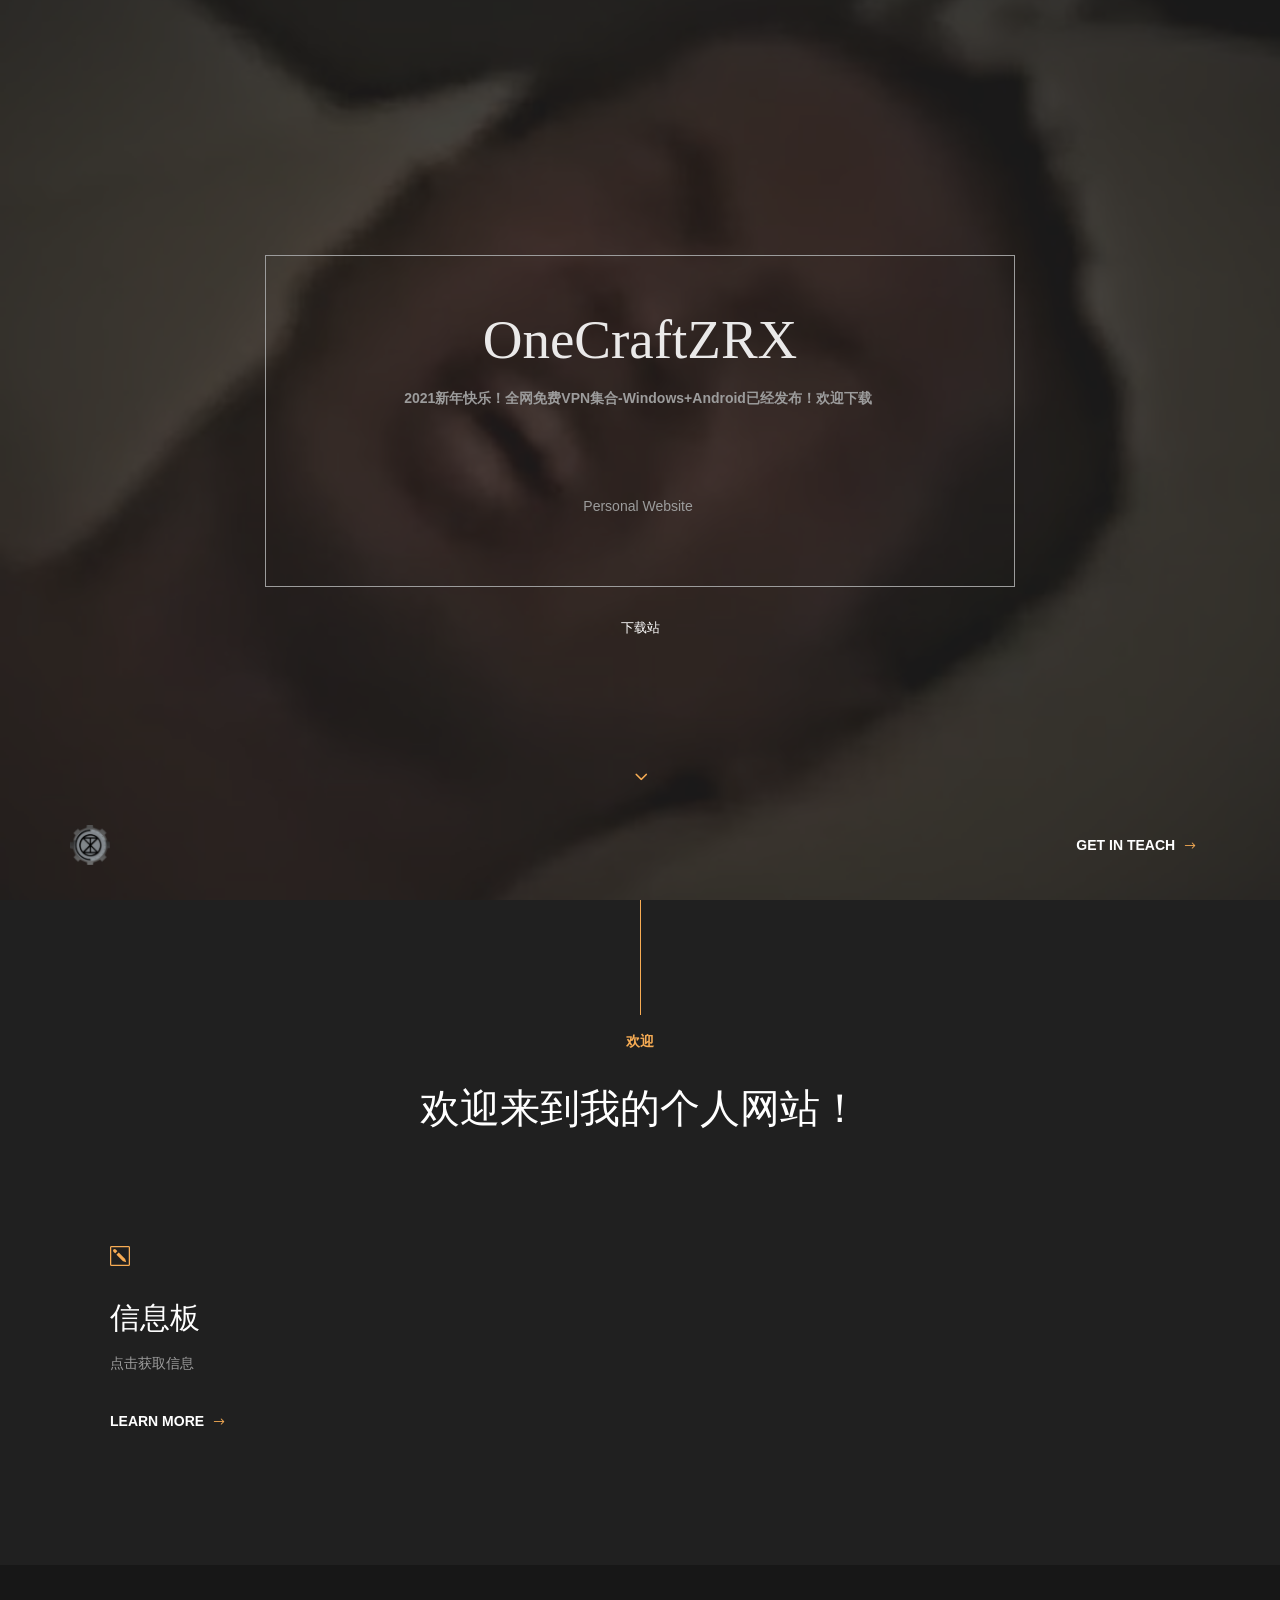
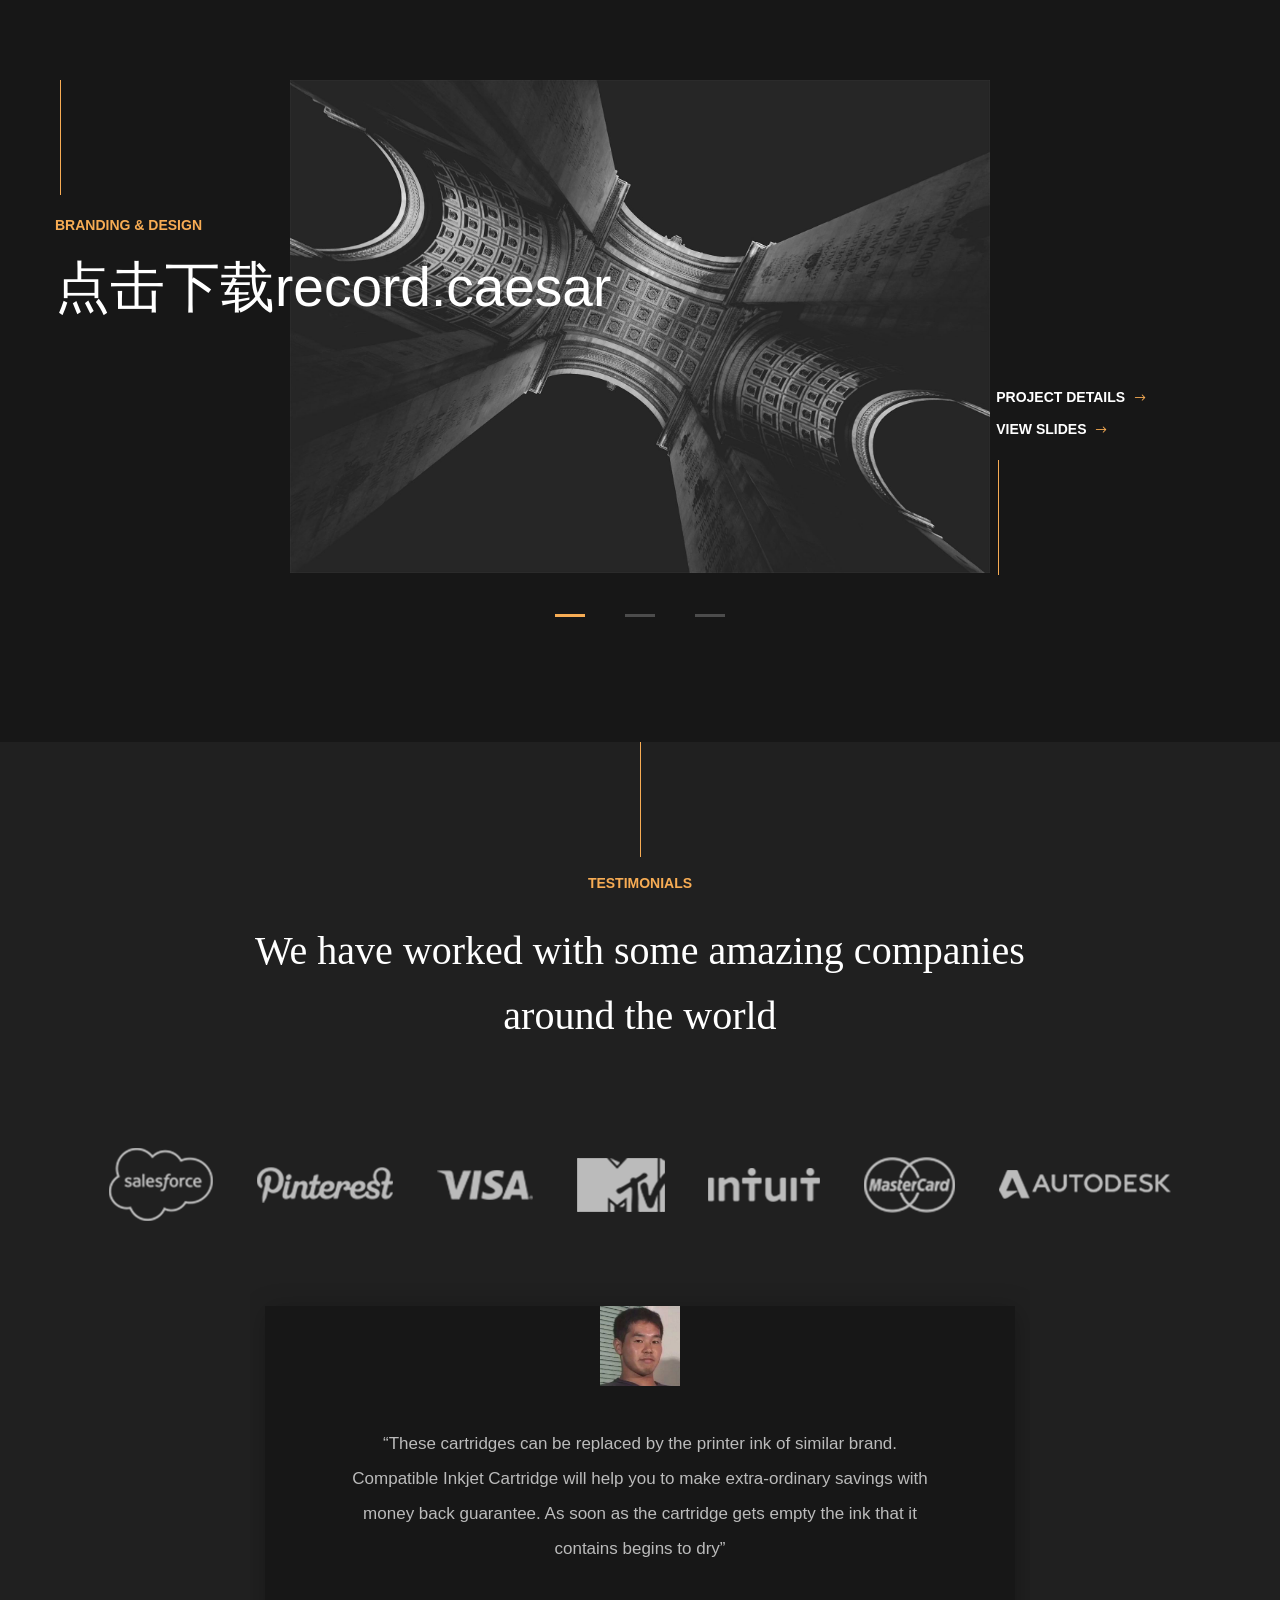
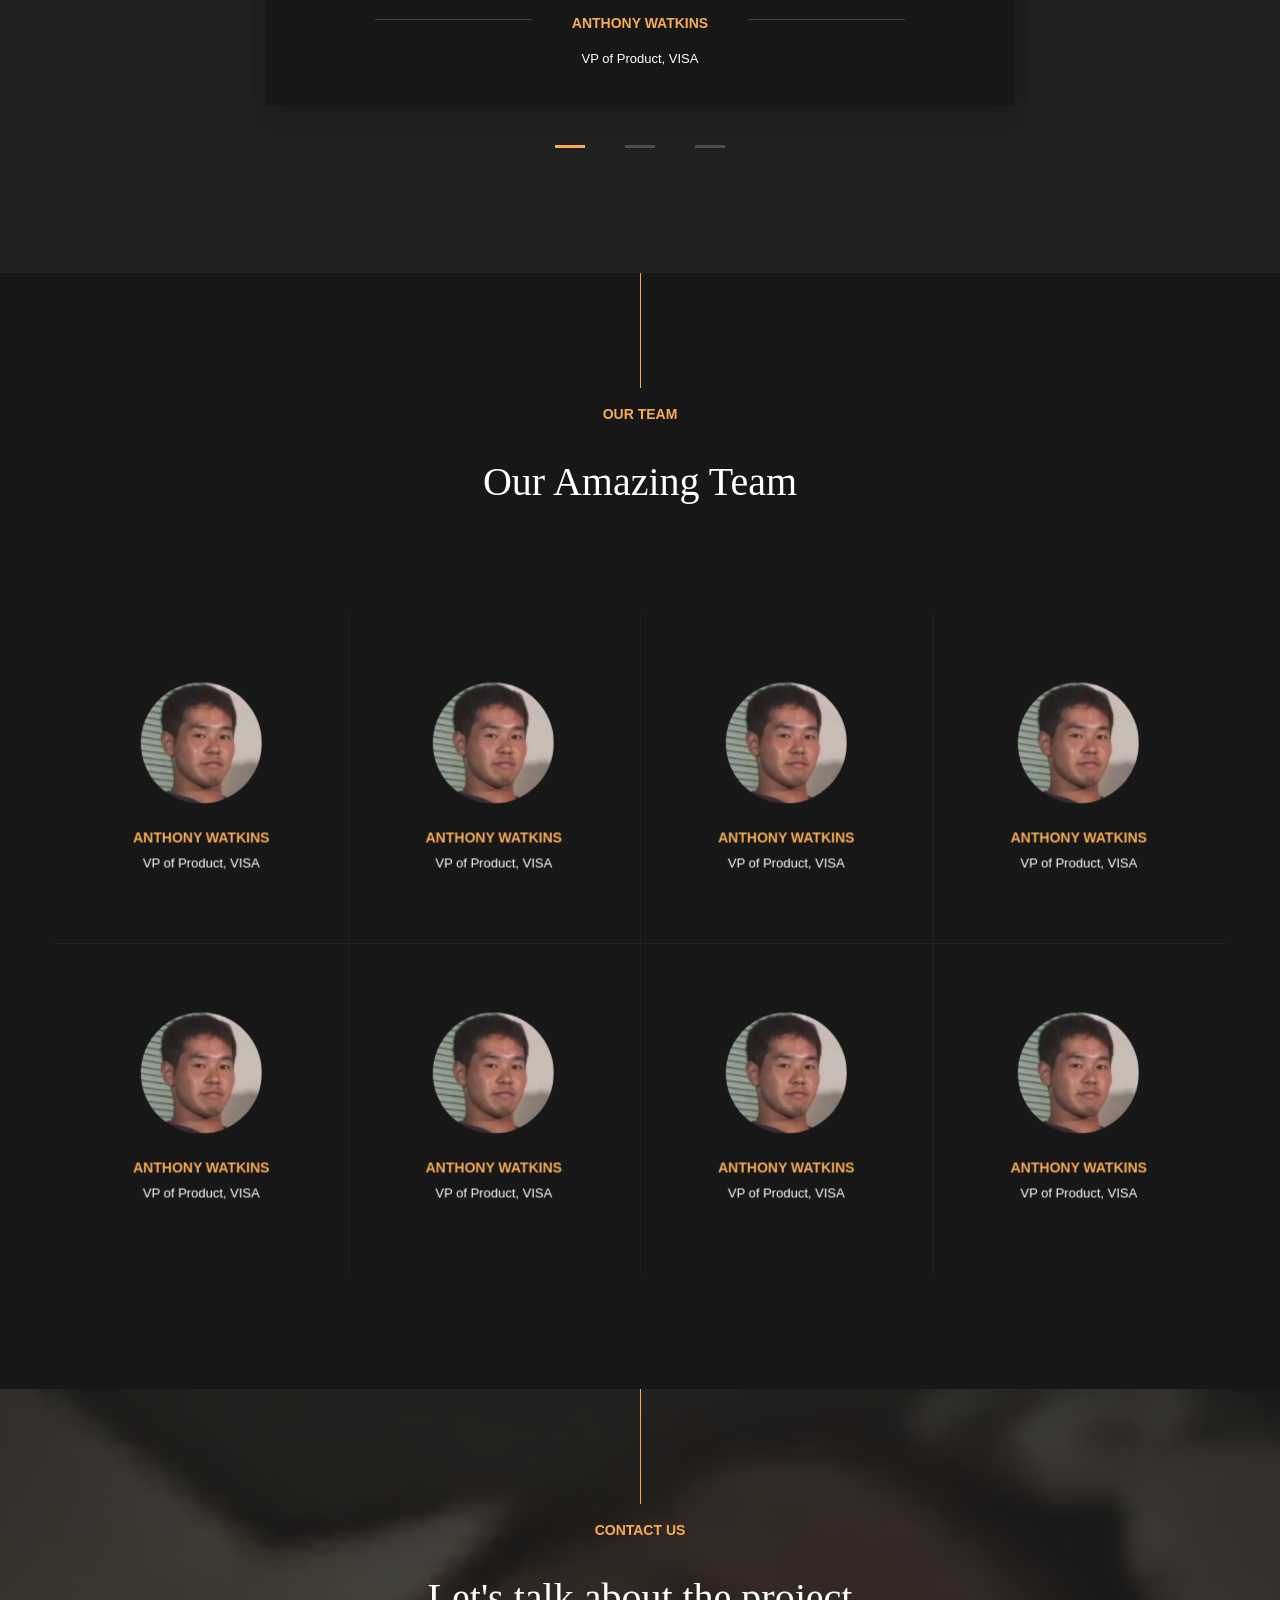
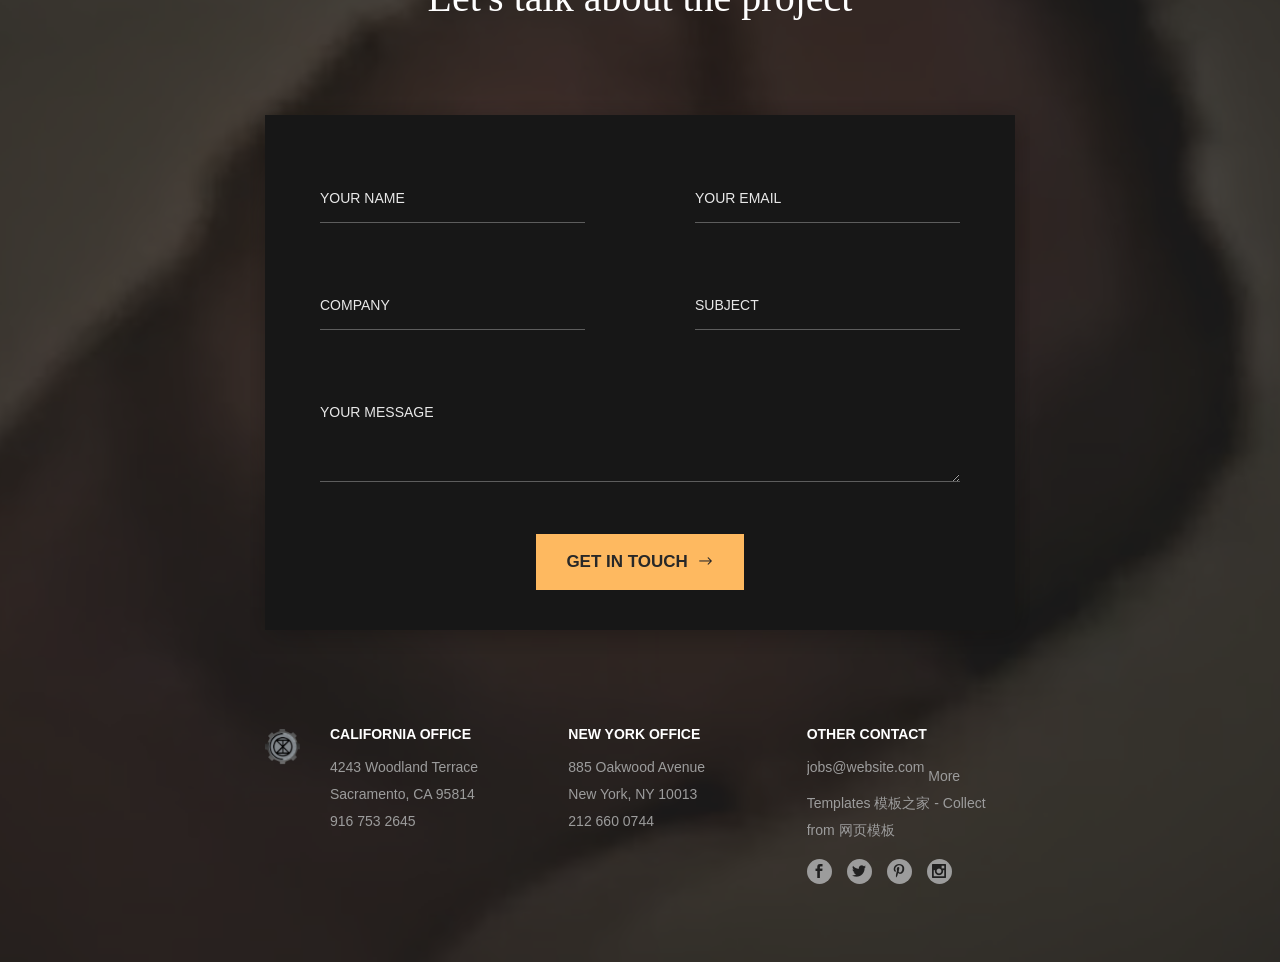
<file: index.html>
<!DOCTYPE html>
<!--[if IE 7]>    <html class="no-js ie7 oldie" lang="en-US"> <![endif]-->
<!--[if IE 8]>    <html class="no-js ie8 oldie" lang="en-US"> <![endif]-->
<!--[if gt IE 8]><!-->
<html lang="en">
    <head>     
  
        <!-- TITLE OF SITE --> 
        <title>ZRX的个人网站</title>
  
        <!-- Meta -->
        <meta charset="utf-8">
        <meta name="description" content="Free Responsive Animated Portfolio Template" />
        <meta name="keywords" content="portfolio, template, responsive, bootstrap" />
        
        <meta name="viewport" content="width=device-width, initial-scale=1, maximum-scale=1">
        <meta name="robots" content="noindex">

        <!-- FAV AND TOUCH ICONS   -->
        <link rel="icon" href="images/favicon.ico">
        <link rel="apple-touch-icon" href="images/apple-touch-icon.png">
        <link rel="apple-touch-icon" sizes="72x72" href="images/apple-touch-icon-72x72.png">
        <link rel="apple-touch-icon" sizes="114x114" href="images/apple-touch-icon-114x114.png">

        <!-- BOOTSTRAP CSS -->
        <link rel="stylesheet" href="bootstrap/css/bootstrap.min.css">

        <!-- Image Slider -->
        <link rel="stylesheet" href="css/plagin-css/owl.carousel.css">

        <!-- FONT ICONS -->
        <link rel="stylesheet" href="icons/rik-icons/styles.css">

        <!--   COUSTOM CSS link  -->
        <link rel="stylesheet" href="css/style.css">
        <link rel="stylesheet" href="css/responsive.css">

        <!--[if lt IE 9]>
            <script src="js/plagin-js/html5shiv.js"></script>
            <script src="js/plagin-js/respond.min.js"></script>
        <![endif]-->


    </head>
    <body class="style-1">
        
        <!-- Start: Preloader Section
        =================================== -->
        <div id="main-preloader" class="main-preloader semi-dark-background">
            <div class="container full-height">
                <div class="row full-height">
                    <div class="full-height col-md-8 col-md-offset-2 col-sm-10 col-sm-offset-1 col-xs-12">

                        <div class="main-preloader-inner">

                            <h1 class="preloader-percentage">
                                <span class="preloader-percentage-text">0%</span> <!-- Show Percentage Number -->
                                <!-- <span class="percentage">%</span> -->
                            </h1>
                            <div class="preloader-bar-outer">
                                <div class="preloader-bar"></div> <!-- Percentage Precess Bar -->
                            </div>

                        </div>
                        
                    </div>
                </div>
            </div>
        </div>
        <!-- End: Preloader Section
        =================================== -->



        <!-- Start: Navbar  Area
        ============================= -->
        <nav class="navbar navbar-fixed-top main-navbar-top navbar-top-js" id="main-navbar-top" >
            <div class="container relative">
                <div class="navbar-header">

                    <!-- Menu Button show Mobile view -->
                    <button type="button" class="nav-trigger nav-trigger-animate"  data-target="#js-navbar-menu">
                        <span aria-hidden="true" class="icon"></span>
                    </button>

                    <!-- TEMPLATE LOGO LIGHT -->
                    <a class="navbar-brand light-logo btn-scroll" href="#home-section"><img src="images/logo.png" alt="" class="img-responsive"></a>

                </div>
                
                <!-- Main Menu List -->
                <div class="navbar-collapse" id="js-navbar-menu">
                    <ul class="nav navbar-nav navbar-right" id="navbar-nav">
                        <li><a class="btn-nav" href="#services-section">services</a></li>
                        <li><a class="btn-nav" href="#portfolio-section">portfolio</a></li>
                        <li><a class="btn-nav" href="#testimonial-section">testimonials</a></li>
                        <li><a class="btn-nav" href="#team-section">team</a></li>
                        <li><a class="btn-nav" href="#contact-us-section">Contact Us</a></li>
                    </ul>
                </div>


                <!-- Right Side Navigation Button -->
                <div class="navbar-collapse-right hidden-xs " >
                    <ul class="nav navbar-nav navbar-right btn-scroll">
                        <li><a class="btn-nav" href="#contact-us-section">Get in Teach <i class="icon icon-arrow-right"></i></a></li>
                    </ul>
                </div>

            </div>
        </nav>
        <!-- End: Navbar Area
        ============================= -->




        <!--Start: 1st Section  
            - HOME PAGE 
        ====================================-->
        <div class="section section-item home-section overflow hide-overlay overlay-color bg-image-1 wow" id="home-section">
            <div class="inner-container ">
                <div class="container">
                    <div class="row">
                        
                        <div class="col-md-8 col-md-offset-2 col-sm-10 col-sm-offset-1 col-xs-12">

                            <div class="home-content-outer text-center">
                                
                                <div class="overflow">
                                    <div class="heading-outer left-right relative">
                                        <div class="heading-outer top-bottom relative">
                                            <div class="overflow p-t-40 p-l-40 p-r-40 p-b-40">
                                                <div class="section-heading-outer">
                                                  <h1 class="heading">OneCraftZRX</h1>
                                                  <p><strong>2021新年快乐！全网免费VPN集合-Windows+Android已经发布！欢迎下载&nbsp;</strong></p>
<p>&nbsp;</p>
<p>Personal Website&nbsp;</p>
                                                </div>
                                            </div>
                                        </div>
                                    </div> 
                                </div>

                                <div class="overflow m-t-30">
                                    <div class="list-view">
                                        <ul class="nav">
                                            <li><a href="/sourcedl.html">下载站</a> </li>
                                        </ul>
                                    </div>
                                </div>
                            </div>

                        </div>
                        
                        <!-- Next Section Arrow -->
                        <div class="footer-button">
                            <div class="overflow m-t-30">
                                <div class="btn-form-outer btn-scroll">  <!-- Button Area -->
                                    <a href="#services-section" class="btn"><i class="icon icon-arrow-carrot-down"></i></a>
                                </div>
                            </div>
                        </div>

                        <!-- Home Page Buttom Navigation -->
                        <nav class="navbar navbar-fixed-top main-navbar-top home-nav overflow">
                            <div class="container relative home-nav-inner">
                                <div class="navbar-header">

                                    <!-- TEMPLATE LOGO LIGHT -->
                                    <a class="navbar-brand light-logo" href="#"><img src="images/logo.png" alt="" class="img-responsive"></a>

                                </div>

                                <div class="navbar-collapse-right" >
                                    <ul class="nav navbar-nav navbar-right btn-scroll">
                                        <li>
                                            <a class="btn-nav btn-mask" href="#contact-us-section">Get in Teach <i class="icon icon-arrow-right"></i></a>
                                        </li>
                                    </ul>
                                </div>

                            </div>
                        </nav>
                        <!-- End: Home Page Buttom Navigation -->

                    </div>
                </div>
            </div>
        </div> 
        <!--End: 1st Section  
            - HOME PAGE 
        ====================================-->


        

        <!--Start: 2nd Section  
            - SERVICES PAGE 
        ====================================-->
        <div class=" section section-item combine-section hide-overlay overflow semi-dark-background" id="services-section">
            
            <div class="inner-container services-section ">
                 <div class="container">
                    <div class="row">


                        <!-- Start: Section Heading -->
                        <div class="section-header col-md-8 col-md-offset-2 col-sm-10 col-sm-offset-1">
                            <div class="overflow">
                                <div class="line-outer">
                                    <div class="line wow"></div>
                                </div>
                            </div>
                            <div class="overflow">
                                <div class="section-heading-outer m-b-15">
                                    <p class="sub-heading wow">欢迎</p>
                                </div> 
                            </div>
                            <div class="overflow">
                                <div class="section-heading-outer p-l-50 p-r-50">
                                    <h2 class="section-heading wow">欢迎来到我的个人网站！</h2>
                                </div>
                            </div>
                        </div>
                        <!-- End: Section Heading -->

                        <div class="clearfix"></div>
                        
                        <!-- Start: Each Services Section -->
                        <div class="each-services-outer overflow section-separator sp-bottom"> <!-- End: .each-services -->

                            <div class="each-services col-sm-4 col-xs-12 col-lg-12">
                                <div class="each-services-inner">
                                    
                                    <div class="overflow">
                                        <div class="features-icon-outer wow">
                                            <i class="icon icon-icon-pencil-edit-alt features-icon"></i>
                                        </div>
                                    </div>
                                    <div class="overflow">
                                        <div class="title-outer wow">
                                            <h4 class="title">信息板&nbsp;</h4>
                                        </div>
                                    </div>
                                    <div class="overflow">
                                        <div class="pera-outer wow">
                                            <p>点击获取信息&nbsp;</p>
                                        </div>
                                    </div>
                                    <div class="overflow m-t-30">
                                        <div class="btn-form-outer wow">  <!-- Button Area -->
                                            <a href="#services-2" class="btn right-icon btn-services btn-mask">LEARN MORE <i class="icon icon-arrow-right"></i></a>
                                        </div>
                                    </div>

                                </div>
                            </div> <!-- End: .each-services -->                            <!-- End: .each-services -->

                        </div> 
                        <!-- End: Each Services Section -->
                        

                        <!-- Start: Each Services Part Full Detail -->
                        <div class="services-full-view">
                            
                            <div class="services-details" id="services-1">
                                <div class="services-inner relative overflow">

                                    <!-- Features Image -->
                                    <div class="col-sm-6 col-xs-12">
                                        <div class="features-image-outer">
                                            <div class="image-outer">
                                                <img src="images/services-1.jpg" alt="Services Image" class="img-responsive">
                                            </div>
                                        </div>
                                    </div> <!-- End: Features Image Area -->

                                    <!-- Content Area -->
                                    <div class="col-sm-6 col-xs-12">
                                        <div class="services-content-outer">

                                            <div class="line-outer">
                                                <div class="line"></div>
                                            </div>

                                            <div class="section-title-outer overflow">
                                                <h3 class="section-title">Strategy.</h3>
                                            </div>

                                            <div class="overflow m-b-15">
                                                <div class="title-outer">
                                                    <h6 class="title relative">PERFECT STARATEGY FORYOUR BRAND</h6>
                                                </div>
                                            </div>

                                            <div class="overflow">
                                                <div class="pera-outer">
                                                    <p>Chances are unless you are very lucky you will go thru many different relationships before you find your special someone. Finding your sole mate is like gambling. In poker and blackjack you may have to play dozens of hands until you get a winning hand, and it is the same with relationships.</p>
                                                </div>
                                            </div>

                                            <div class="overflow">
                                                <div class="pera-outer">

                                                    <p>During your life you will probably meet some people who seem like they may be the one, or that they are closers, and I thought everything was great, until I started to seriously consider getting married.</p>
                                                </div>
                                            </div>

                                            <div class="overflow m-t-15">
                                                <div class="list-outer">
                                                    <div class="list col-sm-6">
                                                        <div class="row">
                                                            <i class="icon icon-icon-ribbon"></i> Award-winning Strategist
                                                        </div>
                                                    </div>
                                                    <div class="list col-sm-6">
                                                        <div class="row">
                                                            <i class="icon icon-icon-search-alt"></i> Extended Research
                                                        </div>
                                                    </div>
                                                    <div class="list col-sm-6">
                                                        <div class="row">
                                                            <i class="icon icon-icon-document"></i> Bullet-prof Planning
                                                        </div>
                                                    </div>
                                                    <div class="list col-sm-6">
                                                        <div class="row">
                                                            <i class="icon icon-icon-like-alt"></i> Trusted by Thousands
                                                        </div>
                                                    </div>
                                                </div>
                                            </div>

                                            <div class="overflow">
                                                <div class="btn-outer m-t-50">
                                                    <a href="#8" class="btn btn-fill right-icon">GET IN TOUCH <i class="icon icon-arrow-right"></i></a>
                                                </div>
                                            </div>

                                        </div> <!-- End: .services-content-outer -->
                                    </div> <!-- End: Content Area -->
                                    
                                    <!-- Button Area -->
                                    <div class="back-button-outer overflow">  
                                        <a href="#" class="btn btn-services-back btn-mask"><i class="icon icon-arrow-carrot-left-alt2"></i></a>
                                    </div>

                                </div> <!-- End: .services-inner -->
                            </div> <!-- End: .services-details -->

                            <div class="services-details" id="services-2">
                                <div class="services-inner relative overflow">

                                    <!-- Features Image -->
                                    <div class="col-sm-6 col-xs-12">
                                        <div class="features-image-outer">
                                            <div class="image-outer">
                                                <img src="images/services-1.jpg" alt="Services Image" class="img-responsive">
                                            </div>
                                        </div>
                                    </div> <!-- End: Features Image Area -->

                                    <!-- Content Area -->
                                    <div class="col-sm-6 col-xs-12">
                                        <div class="services-content-outer">

                                            <div class="line-outer">
                                                <div class="line"></div>
                                            </div>

                                            <div class="section-title-outer overflow"> </div>

                                            <div class="overflow m-b-15">
                                                <div class="title-outer">
                                                    <h6 class="title relative">按时间顺序排列</h6>
                                                </div>
                                            </div>

                                            <div class="overflow">
                                              <p>1.下载保险箱应用转至下载站</p>
                                              <p>2.locker20.5已发布</p>
                                              <p>&nbsp;3.从下载站下载的source.lksrc密码为123</p>
                                            </div>
<div class="overflow">
  <p>4.S.I</p>
  <p>[来自RX-OC]SpecialCode#0x02-BothClose类:非自身行为导致的线上行动受限 目前受情况限制，全局线上行动模式已经转至1档，将主动规避联系行为，如有不方便还请原谅。 该SpecialCode的有效期为一个月，到期后将根据情况进行通知。 面向的对象无需承担任何由该行动引起的责任。 主动规避主要面向网：微信； 其他途径不受主动规避影响。 更多信息请在2020/4/17日之后访问onecraftzrx.github.io获取相关信息（信息发布可能延迟）。 [双密切关联者通知]签发者：￥￥￥（ROOT） 2020/4/16 本地索引码：(R+B)200416.SC0x02； </p>
  <p>兄弟们， 对不起微信退群了，有事继续在别的地方聊。</p>
  <p>平台：QQ ，网易云音乐，腾讯会议。</p>
</div>

                                        </div> <!-- End: .services-content-outer -->
                                    </div> <!-- End: Content Area -->
                                    
                                    <!-- Button Area -->
                                    <div class="back-button-outer overflow">  
                                        <a href="#" class="btn btn-services-back btn-mask"><i class="icon icon-arrow-carrot-left-alt2"></i></a>
                                    </div>

                                </div> <!-- End: .services-inner -->
                            </div> <!-- End: .services-details -->

                            <div class="services-details" id="services-3">
                                <div class="services-inner relative overflow">

                                    <!-- Features Image -->
                                    <div class="col-sm-6 col-xs-12">
                                        <div class="features-image-outer">
                                            <div class="image-outer">
                                                <img src="images/services-1.jpg" alt="Services Image" class="img-responsive">
                                            </div>
                                        </div>
                                    </div> <!-- End: Features Image Area -->

                                    <!-- Content Area -->
                                    <div class="col-sm-6 col-xs-12">
                                        <div class="services-content-outer">

                                            <div class="line-outer">
                                                <div class="line"></div>
                                            </div>

                                            <div class="section-title-outer overflow">
                                                <h3 class="section-title">Strategy.</h3>
                                            </div>

                                            <div class="overflow m-b-15">
                                                <div class="title-outer">
                                                    <h6 class="title relative">PERFECT STARATEGY FORYOUR BRAND</h6>
                                                </div>
                                            </div>

                                            <div class="overflow">
                                                <div class="pera-outer">
                                                    <p>Chances are unless you are very lucky you will go thru many different relationships before you find your special someone. Finding your sole mate is like gambling. In poker and blackjack you may have to play dozens of hands until you get a winning hand, and it is the same with relationships.</p>
                                                </div>
                                            </div>

                                            <div class="overflow">
                                                <div class="pera-outer">

                                                    <p>During your life you will probably meet some people who seem like they may be the one, or that they are closers, and I thought everything was great, until I started to seriously consider getting married.</p>
                                                </div>
                                            </div>

                                            <div class="overflow m-t-15">
                                                <div class="list-outer">
                                                    <div class="list col-sm-6">
                                                        <div class="row">
                                                            <i class="icon icon-icon-ribbon"></i> Award-winning Strategist
                                                        </div>
                                                    </div>
                                                    <div class="list col-sm-6">
                                                        <div class="row">
                                                            <i class="icon icon-icon-search-alt"></i> Extended Research
                                                        </div>
                                                    </div>
                                                    <div class="list col-sm-6">
                                                        <div class="row">
                                                            <i class="icon icon-icon-document"></i> Bullet-prof Planning
                                                        </div>
                                                    </div>
                                                    <div class="list col-sm-6">
                                                        <div class="row">
                                                            <i class="icon icon-icon-like-alt"></i> Trusted by Thousands
                                                        </div>
                                                    </div>
                                                </div>
                                            </div>

                                            <div class="overflow">
                                                <div class="btn-outer m-t-50">
                                                    <a href="#8" class="btn btn-fill right-icon">GET IN TOUCH <i class="icon icon-arrow-right"></i></a>
                                                </div>
                                            </div>

                                        </div> <!-- End: .services-content-outer -->
                                    </div> <!-- End: Content Area -->
                                    
                                    <!-- Button Area -->
                                    <div class="back-button-outer overflow">  
                                        <a href="#" class="btn btn-services-back btn-mask"><i class="icon icon-arrow-carrot-left-alt2"></i></a>
                                    </div>

                                </div> <!-- End: .services-inner -->
                            </div> <!-- End: .services-details -->

                        </div>
                        <!-- End: Each Services Part Full Detail -->

                    </div> <!-- End: .row -->
                </div> <!-- End: .container -->
            </div> <!-- End: . -->

        </div><div class="tlinks">Collect from <a href="http://www.cssmoban.com/"  title="网站模板">网站模板</a></div>
        <!--End: 2nd Section  
            - SERVICES PAGE 
        ====================================-->

   


        <!--Start: 3rd Section  
            - Portfolio PAGE
        ====================================-->
        <div class=" section section-item dark-background" id="portfolio-section">
            <div class="inner-container ">
                 <div class="container">
                    <div class="row section-separator">

                        <div class="col-sm-12 overflow">
                            <div class="row portfolio-container wow">
                                <div class="portfolio-wrapper pagination-style-1 owl-carousel">

                                    <!-- SLIDES -->

                                    <div class="item ">
                                        
                                        <div class="porifolio-section overflow">

                                            <div class="col-xs-10 col-xs-offset-1">
                                                <div class="row">
                                                    <div class="image text-center">
                                                        <img src="images/features-1.jpg" alt="Features Image">
                                                    </div>
                                                </div>
                                            </div>

                                            <div class="each-portfolio-heading">
                                                <div class="heading-text overflow wow">
                                                    <div class="line"></div>
                                                    <div class="overflow">
                                                        <div class="sub-heading-outer">
                                                            <p class="sub-heading">BRANDING &AMP; DESIGN</p>
                                                        </div>
                                                    </div>
                                                    <div class="text overflow">
                                                        <a href="record.caesar" download="record.caesar">点击下载record.caesar</a><br>
                                                    </div>
                                                </div>

                                                <div class="link-list overflow wow">
                                                    <div class="link one overflow">
                                                        <div class="inner">
                                                            <a class="btn btn-project-detail right-icon btn-mask" href="#" data-element="project-detail">PROJECT DETAILS <i class="icon icon-arrow-right"></i></a>
                                                        </div>
                                                    </div>
                                                    <div class="link two overflow">
                                                        <div class="inner">
                                                            <a class="btn btn-slider right-icon btn-mask"  data-element="slider">VIEW SLIDES <i class="icon icon-arrow-right"></i></a>
                                                        </div>
                                                    </div>
                                                    <div class="line hidden-xs"></div>
                                                </div>
                                            </div>

                                            <div class="col-md-10 col-md-offset-1 col-sm-12 slider-outer">
                                                <div class="overflow">
                                                    <div class="slider text-center">
                                                        
                                                        <div class="project-slider-outer">
                                                            <div class="project-slider owl-carousel">

                                                                <div class="item">
                                                                    <img src="images/features-3.jpg" alt="Slider Images" class="img-responsive">
                                                                </div>
                                                                <div class="item">
                                                                    <img src="images/features-4.jpg" alt="Slider Images" class="img-responsive">
                                                                </div>
                                                                <div class="item">
                                                                    <img src="images/features-5.jpg" alt="Slider Images" class="img-responsive">
                                                                </div>
                                                                <div class="item">
                                                                    <img src="images/features-6.jpg" alt="Slider Images" class="img-responsive">
                                                                </div>
                                                                <div class="item">
                                                                    <img src="images/features-7.jpg" alt="Slider Images" class="img-responsive">
                                                                </div>
                                                                
                                                            </div>
                                                        </div>

                                                        <div class="btn-outer text-left">
                                                            <a href="#" class="btn left-icon btn-slider-back btn-mask"><i class="icon icon-arrow-left"></i> BACK TO PORTFOLIO</a>
                                                        </div>
                                                    </div>
                                                </div>
                                            </div>

                                            <div class="col-xs-12 project-detail-outer">
                                                    
                                                <div class="project-detail">
                                                    <div class="project-detail-inner relative semi-dark-background overflow">

                                                        <div class="col-sm-6 col-xs-12 vertical-middle project-detail-content">
                                                                
                                                            <div class="overflow">
                                                                <div class="heading-outer">
                                                                    <h2 class="heading">record.caesar</h2>
                                                                </div>
                                                            </div> <!-- End: .overflow -->

                                                            <div class="overflow">
                                                                <ul class="nav list">
                                                                    <li><p class="sub-heading">BRANDING &AMP; DESIGN</p></li>
                                                                    <li><p class="sub-heading">2021</p></li>
                                                                </ul>
                                                            </div> <!-- End: .overflow -->

                                                            <div class="overflow">
                                                                <div class="pera-outer m-t-30">
                                                                    <p>record.caesar是保险箱程序所用到的加密后文件，可以用来传递信息</p>
                                                                </div>
                                                            </div> <!-- End: .overflow -->

                                                            <div class="overflow">
                                                                <div class="full-view-outer">
                                                                    <a href="#" class="btn right-icon btn-mask">SEE THE PROJECT <i class="icon icon-arrow-right"></i></a>
                                                                </div>
                                                            </div> <!-- End: .overflow -->

                                                        </div> <!-- End: END LEFT SIDE -->

                                                        <!-- Right side Image -->
                                                        <div class="col-sm-6 col-xs-12 vertical-middle overflow project-detail-image">
                                                            <div class="row text-right display-full">
                                                                <div class="project-detail-image-outer display-full">
                                                                    <img src="images/features-2.jpg" alt="Portfolio Image">
                                                                </div>
                                                            </div>
                                                        </div> <!-- End: RIGHT SIDE -->

                                                    </div> <!-- End: .project-detail-content -->

                                                    <div class="clearfix"></div>
                                                    
                                                    <!-- Back Button Area -->
                                                    <div class="overflow">
                                                        <div class="btn-outer text-center m-t-30">
                                                            <a href="#" class="btn left-icon btn-slider-back btn-mask"><i class="icon icon-arrow-left"></i> BACK TO PORTFOLIO</a>
                                                        </div>
                                                    </div>
                                                    <!-- End: Back Button Area -->

                                                </div> <!-- End: .project-detail -->

                                            </div> <!-- End: .col-xs-12 -->

                                        </div> 

                                    </div> <!-- End: .item -->
                                    <div class="item ">
                                        
                                        <div class="porifolio-section overflow">

                                            <div class="col-xs-10 col-xs-offset-1">
                                                <div class="row">
                                                    <div class="image text-center">
                                                        <img src="images/features-1.jpg" alt="Features Image">
                                                    </div>
                                                </div>
                                            </div>

                                            <div class="each-portfolio-heading">
                                                <div class="heading-text overflow wow">
                                                    <div class="line"></div>
                                                    <div class="overflow">
                                                        <div class="sub-heading-outer">
                                                            <p class="sub-heading">BRANDING &AMP; DESIGN</p>
                                                        </div>
                                                    </div>
                                                    <div class="text overflow">
                                                        <a href="locker.exe" download="locker.exe">点击下载保险箱应用（Windows10 64bit）</a><br>
                                                    </div>
                                                </div>

                                                <div class="link-list overflow wow">
                                                    <div class="link one overflow">
                                                        <div class="inner">
                                                            <a class="btn btn-project-detail right-icon btn-mask" href="#" data-element="project-detail">PROJECT DETAILS <i class="icon icon-arrow-right"></i></a>
                                                        </div>
                                                    </div>
                                                    <div class="link two overflow">
                                                        <div class="inner">
                                                            <a class="btn btn-slider right-icon btn-mask"  data-element="slider">VIEW SLIDES <i class="icon icon-arrow-right"></i></a>
                                                        </div>
                                                    </div>
                                                    <div class="line hidden-xs"></div>
                                                </div>
                                            </div>

                                            <div class="col-md-10 col-md-offset-1 col-sm-12 slider-outer">
                                                <div class="overflow">
                                                    <div class="slider text-center">
                                                        
                                                        <div class="project-slider-outer">
                                                            <div class="project-slider owl-carousel">

                                                                <div class="item">
                                                                    <img src="images/features-3.jpg" alt="Slider Images" class="img-responsive">
                                                                </div>
                                                                <div class="item">
                                                                    <img src="images/features-4.jpg" alt="Slider Images" class="img-responsive">
                                                                </div>
                                                                <div class="item">
                                                                    <img src="images/features-5.jpg" alt="Slider Images" class="img-responsive">
                                                                </div>
                                                                <div class="item">
                                                                    <img src="images/features-6.jpg" alt="Slider Images" class="img-responsive">
                                                                </div>
                                                                <div class="item">
                                                                    <img src="images/features-7.jpg" alt="Slider Images" class="img-responsive">
                                                                </div>
                                                                
                                                            </div>
                                                        </div>

                                                        <div class="btn-outer text-left">
                                                            <a href="#" class="btn left-icon btn-slider-back btn-mask"><i class="icon icon-arrow-left"></i> BACK TO PORTFOLIO</a>
                                                        </div>
                                                    </div>
                                                </div>
                                            </div>

                                            <div class="col-xs-12 project-detail-outer">
                                                    
                                                <div class="project-detail">
                                                    <div class="project-detail-inner relative semi-dark-background overflow">

                                                        <div class="col-md-6 col-sm-12 vertical-middle project-detail-content">
                                                                
                                                            <div class="overflow">
                                                                <div class="heading-outer">
                                                                    <h2 class="heading">Project Two</h2>
                                                                </div>
                                                            </div> <!-- End: .overflow -->

                                                            <div class="overflow">
                                                                <ul class="nav list">
                                                                    <li><p class="sub-heading">BRANDING &AMP; DESIGN</p></li>
                                                                    <li><p class="sub-heading">MARCH 2016</p></li>
                                                                </ul>
                                                            </div> <!-- End: .overflow -->

                                                            <div class="overflow">
                                                                <div class="pera-outer m-t-30">
                                                                    <p>Having a baby can be a nerve wracking experience for new parents – not the nine months of pregnancy, I’m talking about after the infant is brought home from the hospital. It’s always the same thing, by the time they have their third child they have it all figured out, but with number one it’s a learning thing.</p>
                                                                    <p>Baby monitors help you hear your baby’s needs without you having to be in the room with the baby. Some baby monitors are portable, or “mobile” and are small enough that you can carry it in your pocket as you do your daily chores around the house. Depending on your price range it’s best to have a base unit that plugs into the wall. The receiving unit can be like your portable phone, you can carry it around with you, and plug it back into the base unit to be recharged.</p>
                                                                </div>
                                                            </div> <!-- End: .overflow -->

                                                            <div class="overflow">
                                                                <div class="full-view-outer">
                                                                    <a href="#" class="btn right-icon btn-mask">SEE THE PROJECT <i class="icon icon-arrow-right"></i></a>
                                                                </div>
                                                            </div> <!-- End: .overflow -->

                                                        </div> <!-- End: END LEFT SIDE -->

                                                        <!-- Right side Image -->
                                                        <div class="col-md-6 col-sm-12 vertical-middle overflow project-detail-image">
                                                            <div class="row text-right display-full">
                                                                <div class="project-detail-image-outer display-full">
                                                                    <img src="images/features-2.jpg" alt="Portfolio Image">
                                                                </div>
                                                            </div>
                                                        </div> <!-- End: RIGHT SIDE -->

                                                    </div> <!-- End: .project-detail-content -->

                                                    <div class="clearfix"></div>
                                                    
                                                    <!-- Back Button Area -->
                                                    <div class="overflow">
                                                        <div class="btn-outer text-center m-t-30">
                                                            <a href="#" class="btn left-icon btn-slider-back btn-mask"><i class="icon icon-arrow-left"></i> BACK TO PORTFOLIO</a>
                                                        </div>
                                                    </div>
                                                    <!-- End: Back Button Area -->

                                                </div> <!-- End: .project-detail -->

                                            </div> <!-- End: .col-xs-12 -->

                                        </div> 

                                    </div> <!-- End: .item -->
                                    <div class="item ">
                                        
                                        <div class="porifolio-section overflow">

                                            <div class="col-xs-10 col-xs-offset-1">
                                                <div class="row">
                                                    <div class="image text-center">
                                                        <img src="images/features-1.jpg" alt="Features Image">
                                                    </div>
                                                </div>
                                            </div>

                                            <div class="each-portfolio-heading">
                                                <div class="heading-text overflow wow">
                                                    <div class="line"></div>
                                                    <div class="overflow">
                                                        <div class="sub-heading-outer">
                                                            <p class="sub-heading">BRANDING &AMP; DESIGN</p>
                                                        </div>
                                                    </div>
                                                    <div class="text overflow">
                                                        <a href="vpns.zip" download="vpns.zip">点击下载vpn合集</a><br>
                                                    </div>
                                                </div>

                                                <div class="link-list overflow wow">
                                                    <div class="link one overflow">
                                                        <div class="inner">
                                                            <a class="btn btn-project-detail right-icon btn-mask" href="#" data-element="project-detail">PROJECT DETAILS <i class="icon icon-arrow-right"></i></a>
                                                        </div>
                                                    </div>
                                                    <div class="link two overflow">
                                                        <div class="inner">
                                                            <a class="btn btn-slider right-icon btn-mask"  data-element="slider">VIEW SLIDES <i class="icon icon-arrow-right"></i></a>
                                                        </div>
                                                    </div>
                                                    <div class="line hidden-xs"></div>
                                                </div>
                                            </div>

                                            <div class="col-md-10 col-md-offset-1 col-sm-12 slider-outer">
                                                <div class="overflow">
                                                    <div class="slider text-center">
                                                        
                                                        <div class="project-slider-outer">
                                                            <div class="project-slider owl-carousel">

                                                                <div class="item">
                                                                    <img src="images/features-3.jpg" alt="Slider Images" class="img-responsive">
                                                                </div>
                                                                <div class="item">
                                                                    <img src="images/features-4.jpg" alt="Slider Images" class="img-responsive">
                                                                </div>
                                                                <div class="item">
                                                                    <img src="images/features-5.jpg" alt="Slider Images" class="img-responsive">
                                                                </div>
                                                                <div class="item">
                                                                    <img src="images/features-6.jpg" alt="Slider Images" class="img-responsive">
                                                                </div>
                                                                <div class="item">
                                                                    <img src="images/features-7.jpg" alt="Slider Images" class="img-responsive">
                                                                </div>
                                                                
                                                            </div>
                                                        </div>

                                                        <div class="btn-outer text-left">
                                                            <a href="#" class="btn left-icon btn-slider-back btn-mask"><i class="icon icon-arrow-left"></i> BACK TO PORTFOLIO</a>
                                                        </div>
                                                    </div>
                                                </div>
                                            </div>

                                            <div class="col-xs-12 project-detail-outer">
                                                    
                                                <div class="project-detail">
                                                    <div class="project-detail-inner relative semi-dark-background overflow">

                                                        <div class="col-md-6 col-sm-12 vertical-middle project-detail-content">
                                                                
                                                            <div class="overflow">
                                                                <div class="heading-outer">
                                                                    <h2 class="heading">Project Three</h2>
                                                                </div>
                                                            </div> <!-- End: .overflow -->

                                                            <div class="overflow">
                                                                <ul class="nav list">
                                                                    <li><p class="sub-heading">BRANDING &AMP; DESIGN</p></li>
                                                                    <li><p class="sub-heading">MARCH 2016</p></li>
                                                                </ul>
                                                            </div> <!-- End: .overflow -->

                                                            <div class="overflow">
                                                                <div class="pera-outer m-t-30">
                                                                    <p>Having a baby can be a nerve wracking experience for new parents – not the nine months of pregnancy, I’m talking about after the infant is brought home from the hospital. It’s always the same thing, by the time they have their third child they have it all figured out, but with number one it’s a learning thing.</p>
                                                                    <p>Baby monitors help you hear your baby’s needs without you having to be in the room with the baby. Some baby monitors are portable, or “mobile” and are small enough that you can carry it in your pocket as you do your daily chores around the house. Depending on your price range it’s best to have a base unit that plugs into the wall. The receiving unit can be like your portable phone, you can carry it around with you, and plug it back into the base unit to be recharged.</p>
                                                                </div>
                                                            </div> <!-- End: .overflow -->

                                                            <div class="overflow">
                                                                <div class="full-view-outer">
                                                                    <a href="#" class="btn right-icon btn-mask">SEE THE PROJECT <i class="icon icon-arrow-right"></i></a>
                                                                </div>
                                                            </div> <!-- End: .overflow -->

                                                        </div> <!-- End: END LEFT SIDE -->

                                                        <!-- Right side Image -->
                                                        <div class="col-md-6 col-sm-12 vertical-middle overflow project-detail-image">
                                                            <div class="row text-right display-full">
                                                                <div class="project-detail-image-outer display-full">
                                                                    <img src="images/features-2.jpg" alt="Portfolio Image">
                                                                </div>
                                                            </div>
                                                        </div> <!-- End: RIGHT SIDE -->

                                                    </div> <!-- End: .project-detail-content -->

                                                    <div class="clearfix"></div>
                                                    
                                                    <!-- Back Button Area -->
                                                    <div class="overflow">
                                                        <div class="btn-outer text-center m-t-30">
                                                            <a href="#" class="btn left-icon btn-slider-back btn-mask"><i class="icon icon-arrow-left"></i> BACK TO PORTFOLIO</a>
                                                        </div>
                                                    </div>
                                                    <!-- End: Back Button Area -->

                                                </div> <!-- End: .project-detail -->

                                            </div> <!-- End: .col-xs-12 -->

                                        </div> 

                                    </div> <!-- End: .item -->

                                </div> <!-- End: .swiper-wrapper -->
                            </div> <!-- End: .testimonials-container -->
                        </div> <!-- End: .col-xs-12 -->

                    </div> <!-- End: .row -->
                </div> <!-- End: .container -->
            </div> <!-- End: .inner-container -->

        </div>
        <!--End: 3rd Section  
            - Portfolio PAGE
        ====================================-->
        


        <!--Start: 4th Section  
            - TESTIMONIAL PAGE
        ====================================-->
        <div class=" section section-item combine-section hide-overlay semi-dark-background" id="testimonial-section">
            <div class="inner-container testimonial-section semi-dark-background" id="testimonial">
                 <div class="container">
                    <div class="row section-separator sp-bottom">
                        
                        <!-- Start: Section Heading -->
                        <div class="section-header col-sm-10 col-sm-offset-1">
                            <div class="overflow">
                                <div class="line-outer">
                                    <div class="line wow"></div>
                                </div>
                            </div>
                            <div class="overflow">
                                <div class="section-heading-outer m-b-15">
                                    <p class="sub-heading wow">Testimonials</p>
                                </div> 
                            </div>
                            <div class="overflow">
                                <div class="section-heading-outer p-l-50 p-r-50">
                                    <h2 class="section-heading wow">We have worked with some amazing companies around the world</h2>
                                </div>
                            </div>
                        </div>
                        <!-- End: Section Heading -->

                        <div class="clearfix"></div>

                        <div class="col-xs-12 m-t-30">
                            <div class="overflow text-center">
                                
                                <!-- OUR CLIENTS LOGO -->
                                <ul class="nav client-logo wow">
                                    <li><img src="images/clients-logo/1.png" alt=""></li>
                                    <li><img src="images/clients-logo/2.png" alt=""></li>
                                    <li><img src="images/clients-logo/3.png" alt=""></li>
                                    <li><img src="images/clients-logo/4.png" alt=""></li>
                                    <li><img src="images/clients-logo/5.png" alt=""></li>
                                    <li><img src="images/clients-logo/6.png" alt=""></li>
                                    <li><img src="images/clients-logo/7.png" alt=""></li>
                                </ul>

                            </div> <!-- End: .overflow -->
                        </div> <!-- End: .col-xs-12 -->

                        <div class="col-md-8 col-md-offset-2 col-sm-10 col-sm-offset-1 overflow">
                            <div class="testimonial-container wow">
                                <div class="testimonial-wrapper pagination-style-1 owl-carousel">

                                    <!-- SLIDES -->
                                    <div class="item">

                                        <div class="overflow">
                                            <div class="image-outer">
                                                <img src="images/testimonial/1.jpg">
                                            </div>
                                        </div>
                                        <div class="overflow m-t-40">
                                            <div class="text-outer">
                                                <blockquote>“These cartridges can be replaced by the printer ink of similar brand. Compatible Inkjet Cartridge will help you to make extra-ordinary savings with money back guarantee. As soon as the cartridge gets empty the ink that it contains begins to dry”</blockquote>
                                            </div>
                                        </div>
                                        <div class="overflow m-t-40 m-b-30">
                                            <div class="profile-outer">
                                                <span class="name">ANTHONY WATKINS</span>
                                                <span class="position">VP of Product, VISA</span>
                                            </div>
                                        </div>

                                    </div> <!-- End: .swiper-slider -->
                                    <div class="item">

                                        <div class="overflow">
                                            <div class="image-outer">
                                                <img src="images/testimonial/2.jpg">
                                            </div>
                                        </div>
                                        <div class="overflow m-t-40">
                                            <div class="text-outer">
                                                <blockquote>“These cartridges can be replaced by the printer ink of similar brand. Compatible Inkjet Cartridge will help you to make extra-ordinary savings with money back guarantee. As soon as the cartridge gets empty the ink that it contains begins to dry”</blockquote>
                                            </div>
                                        </div>
                                        <div class="overflow m-t-40 m-b-30">
                                            <div class="profile-outer">
                                                <span class="name">ANTHONY WATKINS</span>
                                                <span class="position">VP of Product, VISA</span>
                                            </div>
                                        </div>

                                    </div> <!-- End: .swiper-slider -->
                                    <div class="item">

                                        <div class="overflow">
                                            <div class="image-outer">
                                                <img src="images/testimonial/2.jpg">
                                            </div>
                                        </div>
                                        <div class="overflow m-t-40">
                                            <div class="text-outer">
                                                <blockquote>“These cartridges can be replaced by the printer ink of similar brand. Compatible Inkjet Cartridge will help you to make extra-ordinary savings with money back guarantee. As soon as the cartridge gets empty the ink that it contains begins to dry”</blockquote>
                                            </div>
                                        </div>
                                        <div class="overflow m-t-40 m-b-30">
                                            <div class="profile-outer">
                                                <span class="name">ANTHONY WATKINS</span>
                                                <span class="position">VP of Product, VISA</span>
                                            </div>
                                        </div>

                                    </div> <!-- End: .swiper-slider -->

                                </div> <!-- End: .swiper-wrapper -->
                            </div> <!-- End: .testimonials-container -->
                        </div> <!-- End: .col-xs-12 -->

                    </div> <!-- End: .row -->
                </div> <!-- End: .container -->
            </div> <!-- End: .inner-container -->

        </div>
        <!--End: 4th Section  
            - TESTIMONIAL PAGE
        ====================================-->



        <!--Start: 5th Section  
            - OUR TEAM PAGE
        ====================================-->
        <div class=" section section-item combine-section hide-overlay overflow dark-background" id="team-section">
            <div class="inner-container team-member dark-background">
                <div class="container">
                    <div class="row section-separator sp-bottom">
                        
                        <!-- Start: Section Heading -->
                        <div class="section-header col-sm-10 col-sm-offset-1">
                            <div class="overflow">
                                <div class="line-outer">
                                    <div class="line wow"></div>
                                </div>
                            </div>
                            <div class="overflow">
                                <div class="section-heading-outer m-b-15">
                                    <p class="sub-heading wow">OUR TEAM</p>
                                </div> 
                            </div>
                            <div class="overflow">
                                <div class="section-heading-outer p-l-50 p-r-50">
                                    <h2 class="section-heading wow">Our Amazing Team</h2>
                                </div>
                            </div>
                        </div>
                        <!-- End: Section Heading -->

                        <div class="clearfix"></div>

                        <div class="col-sm-12 grid-item m-t-30">
                            <div class="row">

                                <div class="col-md-3 col-sm-6 col-xs-12 each-item overflow text-center relative wow">
                                    <div class="item-inner overflow absolute">

                                        <div class="profile-outer center">
                                            <div class="profile-image">
                                                <img src="images/testimonial/2.jpg" alt="Team Member" class="">
                                            </div>
                                            <div class="profile-content">
                                                <span class="name">ANTHONY WATKINS</span>
                                                <span class="position">VP of Product, VISA</span>
                                            </div>
                                        </div>
                                        <div class="content-detail">
                                            <p>Vincent is the Founder &amp; CEO of Fusion. He is leading  the company to success with his experience &amp; skill. Leader piverate paradigm cortado ship it integrate Space Team parallax persons grok. Parallax food truck fund 360 campaign venture capital pitch deck actionable insight innovate.</p>
                                        </div>

                                    </div>
                                </div> <!-- End: .each-item -->
                                <div class="col-md-3 col-sm-6 col-xs-12 each-item overflow text-center relative wow">
                                    <div class="item-inner overflow absolute">

                                        <div class="profile-outer center">
                                            <div class="profile-image">
                                                <img src="images/testimonial/3.jpg" alt="Team Member" class="">
                                            </div>
                                            <div class="profile-content">
                                                <span class="name">ANTHONY WATKINS</span>
                                                <span class="position">VP of Product, VISA</span>
                                            </div>
                                        </div>
                                        <div class="content-detail">
                                            <p>Vincent is the Founder &amp; CEO of Fusion. He is leading  the company to success with his experience &amp; skill. Leader piverate paradigm cortado ship it integrate Space Team parallax persons grok. Parallax food truck fund 360 campaign venture capital pitch deck actionable insight innovate.</p>
                                        </div>

                                    </div>
                                </div> <!-- End: .each-item -->
                                <div class="col-md-3 col-sm-6 col-xs-12 each-item overflow text-center relative wow">
                                    <div class="item-inner overflow absolute">

                                        <div class="profile-outer center">
                                            <div class="profile-image">
                                                <img src="images/testimonial/1.jpg" alt="Team Member" class="">
                                            </div>
                                            <div class="profile-content">
                                                <span class="name">ANTHONY WATKINS</span>
                                                <span class="position">VP of Product, VISA</span>
                                            </div>
                                        </div>
                                        <div class="content-detail">
                                            <p>Vincent is the Founder &amp; CEO of Fusion. He is leading  the company to success with his experience &amp; skill. Leader piverate paradigm cortado ship it integrate Space Team parallax persons grok. Parallax food truck fund 360 campaign venture capital pitch deck actionable insight innovate.</p>
                                        </div>

                                    </div>
                                </div> <!-- End: .each-item -->
                                <div class="col-md-3 col-sm-6 col-xs-12 each-item overflow text-center relative wow">
                                    <div class="item-inner overflow absolute">

                                        <div class="profile-outer center">
                                            <div class="profile-image">
                                                <img src="images/testimonial/4.jpg" alt="Team Member" class="">
                                            </div>
                                            <div class="profile-content">
                                                <span class="name">ANTHONY WATKINS</span>
                                                <span class="position">VP of Product, VISA</span>
                                            </div>
                                        </div>
                                        <div class="content-detail">
                                            <p>Vincent is the Founder &amp; CEO of Fusion. He is leading  the company to success with his experience &amp; skill. Leader piverate paradigm cortado ship it integrate Space Team parallax persons grok. Parallax food truck fund 360 campaign venture capital pitch deck actionable insight innovate.</p>
                                        </div>

                                    </div>
                                </div> <!-- End: .each-item -->
                                <div class="col-md-3 col-sm-6 col-xs-12 each-item overflow text-center relative wow">
                                    <div class="item-inner overflow absolute">

                                        <div class="profile-outer center">
                                            <div class="profile-image">
                                                <img src="images/testimonial/5.jpg" alt="Team Member" class="">
                                            </div>
                                            <div class="profile-content">
                                                <span class="name">ANTHONY WATKINS</span>
                                                <span class="position">VP of Product, VISA</span>
                                            </div>
                                        </div>
                                        <div class="content-detail">
                                            <p>Vincent is the Founder &amp; CEO of Fusion. He is leading  the company to success with his experience &amp; skill. Leader piverate paradigm cortado ship it integrate Space Team parallax persons grok. Parallax food truck fund 360 campaign venture capital pitch deck actionable insight innovate.</p>
                                        </div>

                                    </div>
                                </div> <!-- End: .each-item -->
                                <div class="col-md-3 col-sm-6 col-xs-12 each-item overflow text-center relative wow">
                                    <div class="item-inner overflow absolute">

                                        <div class="profile-outer center">
                                            <div class="profile-image">
                                                <img src="images/testimonial/6.jpg" alt="Team Member" class="">
                                            </div>
                                            <div class="profile-content">
                                                <span class="name">ANTHONY WATKINS</span>
                                                <span class="position">VP of Product, VISA</span>
                                            </div>
                                        </div>
                                        <div class="content-detail">
                                            <p>Vincent is the Founder &amp; CEO of Fusion. He is leading  the company to success with his experience &amp; skill. Leader piverate paradigm cortado ship it integrate Space Team parallax persons grok. Parallax food truck fund 360 campaign venture capital pitch deck actionable insight innovate.</p>
                                        </div>

                                    </div>
                                </div> <!-- End: .each-item -->
                                <div class="col-md-3 col-sm-6 col-xs-12 each-item overflow text-center relative wow">
                                    <div class="item-inner overflow absolute">

                                        <div class="profile-outer center">
                                            <div class="profile-image">
                                                <img src="images/testimonial/7.jpg" alt="Team Member" class="">
                                            </div>
                                            <div class="profile-content">
                                                <span class="name">ANTHONY WATKINS</span>
                                                <span class="position">VP of Product, VISA</span>
                                            </div>
                                        </div>
                                        <div class="content-detail">
                                            <p>Vincent is the Founder &amp; CEO of Fusion. He is leading  the company to success with his experience &amp; skill. Leader piverate paradigm cortado ship it integrate Space Team parallax persons grok. Parallax food truck fund 360 campaign venture capital pitch deck actionable insight innovate.</p>
                                        </div>

                                    </div>
                                </div> <!-- End: .each-item -->
                                <div class="col-md-3 col-sm-6 col-xs-12 each-item overflow text-center relative wow">
                                    <div class="item-inner overflow absolute">

                                        <div class="profile-outer center">
                                            <div class="profile-image">
                                                <img src="images/testimonial/8.jpg" alt="Team Member" class="">
                                            </div>
                                            <div class="profile-content">
                                                <span class="name">ANTHONY WATKINS</span>
                                                <span class="position">VP of Product, VISA</span>
                                            </div>
                                        </div>
                                        <div class="content-detail">
                                            <p>Vincent is the Founder &amp; CEO of Fusion. He is leading  the company to success with his experience &amp; skill. Leader piverate paradigm cortado ship it integrate Space Team parallax persons grok. Parallax food truck fund 360 campaign venture capital pitch deck actionable insight innovate.</p>
                                        </div>

                                    </div>
                                </div> <!-- End: .each-item -->


                            </div>
                        </div> <!-- End: .col-xs-12 -->

                    </div> <!-- End: .row -->
                </div> <!-- End: .container -->
            </div> <!-- End: .inner-container -->

        </div>
        <!--End: 5th Section  
            - OUR TEAM PAGE
        ====================================-->



        <!--Start: 6th Section  
            - CONTACT US PAGE
        ====================================-->
        <div class=" section section-item combine-section hide-overlay overflow wow" id="contact-us-section">
            <div class="overlay-color relative bg-image-2">

                <div class="inner-container contact-us" id="contact">
                    <div class="container">
                        <div class="row">
                            
                            <!-- Start: Section Heading -->
                            <div class="section-header col-sm-10 col-sm-offset-1">
                                <div class="overflow">
                                    <div class="line-outer">
                                        <div class="line wow"></div>
                                    </div>
                                </div>
                                <div class="overflow">
                                    <div class="section-heading-outer m-b-15">
                                        <p class="sub-heading wow">CONTACT US</p>
                                    </div> 
                                </div>
                                <div class="overflow">
                                    <div class="section-heading-outer p-l-50 p-r-50">
                                        <h2 class="section-heading wow">Let's talk about the project</h2>
                                    </div>
                                </div>
                            </div>
                            <!-- End: Section Heading -->

                            <div class="clearfix"></div>

                            <div class="col-md-8 col-md-offset-2 col-sm-10 col-sm-offset-1 overflow">
                                <div class="row single-form-outer wow">
                                    
                                    <form id="contact-form" method="post" class="dark-background single-form" action="php/sendmail.php">

                                        <div class="message col-xs-12">
                                            <p class="email-loading"><img src="images/loading.gif" alt="">&nbsp;&nbsp;&nbsp;Sending...</p>
                                            <p class="email-success"><i class="icon icon-icon-check-alt2"></i> Your quote has successfully been sent.</p>
                                            <p class="email-failed"><i class="icon icon-icon-close-alt2"></i> Something went wrong!</p>
                                        </div>

                                        
                                        <div class="col-sm-6 col-xs-12">
                                            <div class="input-outer">
                                                <div class="group relative">
                                                    <input name="name" class="contact-name form-control" id="contact-name" type="text"  required="">
                                                    <label class="input-label" for="contact-name">
                                                        <span class="label-text">YOUR NAME</span>
                                                    </label>
                                                </div>
                                            </div>
                                        </div>

                                        <div class="col-sm-6 col-xs-12">
                                            <div class="input-outer ">
                                                <div class="group relative">
                                                    <input name="name" class="contact-email form-control" id="contact-email" type="email"  required="">
                                                    <label class="input-label" for="contact-email">
                                                        <span class="label-text">YOUR EMAIL</span>
                                                    </label>
                                                </div>
                                            </div>
                                        </div>

                                        <div class="col-sm-6 col-xs-12">
                                            <div class="input-outer ">
                                                <div class="group relative">
                                                    <input name="name" class="contact-company form-control" id="contact-company" type="text"  required="">
                                                    <label class="input-label" for="contact-company">
                                                        <span class="label-text">COMPANY</span>
                                                    </label>
                                                </div>
                                            </div>
                                        </div>

                                        <div class="col-sm-6 col-xs-12">
                                            <div class="input-outer ">
                                                <div class="group relative">
                                                    <input name="name" class="contact-subject form-control" id="contact-subject" type="text"  required="">
                                                    <label class="input-label" for="contact-subject">
                                                        <span class="label-text">SUBJECT</span>
                                                    </label>
                                                </div>
                                            </div>
                                        </div>

                                        <div class="col-xs-12">
                                            <div class="input-outer ">
                                                <div class="group relative">
                                                    <textarea class="contact-message form-control" id="contact-message" rows="3" required></textarea>
                                                    <label class="input-label" for="contact-message">
                                                        <span class="label-text">YOUR MESSAGE</span>
                                                    </label>
                                                </div>
                                            </div>
                                        </div>
                                        
                                        <!-- Subject Button -->
                                        <div class="btn-form text-center col-xs-12">
                                            <div class="button-outer relative">
                                                <button class="btn btn-fill right-icon">GET IN TOUCH <i class="icon icon-arrow-right"></i></button>
                                            </div>
                                        </div>
                                    </form>

                                </div> <!-- /#testimonials-1 -->
                            </div> <!-- End: .col-xs-12 -->

                            <div class="clearfix"></div>

                            <div class="col-md-8 col-md-offset-2 col-sm-10 col-sm-offset-1 contact-footer">
                                <div class="row">
                                    
                                    <div class="about col-sm-1 m-t-15">

                                        <div class="overflow">
                                            <div class="logo-outer wow">
                                                <a href="index.html" class="logo-link">
                                                    <img src="images/logo.png" alt="" class="img-responsive logo">
                                                </a>
                                            </div>
                                        </div>

                                    </div> <!-- End: .about -->
                                    <div class="other-link col-sm-11">
                                        <div class="row">
                                            
                                            <div class="each-section col-sm-4 col-xs-12">
                                                <div class="each-section-inner">
                                                    
                                                    <div class="overflow">
                                                        <p class="title wow">California office</p>
                                                    </div>
                                                    <ul class="nav">
                                                        <li class="overflow">
                                                            <div class="li-inner wow">
                                                                4243 Woodland Terrace
                                                            </div>
                                                        </li>
                                                        <li class="overflow">
                                                            <div class="li-inner wow">
                                                                Sacramento, CA 95814
                                                            </div>
                                                        </li>
                                                        <li class="overflow">
                                                            <div class="li-inner wow">
                                                                <a href="callto:9167532645" class="btn-mask">916 753 2645</a>
                                                            </div>
                                                        </li>
                                                    </ul>

                                                </div>
                                            </div> <!-- End: .each-section -->
                                            <div class="each-section col-sm-4 col-xs-12">
                                                <div class="each-section-inner">
                                                    
                                                    <div class="overflow">
                                                        <p class="title wow">new york office</p>
                                                    </div>
                                                    <ul class="nav">
                                                        <li class="overflow">
                                                            <div class="li-inner wow">
                                                                885 Oakwood Avenue
                                                            </div>
                                                        </li>
                                                        <li class="overflow">
                                                            <div class="li-inner wow">
                                                                New York, NY 10013
                                                            </div>
                                                        </li>
                                                        <li class="overflow">
                                                            <div class="li-inner wow">
                                                                <a href="callto:2126600744" class="btn-mask">212 660 0744</a>
                                                            </div>
                                                        </li>
                                                    </ul>

                                                </div>
                                            </div> <!-- End: .each-section -->
                                            <div class="each-section col-sm-4 col-xs-12">
                                                <div class="each-section-inner">
                                                    
                                                    <div class="overflow">
                                                        <p class="title wow">Other Contact</p>
                                                    </div>
                                                    <ul class="nav">
                                                        <li class="overflow">
                                                            <div class="li-inner wow">
                                                                <a href="mailto:jobs@website.com" class="btn-mask">jobs@website.com</a>
                                                                More Templates <a href="http://www.cssmoban.com/" target="_blank" title="模板之家">模板之家</a> - Collect from <a href="http://www.cssmoban.com/" title="网页模板" target="_blank">网页模板</a>
                                                            </div>
                                                        </li>
                                                        <li class="overflow">
                                                            <div class="li-inner wow">
                                                                <ul class="nav social-icon">
                                                                    <li><a href="#"><i class="icon icon-social-facebook"></i></a></li>
                                                                    <li><a href="#"><i class="icon icon-social-twitter"></i></a></li>
                                                                    <li><a href="#"><i class="icon icon-social-pinterest"></i></a></li>
                                                                    <li><a href="#"><i class="icon icon-social-instagram"></i></a></li>
                                                                </ul>
                                                            </div>
                                                        </li>
                                                    </ul>
                                                
                                                </div>
                                            </div> <!-- End: .each-section -->

                                        </div>
                                    </div> <!-- End: .other-link -->

                                </div> <!-- End: .row -->
                            </div> <!-- End: .contact-footer -->

                        </div> <!-- End: .row -->
                    </div> <!-- End: .container -->
                </div> <!-- End: .inner-container -->
                
            </div>

        </div>
        <!--End: 6th Section  
            - CONTACT US PAGE
        ====================================-->




        
        <!-- SCRIPTS 
        ========================================-->
        <script src="js/plagin-js/jquery-1.11.3.js"></script>
        <script src="js/plagin-js/preloader.js"></script>
        <script src="bootstrap/js/bootstrap.min.js"></script>
        <script src="js/plagin-js/plagin.js"></script>

        <!-- Custom Script 
        ==========================================-->
        <script src="js/custom-scripts.js"></script>



    </body>

</html>
</file>
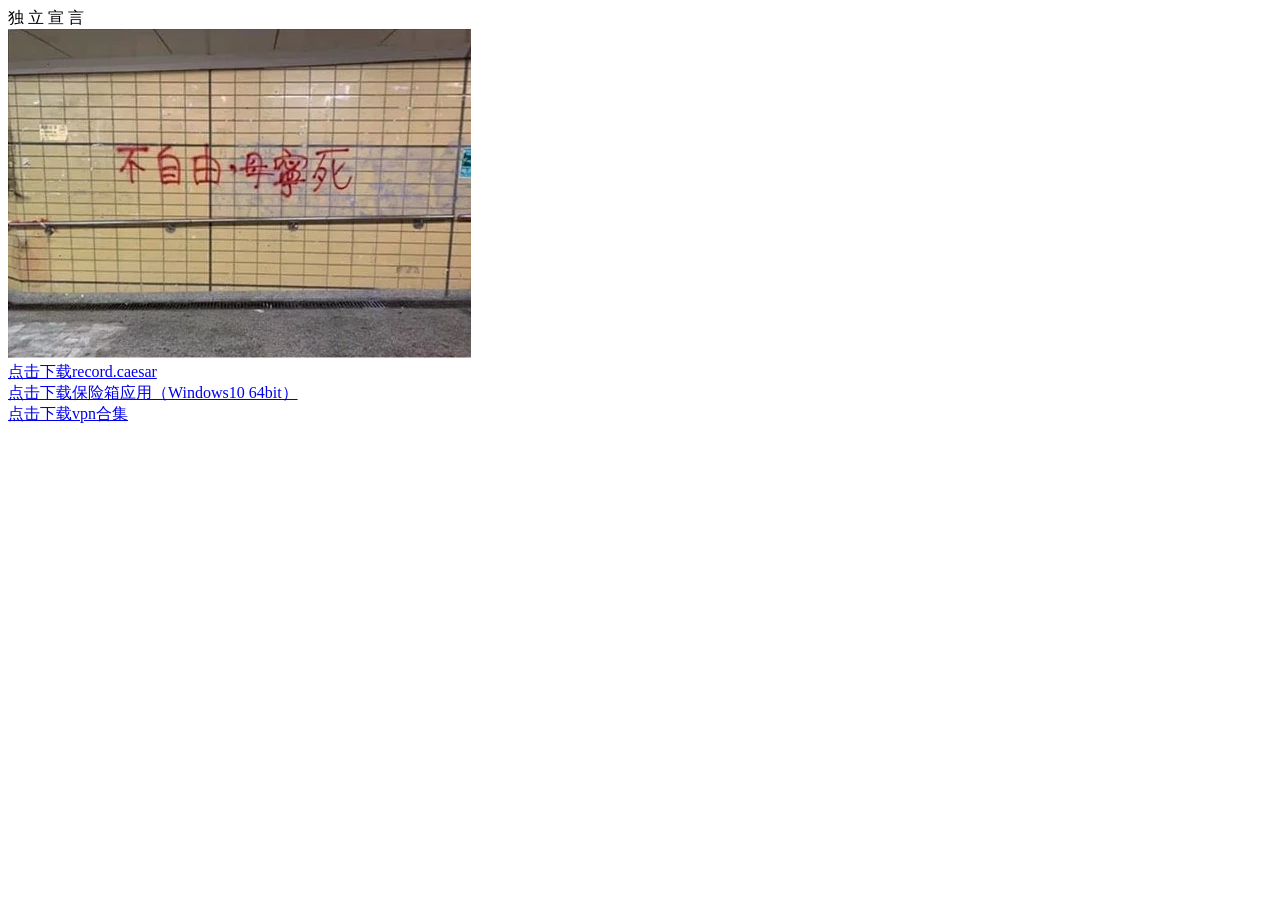
<file: sourcedl.html>
<!doctype html>
<html>
<head>
<meta charset="utf-8">
<title>sourcedl</title>
</head>

<body>
	<a>独 立 宣 言</a><br>
	<img src="images/horse.webp" /><br>
	<a href="record.caesar" download="record.caesar">点击下载record.caesar</a><br>
	<a href="locker.exe" download="locker.exe">点击下载保险箱应用（Windows10 64bit）</a><br>
	<a href="vpns.zip" download="vpns.zip">点击下载vpn合集</a><br>
</body>
</html>
</file>
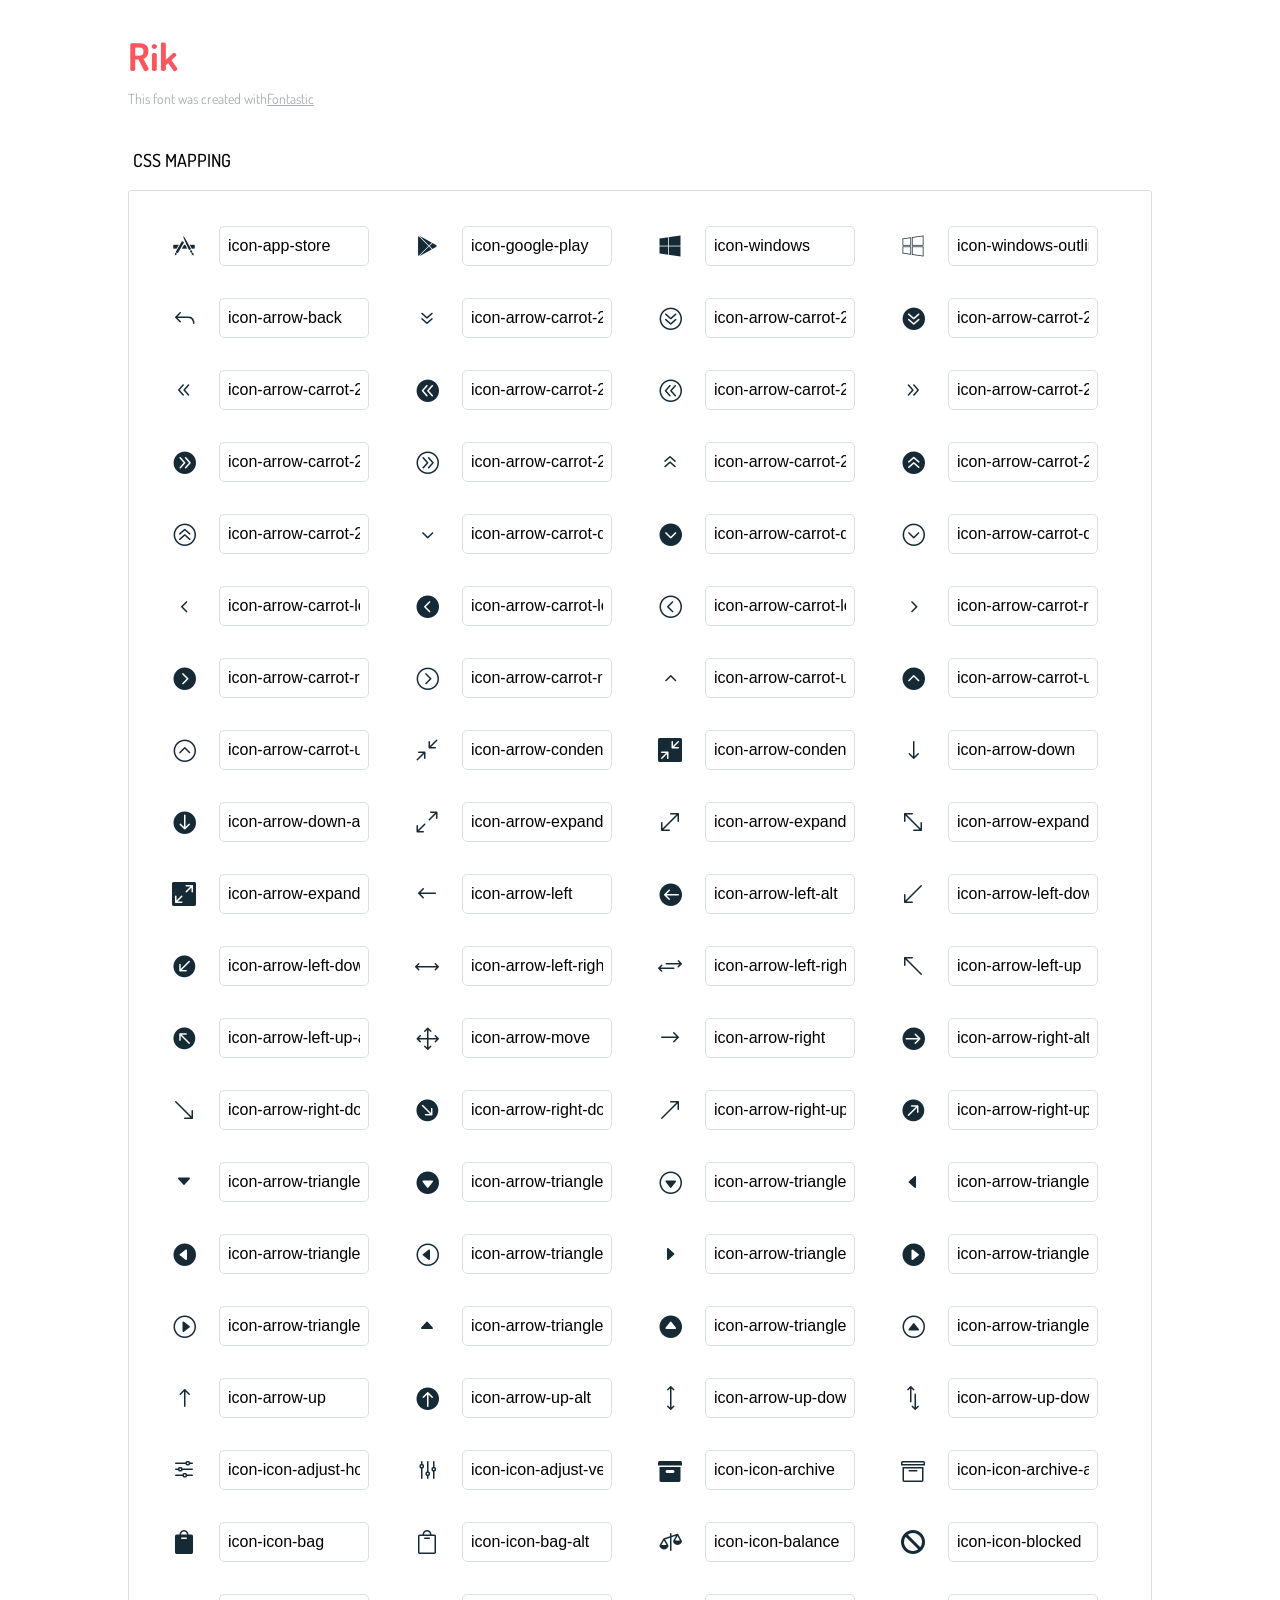
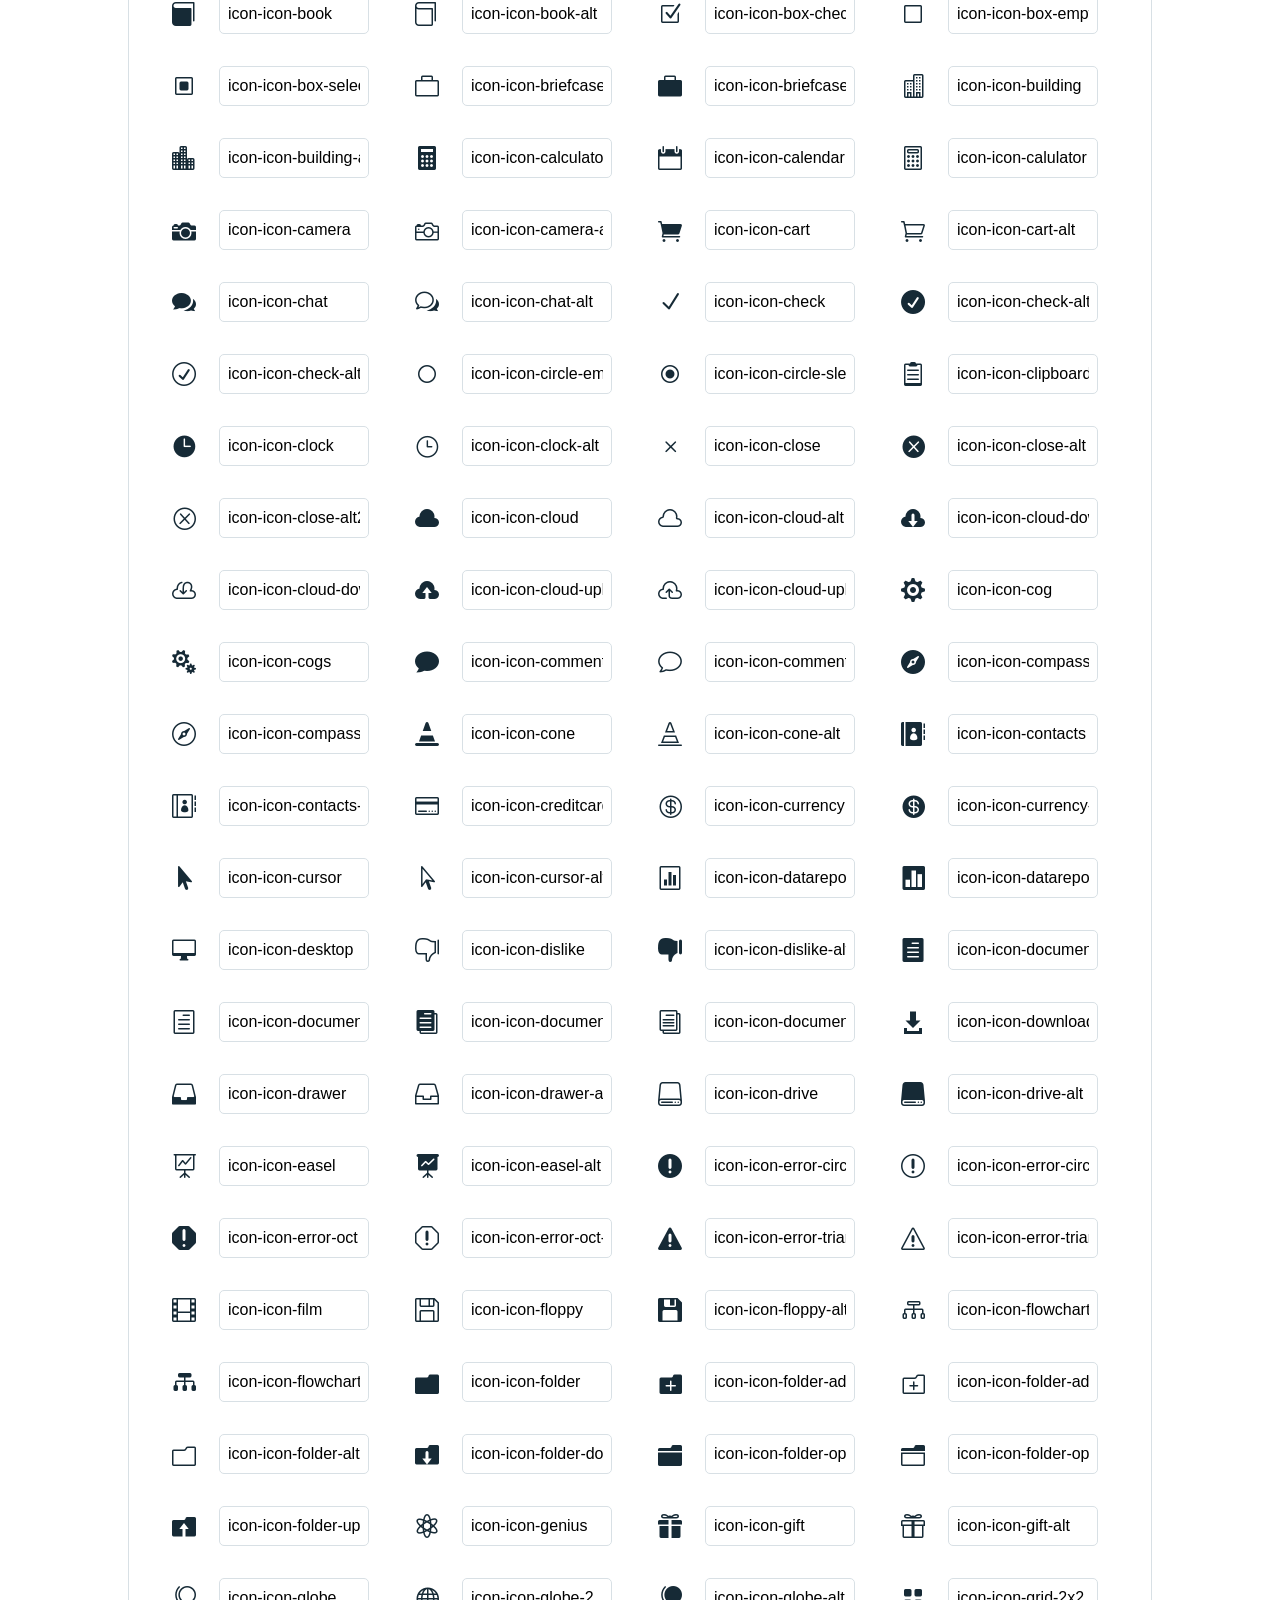
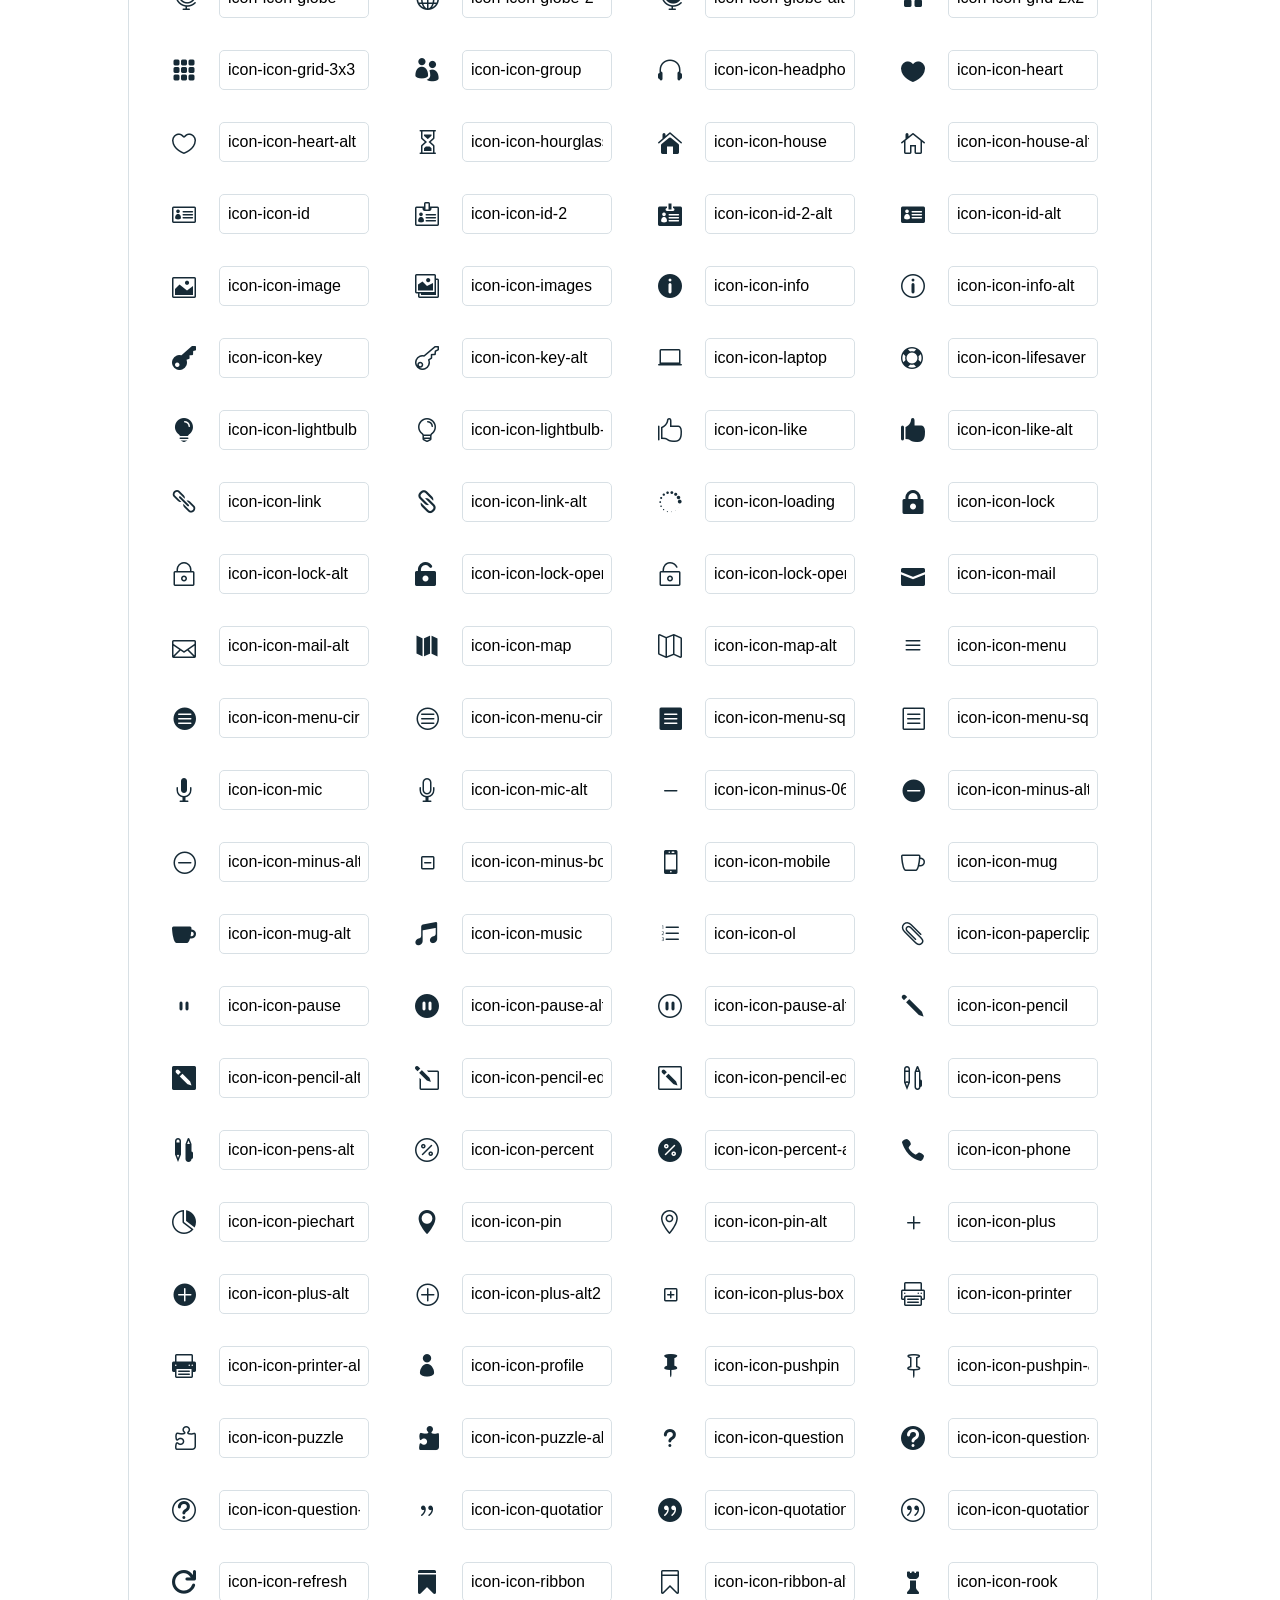
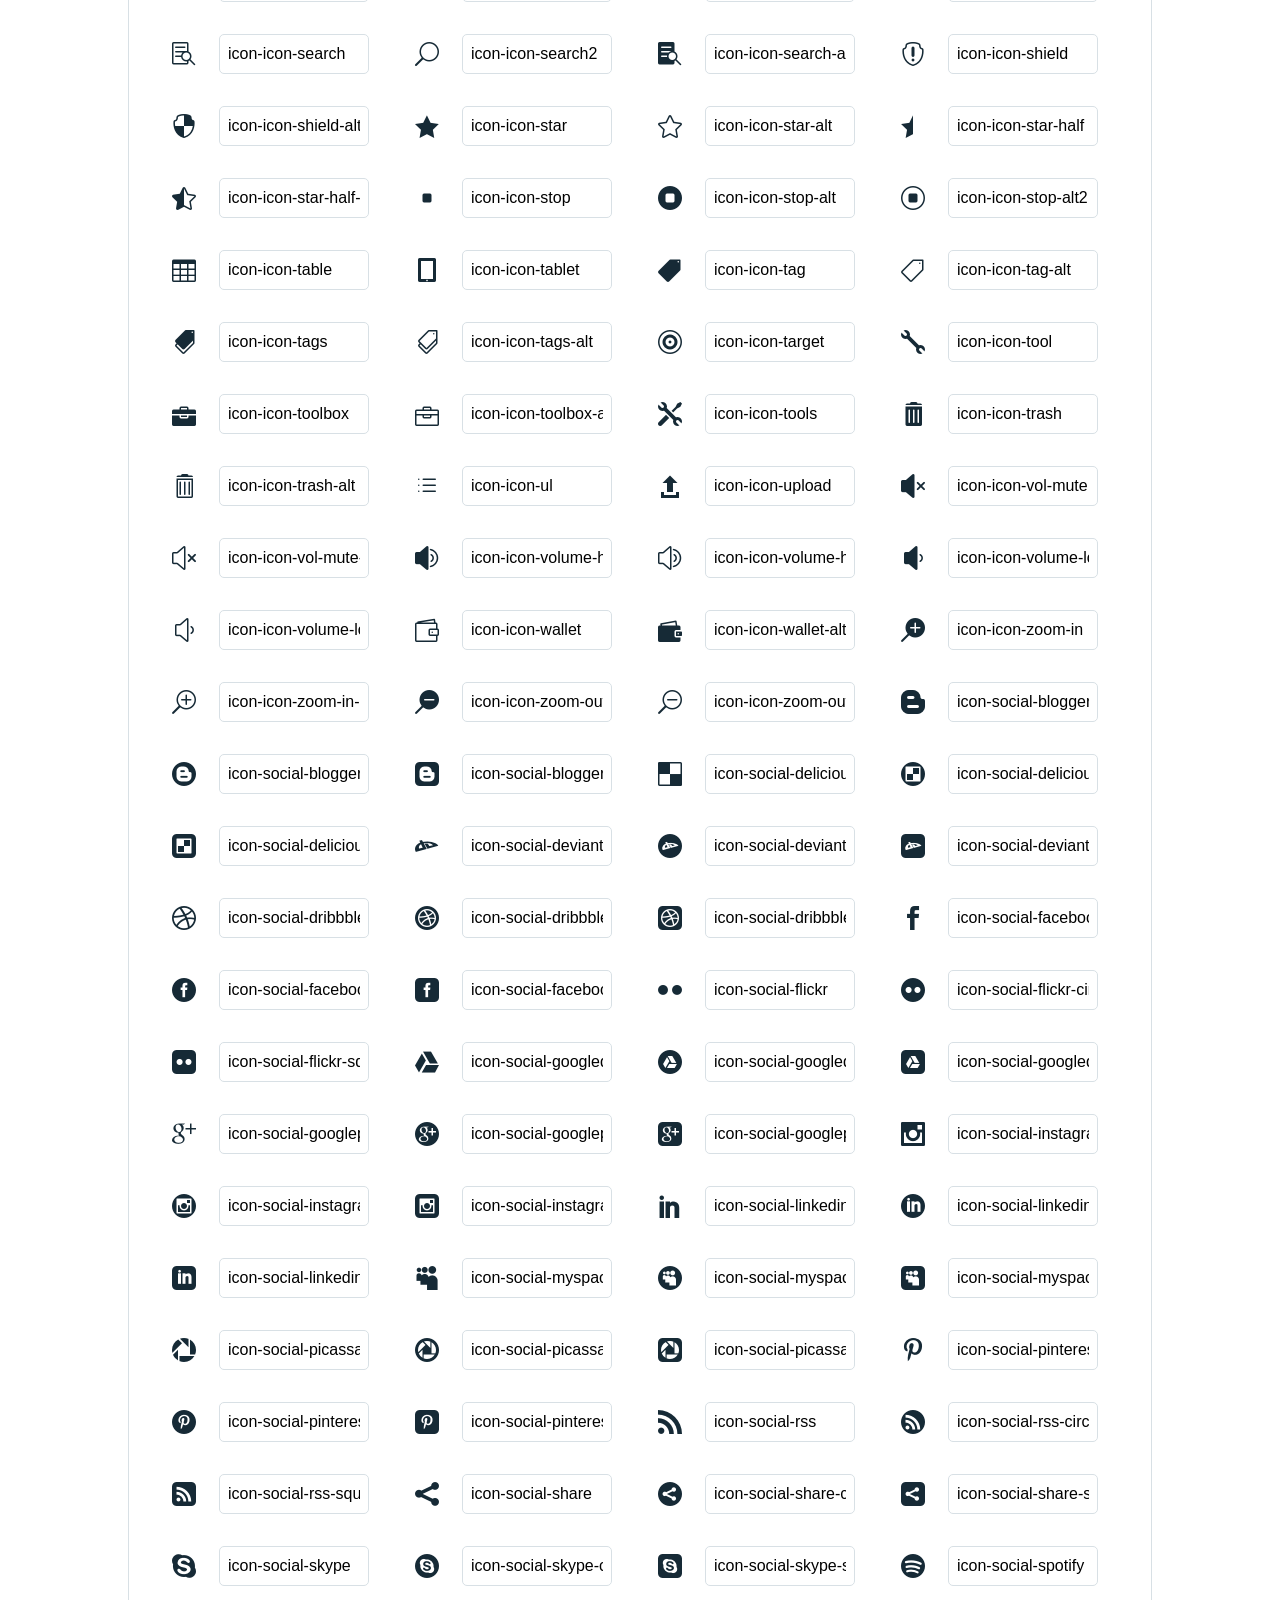
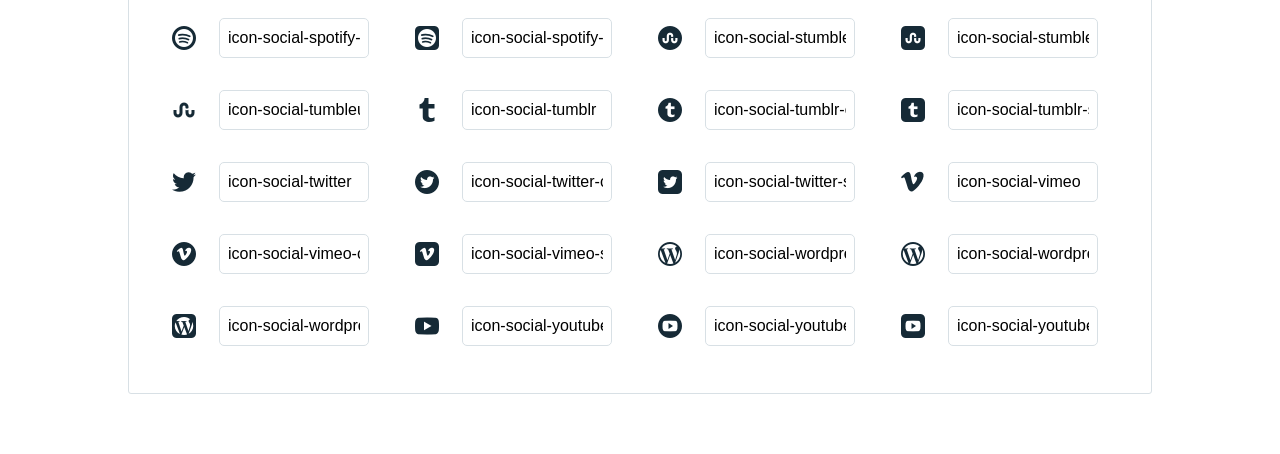
<file: icons/rik-icons/icons-reference.html>
<!DOCTYPE html>
<html lang="en">
  <head>
    <meta charset="utf-8">
    <meta http-equiv="X-UA-Compatible" content="IE=edge,chrome=1">
    <meta name="viewport" content="width=device-width,initial-scale=1">
    <title>Font Reference - Rik</title>
    <link href="http://fonts.googleapis.com/css?family=Dosis:400,500,700" rel="stylesheet" type="text/css">
    <link rel="stylesheet" href="styles.css">
    <style type="text/css">html,body,div,span,applet,object,iframe,h1,h2,h3,h4,h5,h6,p,blockquote,pre,a,abbr,acronym,address,big,cite,code,del,dfn,em,img,ins,kbd,q,s,samp,small,strike,strong,sub,sup,tt,var,dl,dt,dd,ol,ul,li,fieldset,form,label,legend,table,caption,tbody,tfoot,thead,tr,th,td{margin:0;padding:0;border:0;outline:0;font-weight:inherit;font-style:inherit;font-family:inherit;font-size:100%;vertical-align:baseline}body{line-height:1;color:#000;background:#fff}ol,ul{list-style:none}table{border-collapse:separate;border-spacing:0;vertical-align:middle}caption,th,td{text-align:left;font-weight:normal;vertical-align:middle}a img{border:none}*{-webkit-box-sizing:border-box;-moz-box-sizing:border-box;box-sizing:border-box}body{font-family:'Dosis','Tahoma',sans-serif}.container{margin:15px auto;width:80%}h1{margin:40px 0 20px;font-weight:700;font-size:38px;line-height:32px;color:#fb565e}h2{font-size:18px;padding:0 0 21px 5px;margin:45px 0 0 0;text-transform:uppercase;font-weight:500}.small{font-size:14px;color:#a5adb4;}.small a{color:#a5adb4;}.small a:hover{color:#fb565e}.glyphs.character-mapping{margin:0 0 20px 0;padding:20px 0 20px 30px;color:rgba(0,0,0,0.5);border:1px solid #d8e0e5;-webkit-border-radius:3px;border-radius:3px;}.glyphs.character-mapping li{margin:0 30px 20px 0;display:inline-block;width:90px}.glyphs.character-mapping .icon{margin:10px 0 10px 15px;padding:15px;position:relative;width:55px;height:55px;color:#162a36 !important;overflow:hidden;-webkit-border-radius:3px;border-radius:3px;font-size:32px;}.glyphs.character-mapping .icon svg{fill:#000}.glyphs.character-mapping input{margin:0;padding:5px 0;line-height:12px;font-size:12px;display:block;width:100%;border:1px solid #d8e0e5;-webkit-border-radius:5px;border-radius:5px;text-align:center;outline:0;}.glyphs.character-mapping input:focus{border:1px solid #fbde4a;-webkit-box-shadow:inset 0 0 3px #fbde4a;box-shadow:inset 0 0 3px #fbde4a}.glyphs.character-mapping input:hover{-webkit-box-shadow:inset 0 0 3px #fbde4a;box-shadow:inset 0 0 3px #fbde4a}.glyphs.css-mapping{margin:0 0 60px 0;padding:30px 0 20px 30px;color:rgba(0,0,0,0.5);border:1px solid #d8e0e5;-webkit-border-radius:3px;border-radius:3px;}.glyphs.css-mapping li{margin:0 30px 20px 0;padding:0;display:inline-block;overflow:hidden}.glyphs.css-mapping .icon{margin:0;margin-right:10px;padding:13px;height:50px;width:50px;color:#162a36 !important;overflow:hidden;float:left;font-size:24px}.glyphs.css-mapping input{margin:0;margin-top:5px;padding:8px;line-height:16px;font-size:16px;display:block;width:150px;height:40px;border:1px solid #d8e0e5;-webkit-border-radius:5px;border-radius:5px;background:#fff;outline:0;float:right;}.glyphs.css-mapping input:focus{border:1px solid #fbde4a;-webkit-box-shadow:inset 0 0 3px #fbde4a;box-shadow:inset 0 0 3px #fbde4a}.glyphs.css-mapping input:hover{-webkit-box-shadow:inset 0 0 3px #fbde4a;box-shadow:inset 0 0 3px #fbde4a}</style>
  </head>
  <body>
    <div class="container">
      <h1>Rik</h1>
      <p class="small">This font was created with<a href="http://fontastic.me/">Fontastic</a></p>
      <h2>CSS mapping</h2>
      <ul class="glyphs css-mapping">
        <li>
          <div class="icon icon-app-store"></div>
          <input type="text" readonly="readonly" value="icon-
app-store">
        </li>
        <li>
          <div class="icon icon-google-play"></div>
          <input type="text" readonly="readonly" value="icon-
google-play">
        </li>
        <li>
          <div class="icon icon-windows"></div>
          <input type="text" readonly="readonly" value="icon-
windows">
        </li>
        <li>
          <div class="icon icon-windows-outline"></div>
          <input type="text" readonly="readonly" value="icon-
windows-outline">
        </li>
        <li>
          <div class="icon icon-arrow-back"></div>
          <input type="text" readonly="readonly" value="icon-
arrow-back">
        </li>
        <li>
          <div class="icon icon-arrow-carrot-2down"></div>
          <input type="text" readonly="readonly" value="icon-
arrow-carrot-2down">
        </li>
        <li>
          <div class="icon icon-arrow-carrot-2down-alt2"></div>
          <input type="text" readonly="readonly" value="icon-
arrow-carrot-2down-alt2">
        </li>
        <li>
          <div class="icon icon-arrow-carrot-2dwnn-alt"></div>
          <input type="text" readonly="readonly" value="icon-
arrow-carrot-2dwnn-alt">
        </li>
        <li>
          <div class="icon icon-arrow-carrot-2left"></div>
          <input type="text" readonly="readonly" value="icon-
arrow-carrot-2left">
        </li>
        <li>
          <div class="icon icon-arrow-carrot-2left-alt"></div>
          <input type="text" readonly="readonly" value="icon-
arrow-carrot-2left-alt">
        </li>
        <li>
          <div class="icon icon-arrow-carrot-2left-alt2"></div>
          <input type="text" readonly="readonly" value="icon-
arrow-carrot-2left-alt2">
        </li>
        <li>
          <div class="icon icon-arrow-carrot-2right"></div>
          <input type="text" readonly="readonly" value="icon-
arrow-carrot-2right">
        </li>
        <li>
          <div class="icon icon-arrow-carrot-2right-alt"></div>
          <input type="text" readonly="readonly" value="icon-
arrow-carrot-2right-alt">
        </li>
        <li>
          <div class="icon icon-arrow-carrot-2right-alt2"></div>
          <input type="text" readonly="readonly" value="icon-
arrow-carrot-2right-alt2">
        </li>
        <li>
          <div class="icon icon-arrow-carrot-2up"></div>
          <input type="text" readonly="readonly" value="icon-
arrow-carrot-2up">
        </li>
        <li>
          <div class="icon icon-arrow-carrot-2up-alt"></div>
          <input type="text" readonly="readonly" value="icon-
arrow-carrot-2up-alt">
        </li>
        <li>
          <div class="icon icon-arrow-carrot-2up-alt2"></div>
          <input type="text" readonly="readonly" value="icon-
arrow-carrot-2up-alt2">
        </li>
        <li>
          <div class="icon icon-arrow-carrot-down"></div>
          <input type="text" readonly="readonly" value="icon-
arrow-carrot-down">
        </li>
        <li>
          <div class="icon icon-arrow-carrot-down-alt"></div>
          <input type="text" readonly="readonly" value="icon-
arrow-carrot-down-alt">
        </li>
        <li>
          <div class="icon icon-arrow-carrot-down-alt2"></div>
          <input type="text" readonly="readonly" value="icon-
arrow-carrot-down-alt2">
        </li>
        <li>
          <div class="icon icon-arrow-carrot-left"></div>
          <input type="text" readonly="readonly" value="icon-
arrow-carrot-left">
        </li>
        <li>
          <div class="icon icon-arrow-carrot-left-alt"></div>
          <input type="text" readonly="readonly" value="icon-
arrow-carrot-left-alt">
        </li>
        <li>
          <div class="icon icon-arrow-carrot-left-alt2"></div>
          <input type="text" readonly="readonly" value="icon-
arrow-carrot-left-alt2">
        </li>
        <li>
          <div class="icon icon-arrow-carrot-right"></div>
          <input type="text" readonly="readonly" value="icon-
arrow-carrot-right">
        </li>
        <li>
          <div class="icon icon-arrow-carrot-right-alt"></div>
          <input type="text" readonly="readonly" value="icon-
arrow-carrot-right-alt">
        </li>
        <li>
          <div class="icon icon-arrow-carrot-right-alt2"></div>
          <input type="text" readonly="readonly" value="icon-
arrow-carrot-right-alt2">
        </li>
        <li>
          <div class="icon icon-arrow-carrot-up"></div>
          <input type="text" readonly="readonly" value="icon-
arrow-carrot-up">
        </li>
        <li>
          <div class="icon icon-arrow-carrot-up-alt"></div>
          <input type="text" readonly="readonly" value="icon-
arrow-carrot-up-alt">
        </li>
        <li>
          <div class="icon icon-arrow-carrot-up-alt2"></div>
          <input type="text" readonly="readonly" value="icon-
arrow-carrot-up-alt2">
        </li>
        <li>
          <div class="icon icon-arrow-condense"></div>
          <input type="text" readonly="readonly" value="icon-
arrow-condense">
        </li>
        <li>
          <div class="icon icon-arrow-condense-alt"></div>
          <input type="text" readonly="readonly" value="icon-
arrow-condense-alt">
        </li>
        <li>
          <div class="icon icon-arrow-down"></div>
          <input type="text" readonly="readonly" value="icon-
arrow-down">
        </li>
        <li>
          <div class="icon icon-arrow-down-alt"></div>
          <input type="text" readonly="readonly" value="icon-
arrow-down-alt">
        </li>
        <li>
          <div class="icon icon-arrow-expand"></div>
          <input type="text" readonly="readonly" value="icon-
arrow-expand">
        </li>
        <li>
          <div class="icon icon-arrow-expand-alt"></div>
          <input type="text" readonly="readonly" value="icon-
arrow-expand-alt">
        </li>
        <li>
          <div class="icon icon-arrow-expand-alt2"></div>
          <input type="text" readonly="readonly" value="icon-
arrow-expand-alt2">
        </li>
        <li>
          <div class="icon icon-arrow-expand-alt3"></div>
          <input type="text" readonly="readonly" value="icon-
arrow-expand-alt3">
        </li>
        <li>
          <div class="icon icon-arrow-left"></div>
          <input type="text" readonly="readonly" value="icon-
arrow-left">
        </li>
        <li>
          <div class="icon icon-arrow-left-alt"></div>
          <input type="text" readonly="readonly" value="icon-
arrow-left-alt">
        </li>
        <li>
          <div class="icon icon-arrow-left-down"></div>
          <input type="text" readonly="readonly" value="icon-
arrow-left-down">
        </li>
        <li>
          <div class="icon icon-arrow-left-down-alt"></div>
          <input type="text" readonly="readonly" value="icon-
arrow-left-down-alt">
        </li>
        <li>
          <div class="icon icon-arrow-left-right"></div>
          <input type="text" readonly="readonly" value="icon-
arrow-left-right">
        </li>
        <li>
          <div class="icon icon-arrow-left-right-alt"></div>
          <input type="text" readonly="readonly" value="icon-
arrow-left-right-alt">
        </li>
        <li>
          <div class="icon icon-arrow-left-up"></div>
          <input type="text" readonly="readonly" value="icon-
arrow-left-up">
        </li>
        <li>
          <div class="icon icon-arrow-left-up-alt"></div>
          <input type="text" readonly="readonly" value="icon-
arrow-left-up-alt">
        </li>
        <li>
          <div class="icon icon-arrow-move"></div>
          <input type="text" readonly="readonly" value="icon-
arrow-move">
        </li>
        <li>
          <div class="icon icon-arrow-right"></div>
          <input type="text" readonly="readonly" value="icon-
arrow-right">
        </li>
        <li>
          <div class="icon icon-arrow-right-alt"></div>
          <input type="text" readonly="readonly" value="icon-
arrow-right-alt">
        </li>
        <li>
          <div class="icon icon-arrow-right-down"></div>
          <input type="text" readonly="readonly" value="icon-
arrow-right-down">
        </li>
        <li>
          <div class="icon icon-arrow-right-down-alt"></div>
          <input type="text" readonly="readonly" value="icon-
arrow-right-down-alt">
        </li>
        <li>
          <div class="icon icon-arrow-right-up"></div>
          <input type="text" readonly="readonly" value="icon-
arrow-right-up">
        </li>
        <li>
          <div class="icon icon-arrow-right-up-alt"></div>
          <input type="text" readonly="readonly" value="icon-
arrow-right-up-alt">
        </li>
        <li>
          <div class="icon icon-arrow-triangle-down"></div>
          <input type="text" readonly="readonly" value="icon-
arrow-triangle-down">
        </li>
        <li>
          <div class="icon icon-arrow-triangle-down-alt"></div>
          <input type="text" readonly="readonly" value="icon-
arrow-triangle-down-alt">
        </li>
        <li>
          <div class="icon icon-arrow-triangle-down-alt2"></div>
          <input type="text" readonly="readonly" value="icon-
arrow-triangle-down-alt2">
        </li>
        <li>
          <div class="icon icon-arrow-triangle-left"></div>
          <input type="text" readonly="readonly" value="icon-
arrow-triangle-left">
        </li>
        <li>
          <div class="icon icon-arrow-triangle-left-alt"></div>
          <input type="text" readonly="readonly" value="icon-
arrow-triangle-left-alt">
        </li>
        <li>
          <div class="icon icon-arrow-triangle-left-alt2"></div>
          <input type="text" readonly="readonly" value="icon-
arrow-triangle-left-alt2">
        </li>
        <li>
          <div class="icon icon-arrow-triangle-right"></div>
          <input type="text" readonly="readonly" value="icon-
arrow-triangle-right">
        </li>
        <li>
          <div class="icon icon-arrow-triangle-right-alt"></div>
          <input type="text" readonly="readonly" value="icon-
arrow-triangle-right-alt">
        </li>
        <li>
          <div class="icon icon-arrow-triangle-right-alt2"></div>
          <input type="text" readonly="readonly" value="icon-
arrow-triangle-right-alt2">
        </li>
        <li>
          <div class="icon icon-arrow-triangle-up"></div>
          <input type="text" readonly="readonly" value="icon-
arrow-triangle-up">
        </li>
        <li>
          <div class="icon icon-arrow-triangle-up-alt"></div>
          <input type="text" readonly="readonly" value="icon-
arrow-triangle-up-alt">
        </li>
        <li>
          <div class="icon icon-arrow-triangle-up-alt2"></div>
          <input type="text" readonly="readonly" value="icon-
arrow-triangle-up-alt2">
        </li>
        <li>
          <div class="icon icon-arrow-up"></div>
          <input type="text" readonly="readonly" value="icon-
arrow-up">
        </li>
        <li>
          <div class="icon icon-arrow-up-alt"></div>
          <input type="text" readonly="readonly" value="icon-
arrow-up-alt">
        </li>
        <li>
          <div class="icon icon-arrow-up-down"></div>
          <input type="text" readonly="readonly" value="icon-
arrow-up-down">
        </li>
        <li>
          <div class="icon icon-arrow-up-down-alt"></div>
          <input type="text" readonly="readonly" value="icon-
arrow-up-down-alt">
        </li>
        <li>
          <div class="icon icon-icon-adjust-horiz"></div>
          <input type="text" readonly="readonly" value="icon-
icon-adjust-horiz">
        </li>
        <li>
          <div class="icon icon-icon-adjust-vert"></div>
          <input type="text" readonly="readonly" value="icon-
icon-adjust-vert">
        </li>
        <li>
          <div class="icon icon-icon-archive"></div>
          <input type="text" readonly="readonly" value="icon-
icon-archive">
        </li>
        <li>
          <div class="icon icon-icon-archive-alt"></div>
          <input type="text" readonly="readonly" value="icon-
icon-archive-alt">
        </li>
        <li>
          <div class="icon icon-icon-bag"></div>
          <input type="text" readonly="readonly" value="icon-
icon-bag">
        </li>
        <li>
          <div class="icon icon-icon-bag-alt"></div>
          <input type="text" readonly="readonly" value="icon-
icon-bag-alt">
        </li>
        <li>
          <div class="icon icon-icon-balance"></div>
          <input type="text" readonly="readonly" value="icon-
icon-balance">
        </li>
        <li>
          <div class="icon icon-icon-blocked"></div>
          <input type="text" readonly="readonly" value="icon-
icon-blocked">
        </li>
        <li>
          <div class="icon icon-icon-book"></div>
          <input type="text" readonly="readonly" value="icon-
icon-book">
        </li>
        <li>
          <div class="icon icon-icon-book-alt"></div>
          <input type="text" readonly="readonly" value="icon-
icon-book-alt">
        </li>
        <li>
          <div class="icon icon-icon-box-checked"></div>
          <input type="text" readonly="readonly" value="icon-
icon-box-checked">
        </li>
        <li>
          <div class="icon icon-icon-box-empty"></div>
          <input type="text" readonly="readonly" value="icon-
icon-box-empty">
        </li>
        <li>
          <div class="icon icon-icon-box-selected"></div>
          <input type="text" readonly="readonly" value="icon-
icon-box-selected">
        </li>
        <li>
          <div class="icon icon-icon-briefcase"></div>
          <input type="text" readonly="readonly" value="icon-
icon-briefcase">
        </li>
        <li>
          <div class="icon icon-icon-briefcase-alt"></div>
          <input type="text" readonly="readonly" value="icon-
icon-briefcase-alt">
        </li>
        <li>
          <div class="icon icon-icon-building"></div>
          <input type="text" readonly="readonly" value="icon-
icon-building">
        </li>
        <li>
          <div class="icon icon-icon-building-alt"></div>
          <input type="text" readonly="readonly" value="icon-
icon-building-alt">
        </li>
        <li>
          <div class="icon icon-icon-calculator-alt"></div>
          <input type="text" readonly="readonly" value="icon-
icon-calculator-alt">
        </li>
        <li>
          <div class="icon icon-icon-calendar"></div>
          <input type="text" readonly="readonly" value="icon-
icon-calendar">
        </li>
        <li>
          <div class="icon icon-icon-calulator"></div>
          <input type="text" readonly="readonly" value="icon-
icon-calulator">
        </li>
        <li>
          <div class="icon icon-icon-camera"></div>
          <input type="text" readonly="readonly" value="icon-
icon-camera">
        </li>
        <li>
          <div class="icon icon-icon-camera-alt"></div>
          <input type="text" readonly="readonly" value="icon-
icon-camera-alt">
        </li>
        <li>
          <div class="icon icon-icon-cart"></div>
          <input type="text" readonly="readonly" value="icon-
icon-cart">
        </li>
        <li>
          <div class="icon icon-icon-cart-alt"></div>
          <input type="text" readonly="readonly" value="icon-
icon-cart-alt">
        </li>
        <li>
          <div class="icon icon-icon-chat"></div>
          <input type="text" readonly="readonly" value="icon-
icon-chat">
        </li>
        <li>
          <div class="icon icon-icon-chat-alt"></div>
          <input type="text" readonly="readonly" value="icon-
icon-chat-alt">
        </li>
        <li>
          <div class="icon icon-icon-check"></div>
          <input type="text" readonly="readonly" value="icon-
icon-check">
        </li>
        <li>
          <div class="icon icon-icon-check-alt"></div>
          <input type="text" readonly="readonly" value="icon-
icon-check-alt">
        </li>
        <li>
          <div class="icon icon-icon-check-alt2"></div>
          <input type="text" readonly="readonly" value="icon-
icon-check-alt2">
        </li>
        <li>
          <div class="icon icon-icon-circle-empty"></div>
          <input type="text" readonly="readonly" value="icon-
icon-circle-empty">
        </li>
        <li>
          <div class="icon icon-icon-circle-slelected"></div>
          <input type="text" readonly="readonly" value="icon-
icon-circle-slelected">
        </li>
        <li>
          <div class="icon icon-icon-clipboard"></div>
          <input type="text" readonly="readonly" value="icon-
icon-clipboard">
        </li>
        <li>
          <div class="icon icon-icon-clock"></div>
          <input type="text" readonly="readonly" value="icon-
icon-clock">
        </li>
        <li>
          <div class="icon icon-icon-clock-alt"></div>
          <input type="text" readonly="readonly" value="icon-
icon-clock-alt">
        </li>
        <li>
          <div class="icon icon-icon-close"></div>
          <input type="text" readonly="readonly" value="icon-
icon-close">
        </li>
        <li>
          <div class="icon icon-icon-close-alt"></div>
          <input type="text" readonly="readonly" value="icon-
icon-close-alt">
        </li>
        <li>
          <div class="icon icon-icon-close-alt2"></div>
          <input type="text" readonly="readonly" value="icon-
icon-close-alt2">
        </li>
        <li>
          <div class="icon icon-icon-cloud"></div>
          <input type="text" readonly="readonly" value="icon-
icon-cloud">
        </li>
        <li>
          <div class="icon icon-icon-cloud-alt"></div>
          <input type="text" readonly="readonly" value="icon-
icon-cloud-alt">
        </li>
        <li>
          <div class="icon icon-icon-cloud-download"></div>
          <input type="text" readonly="readonly" value="icon-
icon-cloud-download">
        </li>
        <li>
          <div class="icon icon-icon-cloud-download-alt"></div>
          <input type="text" readonly="readonly" value="icon-
icon-cloud-download-alt">
        </li>
        <li>
          <div class="icon icon-icon-cloud-upload"></div>
          <input type="text" readonly="readonly" value="icon-
icon-cloud-upload">
        </li>
        <li>
          <div class="icon icon-icon-cloud-upload-alt"></div>
          <input type="text" readonly="readonly" value="icon-
icon-cloud-upload-alt">
        </li>
        <li>
          <div class="icon icon-icon-cog"></div>
          <input type="text" readonly="readonly" value="icon-
icon-cog">
        </li>
        <li>
          <div class="icon icon-icon-cogs"></div>
          <input type="text" readonly="readonly" value="icon-
icon-cogs">
        </li>
        <li>
          <div class="icon icon-icon-comment"></div>
          <input type="text" readonly="readonly" value="icon-
icon-comment">
        </li>
        <li>
          <div class="icon icon-icon-comment-alt"></div>
          <input type="text" readonly="readonly" value="icon-
icon-comment-alt">
        </li>
        <li>
          <div class="icon icon-icon-compass"></div>
          <input type="text" readonly="readonly" value="icon-
icon-compass">
        </li>
        <li>
          <div class="icon icon-icon-compass-alt"></div>
          <input type="text" readonly="readonly" value="icon-
icon-compass-alt">
        </li>
        <li>
          <div class="icon icon-icon-cone"></div>
          <input type="text" readonly="readonly" value="icon-
icon-cone">
        </li>
        <li>
          <div class="icon icon-icon-cone-alt"></div>
          <input type="text" readonly="readonly" value="icon-
icon-cone-alt">
        </li>
        <li>
          <div class="icon icon-icon-contacts"></div>
          <input type="text" readonly="readonly" value="icon-
icon-contacts">
        </li>
        <li>
          <div class="icon icon-icon-contacts-alt"></div>
          <input type="text" readonly="readonly" value="icon-
icon-contacts-alt">
        </li>
        <li>
          <div class="icon icon-icon-creditcard"></div>
          <input type="text" readonly="readonly" value="icon-
icon-creditcard">
        </li>
        <li>
          <div class="icon icon-icon-currency"></div>
          <input type="text" readonly="readonly" value="icon-
icon-currency">
        </li>
        <li>
          <div class="icon icon-icon-currency-alt"></div>
          <input type="text" readonly="readonly" value="icon-
icon-currency-alt">
        </li>
        <li>
          <div class="icon icon-icon-cursor"></div>
          <input type="text" readonly="readonly" value="icon-
icon-cursor">
        </li>
        <li>
          <div class="icon icon-icon-cursor-alt"></div>
          <input type="text" readonly="readonly" value="icon-
icon-cursor-alt">
        </li>
        <li>
          <div class="icon icon-icon-datareport"></div>
          <input type="text" readonly="readonly" value="icon-
icon-datareport">
        </li>
        <li>
          <div class="icon icon-icon-datareport-alt"></div>
          <input type="text" readonly="readonly" value="icon-
icon-datareport-alt">
        </li>
        <li>
          <div class="icon icon-icon-desktop"></div>
          <input type="text" readonly="readonly" value="icon-
icon-desktop">
        </li>
        <li>
          <div class="icon icon-icon-dislike"></div>
          <input type="text" readonly="readonly" value="icon-
icon-dislike">
        </li>
        <li>
          <div class="icon icon-icon-dislike-alt"></div>
          <input type="text" readonly="readonly" value="icon-
icon-dislike-alt">
        </li>
        <li>
          <div class="icon icon-icon-document"></div>
          <input type="text" readonly="readonly" value="icon-
icon-document">
        </li>
        <li>
          <div class="icon icon-icon-document-alt"></div>
          <input type="text" readonly="readonly" value="icon-
icon-document-alt">
        </li>
        <li>
          <div class="icon icon-icon-documents"></div>
          <input type="text" readonly="readonly" value="icon-
icon-documents">
        </li>
        <li>
          <div class="icon icon-icon-documents-alt"></div>
          <input type="text" readonly="readonly" value="icon-
icon-documents-alt">
        </li>
        <li>
          <div class="icon icon-icon-download"></div>
          <input type="text" readonly="readonly" value="icon-
icon-download">
        </li>
        <li>
          <div class="icon icon-icon-drawer"></div>
          <input type="text" readonly="readonly" value="icon-
icon-drawer">
        </li>
        <li>
          <div class="icon icon-icon-drawer-alt"></div>
          <input type="text" readonly="readonly" value="icon-
icon-drawer-alt">
        </li>
        <li>
          <div class="icon icon-icon-drive"></div>
          <input type="text" readonly="readonly" value="icon-
icon-drive">
        </li>
        <li>
          <div class="icon icon-icon-drive-alt"></div>
          <input type="text" readonly="readonly" value="icon-
icon-drive-alt">
        </li>
        <li>
          <div class="icon icon-icon-easel"></div>
          <input type="text" readonly="readonly" value="icon-
icon-easel">
        </li>
        <li>
          <div class="icon icon-icon-easel-alt"></div>
          <input type="text" readonly="readonly" value="icon-
icon-easel-alt">
        </li>
        <li>
          <div class="icon icon-icon-error-circle"></div>
          <input type="text" readonly="readonly" value="icon-
icon-error-circle">
        </li>
        <li>
          <div class="icon icon-icon-error-circle-alt"></div>
          <input type="text" readonly="readonly" value="icon-
icon-error-circle-alt">
        </li>
        <li>
          <div class="icon icon-icon-error-oct"></div>
          <input type="text" readonly="readonly" value="icon-
icon-error-oct">
        </li>
        <li>
          <div class="icon icon-icon-error-oct-alt"></div>
          <input type="text" readonly="readonly" value="icon-
icon-error-oct-alt">
        </li>
        <li>
          <div class="icon icon-icon-error-triangle"></div>
          <input type="text" readonly="readonly" value="icon-
icon-error-triangle">
        </li>
        <li>
          <div class="icon icon-icon-error-triangle-alt"></div>
          <input type="text" readonly="readonly" value="icon-
icon-error-triangle-alt">
        </li>
        <li>
          <div class="icon icon-icon-film"></div>
          <input type="text" readonly="readonly" value="icon-
icon-film">
        </li>
        <li>
          <div class="icon icon-icon-floppy"></div>
          <input type="text" readonly="readonly" value="icon-
icon-floppy">
        </li>
        <li>
          <div class="icon icon-icon-floppy-alt"></div>
          <input type="text" readonly="readonly" value="icon-
icon-floppy-alt">
        </li>
        <li>
          <div class="icon icon-icon-flowchart"></div>
          <input type="text" readonly="readonly" value="icon-
icon-flowchart">
        </li>
        <li>
          <div class="icon icon-icon-flowchart-alt"></div>
          <input type="text" readonly="readonly" value="icon-
icon-flowchart-alt">
        </li>
        <li>
          <div class="icon icon-icon-folder"></div>
          <input type="text" readonly="readonly" value="icon-
icon-folder">
        </li>
        <li>
          <div class="icon icon-icon-folder-add"></div>
          <input type="text" readonly="readonly" value="icon-
icon-folder-add">
        </li>
        <li>
          <div class="icon icon-icon-folder-add-alt"></div>
          <input type="text" readonly="readonly" value="icon-
icon-folder-add-alt">
        </li>
        <li>
          <div class="icon icon-icon-folder-alt"></div>
          <input type="text" readonly="readonly" value="icon-
icon-folder-alt">
        </li>
        <li>
          <div class="icon icon-icon-folder-download"></div>
          <input type="text" readonly="readonly" value="icon-
icon-folder-download">
        </li>
        <li>
          <div class="icon icon-icon-folder-open"></div>
          <input type="text" readonly="readonly" value="icon-
icon-folder-open">
        </li>
        <li>
          <div class="icon icon-icon-folder-open-alt"></div>
          <input type="text" readonly="readonly" value="icon-
icon-folder-open-alt">
        </li>
        <li>
          <div class="icon icon-icon-folder-upload"></div>
          <input type="text" readonly="readonly" value="icon-
icon-folder-upload">
        </li>
        <li>
          <div class="icon icon-icon-genius"></div>
          <input type="text" readonly="readonly" value="icon-
icon-genius">
        </li>
        <li>
          <div class="icon icon-icon-gift"></div>
          <input type="text" readonly="readonly" value="icon-
icon-gift">
        </li>
        <li>
          <div class="icon icon-icon-gift-alt"></div>
          <input type="text" readonly="readonly" value="icon-
icon-gift-alt">
        </li>
        <li>
          <div class="icon icon-icon-globe"></div>
          <input type="text" readonly="readonly" value="icon-
icon-globe">
        </li>
        <li>
          <div class="icon icon-icon-globe-2"></div>
          <input type="text" readonly="readonly" value="icon-
icon-globe-2">
        </li>
        <li>
          <div class="icon icon-icon-globe-alt"></div>
          <input type="text" readonly="readonly" value="icon-
icon-globe-alt">
        </li>
        <li>
          <div class="icon icon-icon-grid-2x2"></div>
          <input type="text" readonly="readonly" value="icon-
icon-grid-2x2">
        </li>
        <li>
          <div class="icon icon-icon-grid-3x3"></div>
          <input type="text" readonly="readonly" value="icon-
icon-grid-3x3">
        </li>
        <li>
          <div class="icon icon-icon-group"></div>
          <input type="text" readonly="readonly" value="icon-
icon-group">
        </li>
        <li>
          <div class="icon icon-icon-headphones"></div>
          <input type="text" readonly="readonly" value="icon-
icon-headphones">
        </li>
        <li>
          <div class="icon icon-icon-heart"></div>
          <input type="text" readonly="readonly" value="icon-
icon-heart">
        </li>
        <li>
          <div class="icon icon-icon-heart-alt"></div>
          <input type="text" readonly="readonly" value="icon-
icon-heart-alt">
        </li>
        <li>
          <div class="icon icon-icon-hourglass"></div>
          <input type="text" readonly="readonly" value="icon-
icon-hourglass">
        </li>
        <li>
          <div class="icon icon-icon-house"></div>
          <input type="text" readonly="readonly" value="icon-
icon-house">
        </li>
        <li>
          <div class="icon icon-icon-house-alt"></div>
          <input type="text" readonly="readonly" value="icon-
icon-house-alt">
        </li>
        <li>
          <div class="icon icon-icon-id"></div>
          <input type="text" readonly="readonly" value="icon-
icon-id">
        </li>
        <li>
          <div class="icon icon-icon-id-2"></div>
          <input type="text" readonly="readonly" value="icon-
icon-id-2">
        </li>
        <li>
          <div class="icon icon-icon-id-2-alt"></div>
          <input type="text" readonly="readonly" value="icon-
icon-id-2-alt">
        </li>
        <li>
          <div class="icon icon-icon-id-alt"></div>
          <input type="text" readonly="readonly" value="icon-
icon-id-alt">
        </li>
        <li>
          <div class="icon icon-icon-image"></div>
          <input type="text" readonly="readonly" value="icon-
icon-image">
        </li>
        <li>
          <div class="icon icon-icon-images"></div>
          <input type="text" readonly="readonly" value="icon-
icon-images">
        </li>
        <li>
          <div class="icon icon-icon-info"></div>
          <input type="text" readonly="readonly" value="icon-
icon-info">
        </li>
        <li>
          <div class="icon icon-icon-info-alt"></div>
          <input type="text" readonly="readonly" value="icon-
icon-info-alt">
        </li>
        <li>
          <div class="icon icon-icon-key"></div>
          <input type="text" readonly="readonly" value="icon-
icon-key">
        </li>
        <li>
          <div class="icon icon-icon-key-alt"></div>
          <input type="text" readonly="readonly" value="icon-
icon-key-alt">
        </li>
        <li>
          <div class="icon icon-icon-laptop"></div>
          <input type="text" readonly="readonly" value="icon-
icon-laptop">
        </li>
        <li>
          <div class="icon icon-icon-lifesaver"></div>
          <input type="text" readonly="readonly" value="icon-
icon-lifesaver">
        </li>
        <li>
          <div class="icon icon-icon-lightbulb"></div>
          <input type="text" readonly="readonly" value="icon-
icon-lightbulb">
        </li>
        <li>
          <div class="icon icon-icon-lightbulb-alt"></div>
          <input type="text" readonly="readonly" value="icon-
icon-lightbulb-alt">
        </li>
        <li>
          <div class="icon icon-icon-like"></div>
          <input type="text" readonly="readonly" value="icon-
icon-like">
        </li>
        <li>
          <div class="icon icon-icon-like-alt"></div>
          <input type="text" readonly="readonly" value="icon-
icon-like-alt">
        </li>
        <li>
          <div class="icon icon-icon-link"></div>
          <input type="text" readonly="readonly" value="icon-
icon-link">
        </li>
        <li>
          <div class="icon icon-icon-link-alt"></div>
          <input type="text" readonly="readonly" value="icon-
icon-link-alt">
        </li>
        <li>
          <div class="icon icon-icon-loading"></div>
          <input type="text" readonly="readonly" value="icon-
icon-loading">
        </li>
        <li>
          <div class="icon icon-icon-lock"></div>
          <input type="text" readonly="readonly" value="icon-
icon-lock">
        </li>
        <li>
          <div class="icon icon-icon-lock-alt"></div>
          <input type="text" readonly="readonly" value="icon-
icon-lock-alt">
        </li>
        <li>
          <div class="icon icon-icon-lock-open"></div>
          <input type="text" readonly="readonly" value="icon-
icon-lock-open">
        </li>
        <li>
          <div class="icon icon-icon-lock-open-alt"></div>
          <input type="text" readonly="readonly" value="icon-
icon-lock-open-alt">
        </li>
        <li>
          <div class="icon icon-icon-mail"></div>
          <input type="text" readonly="readonly" value="icon-
icon-mail">
        </li>
        <li>
          <div class="icon icon-icon-mail-alt"></div>
          <input type="text" readonly="readonly" value="icon-
icon-mail-alt">
        </li>
        <li>
          <div class="icon icon-icon-map"></div>
          <input type="text" readonly="readonly" value="icon-
icon-map">
        </li>
        <li>
          <div class="icon icon-icon-map-alt"></div>
          <input type="text" readonly="readonly" value="icon-
icon-map-alt">
        </li>
        <li>
          <div class="icon icon-icon-menu"></div>
          <input type="text" readonly="readonly" value="icon-
icon-menu">
        </li>
        <li>
          <div class="icon icon-icon-menu-circle-alt"></div>
          <input type="text" readonly="readonly" value="icon-
icon-menu-circle-alt">
        </li>
        <li>
          <div class="icon icon-icon-menu-circle-alt2"></div>
          <input type="text" readonly="readonly" value="icon-
icon-menu-circle-alt2">
        </li>
        <li>
          <div class="icon icon-icon-menu-square-alt"></div>
          <input type="text" readonly="readonly" value="icon-
icon-menu-square-alt">
        </li>
        <li>
          <div class="icon icon-icon-menu-square-alt2"></div>
          <input type="text" readonly="readonly" value="icon-
icon-menu-square-alt2">
        </li>
        <li>
          <div class="icon icon-icon-mic"></div>
          <input type="text" readonly="readonly" value="icon-
icon-mic">
        </li>
        <li>
          <div class="icon icon-icon-mic-alt"></div>
          <input type="text" readonly="readonly" value="icon-
icon-mic-alt">
        </li>
        <li>
          <div class="icon icon-icon-minus-06"></div>
          <input type="text" readonly="readonly" value="icon-
icon-minus-06">
        </li>
        <li>
          <div class="icon icon-icon-minus-alt"></div>
          <input type="text" readonly="readonly" value="icon-
icon-minus-alt">
        </li>
        <li>
          <div class="icon icon-icon-minus-alt2"></div>
          <input type="text" readonly="readonly" value="icon-
icon-minus-alt2">
        </li>
        <li>
          <div class="icon icon-icon-minus-box"></div>
          <input type="text" readonly="readonly" value="icon-
icon-minus-box">
        </li>
        <li>
          <div class="icon icon-icon-mobile"></div>
          <input type="text" readonly="readonly" value="icon-
icon-mobile">
        </li>
        <li>
          <div class="icon icon-icon-mug"></div>
          <input type="text" readonly="readonly" value="icon-
icon-mug">
        </li>
        <li>
          <div class="icon icon-icon-mug-alt"></div>
          <input type="text" readonly="readonly" value="icon-
icon-mug-alt">
        </li>
        <li>
          <div class="icon icon-icon-music"></div>
          <input type="text" readonly="readonly" value="icon-
icon-music">
        </li>
        <li>
          <div class="icon icon-icon-ol"></div>
          <input type="text" readonly="readonly" value="icon-
icon-ol">
        </li>
        <li>
          <div class="icon icon-icon-paperclip"></div>
          <input type="text" readonly="readonly" value="icon-
icon-paperclip">
        </li>
        <li>
          <div class="icon icon-icon-pause"></div>
          <input type="text" readonly="readonly" value="icon-
icon-pause">
        </li>
        <li>
          <div class="icon icon-icon-pause-alt"></div>
          <input type="text" readonly="readonly" value="icon-
icon-pause-alt">
        </li>
        <li>
          <div class="icon icon-icon-pause-alt2"></div>
          <input type="text" readonly="readonly" value="icon-
icon-pause-alt2">
        </li>
        <li>
          <div class="icon icon-icon-pencil"></div>
          <input type="text" readonly="readonly" value="icon-
icon-pencil">
        </li>
        <li>
          <div class="icon icon-icon-pencil-alt"></div>
          <input type="text" readonly="readonly" value="icon-
icon-pencil-alt">
        </li>
        <li>
          <div class="icon icon-icon-pencil-edit"></div>
          <input type="text" readonly="readonly" value="icon-
icon-pencil-edit">
        </li>
        <li>
          <div class="icon icon-icon-pencil-edit-alt"></div>
          <input type="text" readonly="readonly" value="icon-
icon-pencil-edit-alt">
        </li>
        <li>
          <div class="icon icon-icon-pens"></div>
          <input type="text" readonly="readonly" value="icon-
icon-pens">
        </li>
        <li>
          <div class="icon icon-icon-pens-alt"></div>
          <input type="text" readonly="readonly" value="icon-
icon-pens-alt">
        </li>
        <li>
          <div class="icon icon-icon-percent"></div>
          <input type="text" readonly="readonly" value="icon-
icon-percent">
        </li>
        <li>
          <div class="icon icon-icon-percent-alt"></div>
          <input type="text" readonly="readonly" value="icon-
icon-percent-alt">
        </li>
        <li>
          <div class="icon icon-icon-phone"></div>
          <input type="text" readonly="readonly" value="icon-
icon-phone">
        </li>
        <li>
          <div class="icon icon-icon-piechart"></div>
          <input type="text" readonly="readonly" value="icon-
icon-piechart">
        </li>
        <li>
          <div class="icon icon-icon-pin"></div>
          <input type="text" readonly="readonly" value="icon-
icon-pin">
        </li>
        <li>
          <div class="icon icon-icon-pin-alt"></div>
          <input type="text" readonly="readonly" value="icon-
icon-pin-alt">
        </li>
        <li>
          <div class="icon icon-icon-plus"></div>
          <input type="text" readonly="readonly" value="icon-
icon-plus">
        </li>
        <li>
          <div class="icon icon-icon-plus-alt"></div>
          <input type="text" readonly="readonly" value="icon-
icon-plus-alt">
        </li>
        <li>
          <div class="icon icon-icon-plus-alt2"></div>
          <input type="text" readonly="readonly" value="icon-
icon-plus-alt2">
        </li>
        <li>
          <div class="icon icon-icon-plus-box"></div>
          <input type="text" readonly="readonly" value="icon-
icon-plus-box">
        </li>
        <li>
          <div class="icon icon-icon-printer"></div>
          <input type="text" readonly="readonly" value="icon-
icon-printer">
        </li>
        <li>
          <div class="icon icon-icon-printer-alt"></div>
          <input type="text" readonly="readonly" value="icon-
icon-printer-alt">
        </li>
        <li>
          <div class="icon icon-icon-profile"></div>
          <input type="text" readonly="readonly" value="icon-
icon-profile">
        </li>
        <li>
          <div class="icon icon-icon-pushpin"></div>
          <input type="text" readonly="readonly" value="icon-
icon-pushpin">
        </li>
        <li>
          <div class="icon icon-icon-pushpin-alt"></div>
          <input type="text" readonly="readonly" value="icon-
icon-pushpin-alt">
        </li>
        <li>
          <div class="icon icon-icon-puzzle"></div>
          <input type="text" readonly="readonly" value="icon-
icon-puzzle">
        </li>
        <li>
          <div class="icon icon-icon-puzzle-alt"></div>
          <input type="text" readonly="readonly" value="icon-
icon-puzzle-alt">
        </li>
        <li>
          <div class="icon icon-icon-question"></div>
          <input type="text" readonly="readonly" value="icon-
icon-question">
        </li>
        <li>
          <div class="icon icon-icon-question-alt"></div>
          <input type="text" readonly="readonly" value="icon-
icon-question-alt">
        </li>
        <li>
          <div class="icon icon-icon-question-alt2"></div>
          <input type="text" readonly="readonly" value="icon-
icon-question-alt2">
        </li>
        <li>
          <div class="icon icon-icon-quotations"></div>
          <input type="text" readonly="readonly" value="icon-
icon-quotations">
        </li>
        <li>
          <div class="icon icon-icon-quotations-alt"></div>
          <input type="text" readonly="readonly" value="icon-
icon-quotations-alt">
        </li>
        <li>
          <div class="icon icon-icon-quotations-alt2"></div>
          <input type="text" readonly="readonly" value="icon-
icon-quotations-alt2">
        </li>
        <li>
          <div class="icon icon-icon-refresh"></div>
          <input type="text" readonly="readonly" value="icon-
icon-refresh">
        </li>
        <li>
          <div class="icon icon-icon-ribbon"></div>
          <input type="text" readonly="readonly" value="icon-
icon-ribbon">
        </li>
        <li>
          <div class="icon icon-icon-ribbon-alt"></div>
          <input type="text" readonly="readonly" value="icon-
icon-ribbon-alt">
        </li>
        <li>
          <div class="icon icon-icon-rook"></div>
          <input type="text" readonly="readonly" value="icon-
icon-rook">
        </li>
        <li>
          <div class="icon icon-icon-search"></div>
          <input type="text" readonly="readonly" value="icon-
icon-search">
        </li>
        <li>
          <div class="icon icon-icon-search2"></div>
          <input type="text" readonly="readonly" value="icon-
icon-search2">
        </li>
        <li>
          <div class="icon icon-icon-search-alt"></div>
          <input type="text" readonly="readonly" value="icon-
icon-search-alt">
        </li>
        <li>
          <div class="icon icon-icon-shield"></div>
          <input type="text" readonly="readonly" value="icon-
icon-shield">
        </li>
        <li>
          <div class="icon icon-icon-shield-alt"></div>
          <input type="text" readonly="readonly" value="icon-
icon-shield-alt">
        </li>
        <li>
          <div class="icon icon-icon-star"></div>
          <input type="text" readonly="readonly" value="icon-
icon-star">
        </li>
        <li>
          <div class="icon icon-icon-star-alt"></div>
          <input type="text" readonly="readonly" value="icon-
icon-star-alt">
        </li>
        <li>
          <div class="icon icon-icon-star-half"></div>
          <input type="text" readonly="readonly" value="icon-
icon-star-half">
        </li>
        <li>
          <div class="icon icon-icon-star-half-alt"></div>
          <input type="text" readonly="readonly" value="icon-
icon-star-half-alt">
        </li>
        <li>
          <div class="icon icon-icon-stop"></div>
          <input type="text" readonly="readonly" value="icon-
icon-stop">
        </li>
        <li>
          <div class="icon icon-icon-stop-alt"></div>
          <input type="text" readonly="readonly" value="icon-
icon-stop-alt">
        </li>
        <li>
          <div class="icon icon-icon-stop-alt2"></div>
          <input type="text" readonly="readonly" value="icon-
icon-stop-alt2">
        </li>
        <li>
          <div class="icon icon-icon-table"></div>
          <input type="text" readonly="readonly" value="icon-
icon-table">
        </li>
        <li>
          <div class="icon icon-icon-tablet"></div>
          <input type="text" readonly="readonly" value="icon-
icon-tablet">
        </li>
        <li>
          <div class="icon icon-icon-tag"></div>
          <input type="text" readonly="readonly" value="icon-
icon-tag">
        </li>
        <li>
          <div class="icon icon-icon-tag-alt"></div>
          <input type="text" readonly="readonly" value="icon-
icon-tag-alt">
        </li>
        <li>
          <div class="icon icon-icon-tags"></div>
          <input type="text" readonly="readonly" value="icon-
icon-tags">
        </li>
        <li>
          <div class="icon icon-icon-tags-alt"></div>
          <input type="text" readonly="readonly" value="icon-
icon-tags-alt">
        </li>
        <li>
          <div class="icon icon-icon-target"></div>
          <input type="text" readonly="readonly" value="icon-
icon-target">
        </li>
        <li>
          <div class="icon icon-icon-tool"></div>
          <input type="text" readonly="readonly" value="icon-
icon-tool">
        </li>
        <li>
          <div class="icon icon-icon-toolbox"></div>
          <input type="text" readonly="readonly" value="icon-
icon-toolbox">
        </li>
        <li>
          <div class="icon icon-icon-toolbox-alt"></div>
          <input type="text" readonly="readonly" value="icon-
icon-toolbox-alt">
        </li>
        <li>
          <div class="icon icon-icon-tools"></div>
          <input type="text" readonly="readonly" value="icon-
icon-tools">
        </li>
        <li>
          <div class="icon icon-icon-trash"></div>
          <input type="text" readonly="readonly" value="icon-
icon-trash">
        </li>
        <li>
          <div class="icon icon-icon-trash-alt"></div>
          <input type="text" readonly="readonly" value="icon-
icon-trash-alt">
        </li>
        <li>
          <div class="icon icon-icon-ul"></div>
          <input type="text" readonly="readonly" value="icon-
icon-ul">
        </li>
        <li>
          <div class="icon icon-icon-upload"></div>
          <input type="text" readonly="readonly" value="icon-
icon-upload">
        </li>
        <li>
          <div class="icon icon-icon-vol-mute"></div>
          <input type="text" readonly="readonly" value="icon-
icon-vol-mute">
        </li>
        <li>
          <div class="icon icon-icon-vol-mute-alt"></div>
          <input type="text" readonly="readonly" value="icon-
icon-vol-mute-alt">
        </li>
        <li>
          <div class="icon icon-icon-volume-high"></div>
          <input type="text" readonly="readonly" value="icon-
icon-volume-high">
        </li>
        <li>
          <div class="icon icon-icon-volume-high-alt"></div>
          <input type="text" readonly="readonly" value="icon-
icon-volume-high-alt">
        </li>
        <li>
          <div class="icon icon-icon-volume-low"></div>
          <input type="text" readonly="readonly" value="icon-
icon-volume-low">
        </li>
        <li>
          <div class="icon icon-icon-volume-low-alt"></div>
          <input type="text" readonly="readonly" value="icon-
icon-volume-low-alt">
        </li>
        <li>
          <div class="icon icon-icon-wallet"></div>
          <input type="text" readonly="readonly" value="icon-
icon-wallet">
        </li>
        <li>
          <div class="icon icon-icon-wallet-alt"></div>
          <input type="text" readonly="readonly" value="icon-
icon-wallet-alt">
        </li>
        <li>
          <div class="icon icon-icon-zoom-in"></div>
          <input type="text" readonly="readonly" value="icon-
icon-zoom-in">
        </li>
        <li>
          <div class="icon icon-icon-zoom-in-alt"></div>
          <input type="text" readonly="readonly" value="icon-
icon-zoom-in-alt">
        </li>
        <li>
          <div class="icon icon-icon-zoom-out"></div>
          <input type="text" readonly="readonly" value="icon-
icon-zoom-out">
        </li>
        <li>
          <div class="icon icon-icon-zoom-out-alt"></div>
          <input type="text" readonly="readonly" value="icon-
icon-zoom-out-alt">
        </li>
        <li>
          <div class="icon icon-social-blogger"></div>
          <input type="text" readonly="readonly" value="icon-
social-blogger">
        </li>
        <li>
          <div class="icon icon-social-blogger-circle"></div>
          <input type="text" readonly="readonly" value="icon-
social-blogger-circle">
        </li>
        <li>
          <div class="icon icon-social-blogger-square"></div>
          <input type="text" readonly="readonly" value="icon-
social-blogger-square">
        </li>
        <li>
          <div class="icon icon-social-delicious"></div>
          <input type="text" readonly="readonly" value="icon-
social-delicious">
        </li>
        <li>
          <div class="icon icon-social-delicious-circle"></div>
          <input type="text" readonly="readonly" value="icon-
social-delicious-circle">
        </li>
        <li>
          <div class="icon icon-social-delicious-square"></div>
          <input type="text" readonly="readonly" value="icon-
social-delicious-square">
        </li>
        <li>
          <div class="icon icon-social-deviantart"></div>
          <input type="text" readonly="readonly" value="icon-
social-deviantart">
        </li>
        <li>
          <div class="icon icon-social-deviantart-circle"></div>
          <input type="text" readonly="readonly" value="icon-
social-deviantart-circle">
        </li>
        <li>
          <div class="icon icon-social-deviantart-square"></div>
          <input type="text" readonly="readonly" value="icon-
social-deviantart-square">
        </li>
        <li>
          <div class="icon icon-social-dribbble"></div>
          <input type="text" readonly="readonly" value="icon-
social-dribbble">
        </li>
        <li>
          <div class="icon icon-social-dribbble-circle"></div>
          <input type="text" readonly="readonly" value="icon-
social-dribbble-circle">
        </li>
        <li>
          <div class="icon icon-social-dribbble-square"></div>
          <input type="text" readonly="readonly" value="icon-
social-dribbble-square">
        </li>
        <li>
          <div class="icon icon-social-facebook"></div>
          <input type="text" readonly="readonly" value="icon-
social-facebook">
        </li>
        <li>
          <div class="icon icon-social-facebook-circle"></div>
          <input type="text" readonly="readonly" value="icon-
social-facebook-circle">
        </li>
        <li>
          <div class="icon icon-social-facebook-square"></div>
          <input type="text" readonly="readonly" value="icon-
social-facebook-square">
        </li>
        <li>
          <div class="icon icon-social-flickr"></div>
          <input type="text" readonly="readonly" value="icon-
social-flickr">
        </li>
        <li>
          <div class="icon icon-social-flickr-circle"></div>
          <input type="text" readonly="readonly" value="icon-
social-flickr-circle">
        </li>
        <li>
          <div class="icon icon-social-flickr-square"></div>
          <input type="text" readonly="readonly" value="icon-
social-flickr-square">
        </li>
        <li>
          <div class="icon icon-social-googledrive"></div>
          <input type="text" readonly="readonly" value="icon-
social-googledrive">
        </li>
        <li>
          <div class="icon icon-social-googledrive-alt2"></div>
          <input type="text" readonly="readonly" value="icon-
social-googledrive-alt2">
        </li>
        <li>
          <div class="icon icon-social-googledrive-square"></div>
          <input type="text" readonly="readonly" value="icon-
social-googledrive-square">
        </li>
        <li>
          <div class="icon icon-social-googleplus"></div>
          <input type="text" readonly="readonly" value="icon-
social-googleplus">
        </li>
        <li>
          <div class="icon icon-social-googleplus-circle"></div>
          <input type="text" readonly="readonly" value="icon-
social-googleplus-circle">
        </li>
        <li>
          <div class="icon icon-social-googleplus-square"></div>
          <input type="text" readonly="readonly" value="icon-
social-googleplus-square">
        </li>
        <li>
          <div class="icon icon-social-instagram"></div>
          <input type="text" readonly="readonly" value="icon-
social-instagram">
        </li>
        <li>
          <div class="icon icon-social-instagram-circle"></div>
          <input type="text" readonly="readonly" value="icon-
social-instagram-circle">
        </li>
        <li>
          <div class="icon icon-social-instagram-square"></div>
          <input type="text" readonly="readonly" value="icon-
social-instagram-square">
        </li>
        <li>
          <div class="icon icon-social-linkedin"></div>
          <input type="text" readonly="readonly" value="icon-
social-linkedin">
        </li>
        <li>
          <div class="icon icon-social-linkedin-circle"></div>
          <input type="text" readonly="readonly" value="icon-
social-linkedin-circle">
        </li>
        <li>
          <div class="icon icon-social-linkedin-square"></div>
          <input type="text" readonly="readonly" value="icon-
social-linkedin-square">
        </li>
        <li>
          <div class="icon icon-social-myspace"></div>
          <input type="text" readonly="readonly" value="icon-
social-myspace">
        </li>
        <li>
          <div class="icon icon-social-myspace-circle"></div>
          <input type="text" readonly="readonly" value="icon-
social-myspace-circle">
        </li>
        <li>
          <div class="icon icon-social-myspace-square"></div>
          <input type="text" readonly="readonly" value="icon-
social-myspace-square">
        </li>
        <li>
          <div class="icon icon-social-picassa"></div>
          <input type="text" readonly="readonly" value="icon-
social-picassa">
        </li>
        <li>
          <div class="icon icon-social-picassa-circle"></div>
          <input type="text" readonly="readonly" value="icon-
social-picassa-circle">
        </li>
        <li>
          <div class="icon icon-social-picassa-square"></div>
          <input type="text" readonly="readonly" value="icon-
social-picassa-square">
        </li>
        <li>
          <div class="icon icon-social-pinterest"></div>
          <input type="text" readonly="readonly" value="icon-
social-pinterest">
        </li>
        <li>
          <div class="icon icon-social-pinterest-circle"></div>
          <input type="text" readonly="readonly" value="icon-
social-pinterest-circle">
        </li>
        <li>
          <div class="icon icon-social-pinterest-square"></div>
          <input type="text" readonly="readonly" value="icon-
social-pinterest-square">
        </li>
        <li>
          <div class="icon icon-social-rss"></div>
          <input type="text" readonly="readonly" value="icon-
social-rss">
        </li>
        <li>
          <div class="icon icon-social-rss-circle"></div>
          <input type="text" readonly="readonly" value="icon-
social-rss-circle">
        </li>
        <li>
          <div class="icon icon-social-rss-square"></div>
          <input type="text" readonly="readonly" value="icon-
social-rss-square">
        </li>
        <li>
          <div class="icon icon-social-share"></div>
          <input type="text" readonly="readonly" value="icon-
social-share">
        </li>
        <li>
          <div class="icon icon-social-share-circle"></div>
          <input type="text" readonly="readonly" value="icon-
social-share-circle">
        </li>
        <li>
          <div class="icon icon-social-share-square"></div>
          <input type="text" readonly="readonly" value="icon-
social-share-square">
        </li>
        <li>
          <div class="icon icon-social-skype"></div>
          <input type="text" readonly="readonly" value="icon-
social-skype">
        </li>
        <li>
          <div class="icon icon-social-skype-circle"></div>
          <input type="text" readonly="readonly" value="icon-
social-skype-circle">
        </li>
        <li>
          <div class="icon icon-social-skype-square"></div>
          <input type="text" readonly="readonly" value="icon-
social-skype-square">
        </li>
        <li>
          <div class="icon icon-social-spotify"></div>
          <input type="text" readonly="readonly" value="icon-
social-spotify">
        </li>
        <li>
          <div class="icon icon-social-spotify-circle"></div>
          <input type="text" readonly="readonly" value="icon-
social-spotify-circle">
        </li>
        <li>
          <div class="icon icon-social-spotify-square"></div>
          <input type="text" readonly="readonly" value="icon-
social-spotify-square">
        </li>
        <li>
          <div class="icon icon-social-stumbleupon-circle"></div>
          <input type="text" readonly="readonly" value="icon-
social-stumbleupon-circle">
        </li>
        <li>
          <div class="icon icon-social-stumbleupon-square"></div>
          <input type="text" readonly="readonly" value="icon-
social-stumbleupon-square">
        </li>
        <li>
          <div class="icon icon-social-tumbleupon"></div>
          <input type="text" readonly="readonly" value="icon-
social-tumbleupon">
        </li>
        <li>
          <div class="icon icon-social-tumblr"></div>
          <input type="text" readonly="readonly" value="icon-
social-tumblr">
        </li>
        <li>
          <div class="icon icon-social-tumblr-circle"></div>
          <input type="text" readonly="readonly" value="icon-
social-tumblr-circle">
        </li>
        <li>
          <div class="icon icon-social-tumblr-square"></div>
          <input type="text" readonly="readonly" value="icon-
social-tumblr-square">
        </li>
        <li>
          <div class="icon icon-social-twitter"></div>
          <input type="text" readonly="readonly" value="icon-
social-twitter">
        </li>
        <li>
          <div class="icon icon-social-twitter-circle"></div>
          <input type="text" readonly="readonly" value="icon-
social-twitter-circle">
        </li>
        <li>
          <div class="icon icon-social-twitter-square"></div>
          <input type="text" readonly="readonly" value="icon-
social-twitter-square">
        </li>
        <li>
          <div class="icon icon-social-vimeo"></div>
          <input type="text" readonly="readonly" value="icon-
social-vimeo">
        </li>
        <li>
          <div class="icon icon-social-vimeo-circle"></div>
          <input type="text" readonly="readonly" value="icon-
social-vimeo-circle">
        </li>
        <li>
          <div class="icon icon-social-vimeo-square"></div>
          <input type="text" readonly="readonly" value="icon-
social-vimeo-square">
        </li>
        <li>
          <div class="icon icon-social-wordpress"></div>
          <input type="text" readonly="readonly" value="icon-
social-wordpress">
        </li>
        <li>
          <div class="icon icon-social-wordpress-circle"></div>
          <input type="text" readonly="readonly" value="icon-
social-wordpress-circle">
        </li>
        <li>
          <div class="icon icon-social-wordpress-square"></div>
          <input type="text" readonly="readonly" value="icon-
social-wordpress-square">
        </li>
        <li>
          <div class="icon icon-social-youtube"></div>
          <input type="text" readonly="readonly" value="icon-
social-youtube">
        </li>
        <li>
          <div class="icon icon-social-youtube-circle"></div>
          <input type="text" readonly="readonly" value="icon-
social-youtube-circle">
        </li>
        <li>
          <div class="icon icon-social-youtube-square"></div>
          <input type="text" readonly="readonly" value="icon-
social-youtube-square">
        </li>
      </ul>

    </div>
    <script>(function() {
  var glyphs, i, len, ref;

  ref = document.getElementsByClassName('glyphs');
  for (i = 0, len = ref.length; i < len; i++) {
    glyphs = ref[i];
    glyphs.addEventListener('click', function(event) {
      if (event.target.tagName === 'INPUT') {
        return event.target.select();
      }
    });
  }

}).call(this);

    </script>
  </body>
</html>
</file>
<file: icons/rik-icons/styles.css>
@charset "UTF-8";

@font-face {
  font-family: "rik";
  src:url("fonts/rik.eot");
  src:url("fonts/rik.eot?#iefix") format("embedded-opentype"),
    url("fonts/rik.woff") format("woff"),
    url("fonts/rik.ttf") format("truetype"),
    url("fonts/rik.svg#rik") format("svg");
  font-weight: normal;
  font-style: normal;

}

[data-icon]:before {
  font-family: "rik" !important;
  content: attr(data-icon);
  font-style: normal !important;
  font-weight: normal !important;
  font-variant: normal !important;
  text-transform: none !important;
  speak: none;
  line-height: 1;
  -webkit-font-smoothing: antialiased;
  -moz-osx-font-smoothing: grayscale;
}

[class^="icon-"]:before,
[class*=" icon-"]:before {
  font-family: "rik" !important;
  font-style: normal !important;
  font-weight: normal !important;
  font-variant: normal !important;
  text-transform: none !important;
  speak: none;
  line-height: 1;
  -webkit-font-smoothing: antialiased;
  -moz-osx-font-smoothing: grayscale;
}

.icon-app-store:before {
  content: "\e168";
}
.icon-google-play:before {
  content: "\e169";
}
.icon-windows:before {
  content: "\e16b";
}
.icon-windows-outline:before {
  content: "\e16a";
}
.icon-arrow-back:before {
  content: "\e000";
}
.icon-arrow-carrot-2down:before {
  content: "\e001";
}
.icon-arrow-carrot-2down-alt2:before {
  content: "\e002";
}
.icon-arrow-carrot-2dwnn-alt:before {
  content: "\e003";
}
.icon-arrow-carrot-2left:before {
  content: "\e004";
}
.icon-arrow-carrot-2left-alt:before {
  content: "\e005";
}
.icon-arrow-carrot-2left-alt2:before {
  content: "\e006";
}
.icon-arrow-carrot-2right:before {
  content: "\e007";
}
.icon-arrow-carrot-2right-alt:before {
  content: "\e008";
}
.icon-arrow-carrot-2right-alt2:before {
  content: "\e009";
}
.icon-arrow-carrot-2up:before {
  content: "\e00a";
}
.icon-arrow-carrot-2up-alt:before {
  content: "\e00b";
}
.icon-arrow-carrot-2up-alt2:before {
  content: "\e00c";
}
.icon-arrow-carrot-down:before {
  content: "\e00d";
}
.icon-arrow-carrot-down-alt:before {
  content: "\e00e";
}
.icon-arrow-carrot-down-alt2:before {
  content: "\e00f";
}
.icon-arrow-carrot-left:before {
  content: "\e010";
}
.icon-arrow-carrot-left-alt:before {
  content: "\e011";
}
.icon-arrow-carrot-left-alt2:before {
  content: "\e012";
}
.icon-arrow-carrot-right:before {
  content: "\e013";
}
.icon-arrow-carrot-right-alt:before {
  content: "\e014";
}
.icon-arrow-carrot-right-alt2:before {
  content: "\e015";
}
.icon-arrow-carrot-up:before {
  content: "\e016";
}
.icon-arrow-carrot-up-alt:before {
  content: "\e017";
}
.icon-arrow-carrot-up-alt2:before {
  content: "\e018";
}
.icon-arrow-condense:before {
  content: "\e019";
}
.icon-arrow-condense-alt:before {
  content: "\e01a";
}
.icon-arrow-down:before {
  content: "\e01b";
}
.icon-arrow-down-alt:before {
  content: "\e01c";
}
.icon-arrow-expand:before {
  content: "\e01d";
}
.icon-arrow-expand-alt:before {
  content: "\e01e";
}
.icon-arrow-expand-alt2:before {
  content: "\e01f";
}
.icon-arrow-expand-alt3:before {
  content: "\e020";
}
.icon-arrow-left:before {
  content: "\e021";
}
.icon-arrow-left-alt:before {
  content: "\e022";
}
.icon-arrow-left-down:before {
  content: "\e023";
}
.icon-arrow-left-down-alt:before {
  content: "\e024";
}
.icon-arrow-left-right:before {
  content: "\e025";
}
.icon-arrow-left-right-alt:before {
  content: "\e026";
}
.icon-arrow-left-up:before {
  content: "\e027";
}
.icon-arrow-left-up-alt:before {
  content: "\e028";
}
.icon-arrow-move:before {
  content: "\e029";
}
.icon-arrow-right:before {
  content: "\e02a";
}
.icon-arrow-right-alt:before {
  content: "\e02b";
}
.icon-arrow-right-down:before {
  content: "\e02c";
}
.icon-arrow-right-down-alt:before {
  content: "\e02d";
}
.icon-arrow-right-up:before {
  content: "\e02e";
}
.icon-arrow-right-up-alt:before {
  content: "\e02f";
}
.icon-arrow-triangle-down:before {
  content: "\e030";
}
.icon-arrow-triangle-down-alt:before {
  content: "\e031";
}
.icon-arrow-triangle-down-alt2:before {
  content: "\e032";
}
.icon-arrow-triangle-left:before {
  content: "\e033";
}
.icon-arrow-triangle-left-alt:before {
  content: "\e034";
}
.icon-arrow-triangle-left-alt2:before {
  content: "\e035";
}
.icon-arrow-triangle-right:before {
  content: "\e036";
}
.icon-arrow-triangle-right-alt:before {
  content: "\e037";
}
.icon-arrow-triangle-right-alt2:before {
  content: "\e038";
}
.icon-arrow-triangle-up:before {
  content: "\e039";
}
.icon-arrow-triangle-up-alt:before {
  content: "\e03a";
}
.icon-arrow-triangle-up-alt2:before {
  content: "\e03b";
}
.icon-arrow-up:before {
  content: "\e03c";
}
.icon-arrow-up-alt:before {
  content: "\e03d";
}
.icon-arrow-up-down:before {
  content: "\e03e";
}
.icon-arrow-up-down-alt:before {
  content: "\e03f";
}
.icon-icon-adjust-horiz:before {
  content: "\e040";
}
.icon-icon-adjust-vert:before {
  content: "\e041";
}
.icon-icon-archive:before {
  content: "\e042";
}
.icon-icon-archive-alt:before {
  content: "\e043";
}
.icon-icon-bag:before {
  content: "\e044";
}
.icon-icon-bag-alt:before {
  content: "\e045";
}
.icon-icon-balance:before {
  content: "\e046";
}
.icon-icon-blocked:before {
  content: "\e047";
}
.icon-icon-book:before {
  content: "\e048";
}
.icon-icon-book-alt:before {
  content: "\e049";
}
.icon-icon-box-checked:before {
  content: "\e04a";
}
.icon-icon-box-empty:before {
  content: "\e04b";
}
.icon-icon-box-selected:before {
  content: "\e04c";
}
.icon-icon-briefcase:before {
  content: "\e04d";
}
.icon-icon-briefcase-alt:before {
  content: "\e04e";
}
.icon-icon-building:before {
  content: "\e04f";
}
.icon-icon-building-alt:before {
  content: "\e050";
}
.icon-icon-calculator-alt:before {
  content: "\e051";
}
.icon-icon-calendar:before {
  content: "\e052";
}
.icon-icon-calulator:before {
  content: "\e053";
}
.icon-icon-camera:before {
  content: "\e054";
}
.icon-icon-camera-alt:before {
  content: "\e055";
}
.icon-icon-cart:before {
  content: "\e056";
}
.icon-icon-cart-alt:before {
  content: "\e057";
}
.icon-icon-chat:before {
  content: "\e058";
}
.icon-icon-chat-alt:before {
  content: "\e059";
}
.icon-icon-check:before {
  content: "\e05a";
}
.icon-icon-check-alt:before {
  content: "\e05b";
}
.icon-icon-check-alt2:before {
  content: "\e05c";
}
.icon-icon-circle-empty:before {
  content: "\e05d";
}
.icon-icon-circle-slelected:before {
  content: "\e05e";
}
.icon-icon-clipboard:before {
  content: "\e05f";
}
.icon-icon-clock:before {
  content: "\e060";
}
.icon-icon-clock-alt:before {
  content: "\e061";
}
.icon-icon-close:before {
  content: "\e062";
}
.icon-icon-close-alt:before {
  content: "\e063";
}
.icon-icon-close-alt2:before {
  content: "\e064";
}
.icon-icon-cloud:before {
  content: "\e065";
}
.icon-icon-cloud-alt:before {
  content: "\e066";
}
.icon-icon-cloud-download:before {
  content: "\e067";
}
.icon-icon-cloud-download-alt:before {
  content: "\e068";
}
.icon-icon-cloud-upload:before {
  content: "\e069";
}
.icon-icon-cloud-upload-alt:before {
  content: "\e06a";
}
.icon-icon-cog:before {
  content: "\e06b";
}
.icon-icon-cogs:before {
  content: "\e06c";
}
.icon-icon-comment:before {
  content: "\e06d";
}
.icon-icon-comment-alt:before {
  content: "\e06e";
}
.icon-icon-compass:before {
  content: "\e06f";
}
.icon-icon-compass-alt:before {
  content: "\e070";
}
.icon-icon-cone:before {
  content: "\e071";
}
.icon-icon-cone-alt:before {
  content: "\e072";
}
.icon-icon-contacts:before {
  content: "\e073";
}
.icon-icon-contacts-alt:before {
  content: "\e074";
}
.icon-icon-creditcard:before {
  content: "\e075";
}
.icon-icon-currency:before {
  content: "\e076";
}
.icon-icon-currency-alt:before {
  content: "\e077";
}
.icon-icon-cursor:before {
  content: "\e078";
}
.icon-icon-cursor-alt:before {
  content: "\e079";
}
.icon-icon-datareport:before {
  content: "\e07a";
}
.icon-icon-datareport-alt:before {
  content: "\e07b";
}
.icon-icon-desktop:before {
  content: "\e07c";
}
.icon-icon-dislike:before {
  content: "\e07d";
}
.icon-icon-dislike-alt:before {
  content: "\e07e";
}
.icon-icon-document:before {
  content: "\e07f";
}
.icon-icon-document-alt:before {
  content: "\e080";
}
.icon-icon-documents:before {
  content: "\e081";
}
.icon-icon-documents-alt:before {
  content: "\e082";
}
.icon-icon-download:before {
  content: "\e083";
}
.icon-icon-drawer:before {
  content: "\e084";
}
.icon-icon-drawer-alt:before {
  content: "\e085";
}
.icon-icon-drive:before {
  content: "\e086";
}
.icon-icon-drive-alt:before {
  content: "\e087";
}
.icon-icon-easel:before {
  content: "\e088";
}
.icon-icon-easel-alt:before {
  content: "\e089";
}
.icon-icon-error-circle:before {
  content: "\e08a";
}
.icon-icon-error-circle-alt:before {
  content: "\e08b";
}
.icon-icon-error-oct:before {
  content: "\e08c";
}
.icon-icon-error-oct-alt:before {
  content: "\e08d";
}
.icon-icon-error-triangle:before {
  content: "\e08e";
}
.icon-icon-error-triangle-alt:before {
  content: "\e08f";
}
.icon-icon-film:before {
  content: "\e090";
}
.icon-icon-floppy:before {
  content: "\e091";
}
.icon-icon-floppy-alt:before {
  content: "\e092";
}
.icon-icon-flowchart:before {
  content: "\e093";
}
.icon-icon-flowchart-alt:before {
  content: "\e094";
}
.icon-icon-folder:before {
  content: "\e095";
}
.icon-icon-folder-add:before {
  content: "\e096";
}
.icon-icon-folder-add-alt:before {
  content: "\e097";
}
.icon-icon-folder-alt:before {
  content: "\e098";
}
.icon-icon-folder-download:before {
  content: "\e099";
}
.icon-icon-folder-open:before {
  content: "\e09a";
}
.icon-icon-folder-open-alt:before {
  content: "\e09b";
}
.icon-icon-folder-upload:before {
  content: "\e09c";
}
.icon-icon-genius:before {
  content: "\e09d";
}
.icon-icon-gift:before {
  content: "\e09e";
}
.icon-icon-gift-alt:before {
  content: "\e09f";
}
.icon-icon-globe:before {
  content: "\e0a0";
}
.icon-icon-globe-2:before {
  content: "\e0a1";
}
.icon-icon-globe-alt:before {
  content: "\e0a2";
}
.icon-icon-grid-2x2:before {
  content: "\e0a3";
}
.icon-icon-grid-3x3:before {
  content: "\e0a4";
}
.icon-icon-group:before {
  content: "\e0a5";
}
.icon-icon-headphones:before {
  content: "\e0a6";
}
.icon-icon-heart:before {
  content: "\e0a7";
}
.icon-icon-heart-alt:before {
  content: "\e0a8";
}
.icon-icon-hourglass:before {
  content: "\e0a9";
}
.icon-icon-house:before {
  content: "\e0aa";
}
.icon-icon-house-alt:before {
  content: "\e0ab";
}
.icon-icon-id:before {
  content: "\e0ac";
}
.icon-icon-id-2:before {
  content: "\e0ad";
}
.icon-icon-id-2-alt:before {
  content: "\e0ae";
}
.icon-icon-id-alt:before {
  content: "\e0af";
}
.icon-icon-image:before {
  content: "\e0b0";
}
.icon-icon-images:before {
  content: "\e0b1";
}
.icon-icon-info:before {
  content: "\e0b2";
}
.icon-icon-info-alt:before {
  content: "\e0b3";
}
.icon-icon-key:before {
  content: "\e0b4";
}
.icon-icon-key-alt:before {
  content: "\e0b5";
}
.icon-icon-laptop:before {
  content: "\e0b6";
}
.icon-icon-lifesaver:before {
  content: "\e0b7";
}
.icon-icon-lightbulb:before {
  content: "\e0b8";
}
.icon-icon-lightbulb-alt:before {
  content: "\e0b9";
}
.icon-icon-like:before {
  content: "\e0ba";
}
.icon-icon-like-alt:before {
  content: "\e0bb";
}
.icon-icon-link:before {
  content: "\e0bc";
}
.icon-icon-link-alt:before {
  content: "\e0bd";
}
.icon-icon-loading:before {
  content: "\e0be";
}
.icon-icon-lock:before {
  content: "\e0bf";
}
.icon-icon-lock-alt:before {
  content: "\e0c0";
}
.icon-icon-lock-open:before {
  content: "\e0c1";
}
.icon-icon-lock-open-alt:before {
  content: "\e0c2";
}
.icon-icon-mail:before {
  content: "\e0c3";
}
.icon-icon-mail-alt:before {
  content: "\e0c4";
}
.icon-icon-map:before {
  content: "\e0c5";
}
.icon-icon-map-alt:before {
  content: "\e0c6";
}
.icon-icon-menu:before {
  content: "\e0c7";
}
.icon-icon-menu-circle-alt:before {
  content: "\e0c8";
}
.icon-icon-menu-circle-alt2:before {
  content: "\e0c9";
}
.icon-icon-menu-square-alt:before {
  content: "\e0ca";
}
.icon-icon-menu-square-alt2:before {
  content: "\e0cb";
}
.icon-icon-mic:before {
  content: "\e0cc";
}
.icon-icon-mic-alt:before {
  content: "\e0cd";
}
.icon-icon-minus-06:before {
  content: "\e0ce";
}
.icon-icon-minus-alt:before {
  content: "\e0cf";
}
.icon-icon-minus-alt2:before {
  content: "\e0d0";
}
.icon-icon-minus-box:before {
  content: "\e0d1";
}
.icon-icon-mobile:before {
  content: "\e0d2";
}
.icon-icon-mug:before {
  content: "\e0d3";
}
.icon-icon-mug-alt:before {
  content: "\e0d4";
}
.icon-icon-music:before {
  content: "\e0d5";
}
.icon-icon-ol:before {
  content: "\e0d6";
}
.icon-icon-paperclip:before {
  content: "\e0d7";
}
.icon-icon-pause:before {
  content: "\e0d8";
}
.icon-icon-pause-alt:before {
  content: "\e0d9";
}
.icon-icon-pause-alt2:before {
  content: "\e0da";
}
.icon-icon-pencil:before {
  content: "\e0db";
}
.icon-icon-pencil-alt:before {
  content: "\e0dc";
}
.icon-icon-pencil-edit:before {
  content: "\e0dd";
}
.icon-icon-pencil-edit-alt:before {
  content: "\e0de";
}
.icon-icon-pens:before {
  content: "\e0df";
}
.icon-icon-pens-alt:before {
  content: "\e0e0";
}
.icon-icon-percent:before {
  content: "\e0e1";
}
.icon-icon-percent-alt:before {
  content: "\e0e2";
}
.icon-icon-phone:before {
  content: "\e0e3";
}
.icon-icon-piechart:before {
  content: "\e0e4";
}
.icon-icon-pin:before {
  content: "\e0e5";
}
.icon-icon-pin-alt:before {
  content: "\e0e6";
}
.icon-icon-plus:before {
  content: "\e0e7";
}
.icon-icon-plus-alt:before {
  content: "\e0e8";
}
.icon-icon-plus-alt2:before {
  content: "\e0e9";
}
.icon-icon-plus-box:before {
  content: "\e0ea";
}
.icon-icon-printer:before {
  content: "\e0eb";
}
.icon-icon-printer-alt:before {
  content: "\e0ec";
}
.icon-icon-profile:before {
  content: "\e0ed";
}
.icon-icon-pushpin:before {
  content: "\e0ee";
}
.icon-icon-pushpin-alt:before {
  content: "\e0ef";
}
.icon-icon-puzzle:before {
  content: "\e0f0";
}
.icon-icon-puzzle-alt:before {
  content: "\e0f1";
}
.icon-icon-question:before {
  content: "\e0f2";
}
.icon-icon-question-alt:before {
  content: "\e0f3";
}
.icon-icon-question-alt2:before {
  content: "\e0f4";
}
.icon-icon-quotations:before {
  content: "\e0f5";
}
.icon-icon-quotations-alt:before {
  content: "\e0f6";
}
.icon-icon-quotations-alt2:before {
  content: "\e0f7";
}
.icon-icon-refresh:before {
  content: "\e0f8";
}
.icon-icon-ribbon:before {
  content: "\e0f9";
}
.icon-icon-ribbon-alt:before {
  content: "\e0fa";
}
.icon-icon-rook:before {
  content: "\e0fb";
}
.icon-icon-search:before {
  content: "\e0fc";
}
.icon-icon-search2:before {
  content: "\e0fd";
}
.icon-icon-search-alt:before {
  content: "\e0fe";
}
.icon-icon-shield:before {
  content: "\e0ff";
}
.icon-icon-shield-alt:before {
  content: "\e100";
}
.icon-icon-star:before {
  content: "\e101";
}
.icon-icon-star-alt:before {
  content: "\e102";
}
.icon-icon-star-half:before {
  content: "\e103";
}
.icon-icon-star-half-alt:before {
  content: "\e104";
}
.icon-icon-stop:before {
  content: "\e105";
}
.icon-icon-stop-alt:before {
  content: "\e106";
}
.icon-icon-stop-alt2:before {
  content: "\e107";
}
.icon-icon-table:before {
  content: "\e108";
}
.icon-icon-tablet:before {
  content: "\e109";
}
.icon-icon-tag:before {
  content: "\e10a";
}
.icon-icon-tag-alt:before {
  content: "\e10b";
}
.icon-icon-tags:before {
  content: "\e10c";
}
.icon-icon-tags-alt:before {
  content: "\e10d";
}
.icon-icon-target:before {
  content: "\e10e";
}
.icon-icon-tool:before {
  content: "\e10f";
}
.icon-icon-toolbox:before {
  content: "\e110";
}
.icon-icon-toolbox-alt:before {
  content: "\e111";
}
.icon-icon-tools:before {
  content: "\e112";
}
.icon-icon-trash:before {
  content: "\e113";
}
.icon-icon-trash-alt:before {
  content: "\e114";
}
.icon-icon-ul:before {
  content: "\e115";
}
.icon-icon-upload:before {
  content: "\e116";
}
.icon-icon-vol-mute:before {
  content: "\e117";
}
.icon-icon-vol-mute-alt:before {
  content: "\e118";
}
.icon-icon-volume-high:before {
  content: "\e119";
}
.icon-icon-volume-high-alt:before {
  content: "\e11a";
}
.icon-icon-volume-low:before {
  content: "\e11b";
}
.icon-icon-volume-low-alt:before {
  content: "\e11c";
}
.icon-icon-wallet:before {
  content: "\e11d";
}
.icon-icon-wallet-alt:before {
  content: "\e11e";
}
.icon-icon-zoom-in:before {
  content: "\e11f";
}
.icon-icon-zoom-in-alt:before {
  content: "\e120";
}
.icon-icon-zoom-out:before {
  content: "\e121";
}
.icon-icon-zoom-out-alt:before {
  content: "\e122";
}
.icon-social-blogger:before {
  content: "\e123";
}
.icon-social-blogger-circle:before {
  content: "\e124";
}
.icon-social-blogger-square:before {
  content: "\e125";
}
.icon-social-delicious:before {
  content: "\e126";
}
.icon-social-delicious-circle:before {
  content: "\e127";
}
.icon-social-delicious-square:before {
  content: "\e128";
}
.icon-social-deviantart:before {
  content: "\e129";
}
.icon-social-deviantart-circle:before {
  content: "\e12a";
}
.icon-social-deviantart-square:before {
  content: "\e12b";
}
.icon-social-dribbble:before {
  content: "\e12c";
}
.icon-social-dribbble-circle:before {
  content: "\e12d";
}
.icon-social-dribbble-square:before {
  content: "\e12e";
}
.icon-social-facebook:before {
  content: "\e12f";
}
.icon-social-facebook-circle:before {
  content: "\e130";
}
.icon-social-facebook-square:before {
  content: "\e131";
}
.icon-social-flickr:before {
  content: "\e132";
}
.icon-social-flickr-circle:before {
  content: "\e133";
}
.icon-social-flickr-square:before {
  content: "\e134";
}
.icon-social-googledrive:before {
  content: "\e135";
}
.icon-social-googledrive-alt2:before {
  content: "\e136";
}
.icon-social-googledrive-square:before {
  content: "\e137";
}
.icon-social-googleplus:before {
  content: "\e138";
}
.icon-social-googleplus-circle:before {
  content: "\e139";
}
.icon-social-googleplus-square:before {
  content: "\e13a";
}
.icon-social-instagram:before {
  content: "\e13b";
}
.icon-social-instagram-circle:before {
  content: "\e13c";
}
.icon-social-instagram-square:before {
  content: "\e13d";
}
.icon-social-linkedin:before {
  content: "\e13e";
}
.icon-social-linkedin-circle:before {
  content: "\e13f";
}
.icon-social-linkedin-square:before {
  content: "\e140";
}
.icon-social-myspace:before {
  content: "\e141";
}
.icon-social-myspace-circle:before {
  content: "\e142";
}
.icon-social-myspace-square:before {
  content: "\e143";
}
.icon-social-picassa:before {
  content: "\e144";
}
.icon-social-picassa-circle:before {
  content: "\e145";
}
.icon-social-picassa-square:before {
  content: "\e146";
}
.icon-social-pinterest:before {
  content: "\e147";
}
.icon-social-pinterest-circle:before {
  content: "\e148";
}
.icon-social-pinterest-square:before {
  content: "\e149";
}
.icon-social-rss:before {
  content: "\e14a";
}
.icon-social-rss-circle:before {
  content: "\e14b";
}
.icon-social-rss-square:before {
  content: "\e14c";
}
.icon-social-share:before {
  content: "\e14d";
}
.icon-social-share-circle:before {
  content: "\e14e";
}
.icon-social-share-square:before {
  content: "\e14f";
}
.icon-social-skype:before {
  content: "\e150";
}
.icon-social-skype-circle:before {
  content: "\e151";
}
.icon-social-skype-square:before {
  content: "\e152";
}
.icon-social-spotify:before {
  content: "\e153";
}
.icon-social-spotify-circle:before {
  content: "\e154";
}
.icon-social-spotify-square:before {
  content: "\e155";
}
.icon-social-stumbleupon-circle:before {
  content: "\e156";
}
.icon-social-stumbleupon-square:before {
  content: "\e157";
}
.icon-social-tumbleupon:before {
  content: "\e158";
}
.icon-social-tumblr:before {
  content: "\e159";
}
.icon-social-tumblr-circle:before {
  content: "\e15a";
}
.icon-social-tumblr-square:before {
  content: "\e15b";
}
.icon-social-twitter:before {
  content: "\e15c";
}
.icon-social-twitter-circle:before {
  content: "\e15d";
}
.icon-social-twitter-square:before {
  content: "\e15e";
}
.icon-social-vimeo:before {
  content: "\e15f";
}
.icon-social-vimeo-circle:before {
  content: "\e160";
}
.icon-social-vimeo-square:before {
  content: "\e161";
}
.icon-social-wordpress:before {
  content: "\e162";
}
.icon-social-wordpress-circle:before {
  content: "\e163";
}
.icon-social-wordpress-square:before {
  content: "\e164";
}
.icon-social-youtube:before {
  content: "\e165";
}
.icon-social-youtube-circle:before {
  content: "\e166";
}
.icon-social-youtube-square:before {
  content: "\e167";
}
</file>
<file: css/style.css>
/**
 * ===============================
 *  Defult CSS 
 * ===============================
 */
body {
  font-family: 'Open Sans', sans-serif;
  color: rgba(255, 255, 255, 0.9);
  font-size: 14px;
  font-style: none;
  line-height: 27px;
  font-weight: 400;
  text-align: left;
  position: relative;
  background-color: #171717;
}
a {
  text-decoration: none !important;
  display: inline-block;
  cursor: pointer;
  font-family: 'Open Sans', sans-serif;
  background-color: transparent;
  padding: 0;
  color: #ffffff;
  -o-transition: all 0.4s ease-out;
  -ms-transition: all 0.4s ease-out;
  -moz-transition: all 0.4s ease-out;
  -webkit-transition: all 0.4s ease-out;
  transition: all 0.4s ease-out;
  -o-transform-style: preserve-3d;
  -ms-transform-style: preserve-3d;
  -moz-transform-style: preserve-3d;
  webkit-transform-style: preserve-3d;
  transform-style: preserve-3d;
  -moz-osx-font-smoothing: grayscale;
  -webkit-font-smoothing: antialiased;
  -o-backface-visibility: hidden;
  -ms-backface-visibility: hidden;
  -moz-backface-visibility: hidden;
  -webkit-backface-visibility: hidden;
  backface-visibility: hidden;
  -o-perspective: 1000;
  -ms-perspective: 1000;
  -moz-perspective: 1000;
  -webkit-perspective: 1000;
  perspective: 1000;
}
a:hover {
  color: #ffffff;
}
a:focus {
  color: #ffffff;
  outline: 0 !important;
}
/**
 * ================================
 * Nav Defult Style
 * ================================
 */
.nav {
  display: inline-block;
}
.nav li a {
  padding: 0px;
  background-color: transparent;
}
.nav li a:hover {
  background-color: transparent;
}
.fix {
  overflow: hidden;
}
.section-video {
  position: absolute;
  top: 0;
  left: 0;
  min-height: 100%;
  min-width: 100%;
  overflow: hidden;
  z-index: -1;
}
.section-video .bgvid {
  position: absolute;
  top: 0;
  left: 0;
  min-height: 100%;
  min-width: 100%;
  background-size: cover;
  -o-background-size: cover;
  -moz-background-size: cover;
  -webkit-background-size: cover;
}
.tlinks{text-indent:-9999px;height:0;line-height:0;font-size:0;overflow:hidden;}
.body-video-bg > .section-video {
  position: fixed;
  top: 0;
  left: 0;
}
p {
  font-family: 'Open Sans', sans-serif;
  color: #9c9c9c;
  font-size: 14px;
  margin-bottom: 27px;
  font-weight: 400;
}
/* Heading Style */
h1 {
  font-family: 'Merriweather', serif;
  font-size: 55px;
  line-height: 90px;
  font-weight: 400;
}
h2 {
  font-family: 'Merriweather', serif;
  font-size: 40px;
  line-height: 65px;
  font-weight: 400;
}
h3 {
  font-family: 'Merriweather', serif;
  font-size: 30px;
  line-height: 65px;
  font-weight: 400;
}
h4 {
  font-family: 'Merriweather', serif;
  font-size: 22px;
  line-height: 40px;
  font-weight: 400;
}
h5 {
  font-family: 'Open Sans', sans-serif;
  font-size: 20px;
  line-height: 38px;
  font-weight: 600;
}
h6 {
  font-family: 'Open Sans', sans-serif;
  font-size: 17px;
  line-height: 34px;
  font-weight: 600;
}
/*
 * ====================================
 * Gradient Text Color
 * ====================================
 */
/**
 * ====================================
 *  Every Section Headline Defult Class
 * ====================================
 */
.section-heading {
  font-family: 'Merriweather', serif;
  color: #ffffff;
  display: inline-block;
  padding-bottom: 0px;
  margin: 0;
  font-size: 40px;
  line-height: 65px;
  font-weight: 400;
}
.sub-heading {
  font-family: 'Open Sans', sans-serif;
  font-size: 14px;
  line-height: 40px;
  font-weight: 600;
  color: #f7ac54;
  text-transform: uppercase;
  margin-bottom: 0px;
}
.color {
  color: #f7ac54;
}
.section-header {
  margin-bottom: 70px;
  text-align: center;
}
.section-header .line-outer {
  position: relative;
  left: 50%;
  margin-bottom: 6px;
}
.section-header .line-outer .line {
  top: 0px;
}
.section-header.text-left,
.section-header.text-left * {
  text-align: left;
}
.section-header.text-right,
.section-header.text-right * {
  text-align: right;
}
section.section {
  position: relative;
}
/**
 * ===============================
 *  Section Top and Bottom padding  
 * ===============================
 */
.section-separator {
  display: block;
  padding-top: 115px;
  padding-bottom: 115px;
}
.section-separator.sp-top {
  padding-bottom: 0px;
}
.section-separator.sp-bottom {
  padding-top: 0px;
}
.section-separator-line {
  margin: 0;
  width: 100%;
  border-top: 1px solid;
}
/**
 * ====================================
 * Background Overlay Color
 * ====================================
 */
.overlay-color::before {
  content: '';
  position: absolute;
  background-color: rgba(32, 32, 32, 0.8);
  width: 100%;
  height: 100%;
  left: 0;
  top: 0;
}
.overlay-color-full {
  position: relative;
}
/**
 * ====================================
 * Background image css
 * ====================================
 */
.bg-cover {
  -o-background-size: cover;
  -ms-background-size: cover;
  -moz-background-size: cover;
  -webkit-background-size: cover;
  background-size: cover;
  background-position: center center;
  background-attachment: initial;
  background-repeat: no-repeat;
  background-color: #171717;
}
/**
 * ====================================
 * Making Same Height Left & Right Part
 * ====================================
 */
.display-table {
  display: table !important;
  width: 100%;
}
.display-table .left,
.display-table .right {
  display: table-cell;
  float: none !important;
}
/**
 * ===============================
 *   Defult Button Style
 * ===============================
 */
.btn {
  font-family: 'Open Sans', sans-serif;
  -o-border-radius: 0 0 0 0 ;
  -ms-border-radius: 0 0 0 0 ;
  -moz-border-radius: 0 0 0 0 ;
  -webkit-border-radius: 0 0 0 0 ;
  border-radius: 0 0 0 0 ;
  border: none;
  color: #ffffff;
  cursor: pointer;
  display: inline-block;
  padding: 0;
  font-size: 14px;
  font-weight: 600;
  line-height: 28px;
  margin-right: 15px;
  overflow: hidden;
  outline: 0;
  position: relative;
  z-index: 2;
  -o-transition: all 0.4s ease-out;
  -ms-transition: all 0.4s ease-out;
  -moz-transition: all 0.4s ease-out;
  -webkit-transition: all 0.4s ease-out;
  transition: all 0.4s ease-out;
  -o-transform-style: preserve-3d;
  -ms-transform-style: preserve-3d;
  -moz-transform-style: preserve-3d;
  webkit-transform-style: preserve-3d;
  transform-style: preserve-3d;
  -moz-osx-font-smoothing: grayscale;
  -webkit-font-smoothing: antialiased;
  -o-backface-visibility: hidden;
  -ms-backface-visibility: hidden;
  -moz-backface-visibility: hidden;
  -webkit-backface-visibility: hidden;
  backface-visibility: hidden;
  -o-perspective: 1000;
  -ms-perspective: 1000;
  -moz-perspective: 1000;
  -webkit-perspective: 1000;
  perspective: 1000;
}
.btn:last-child {
  margin-right: 0px !important;
}
.btn:hover {
  color: #ffffff;
}
.btn .icon {
  position: relative;
  top: 3px;
  color: #f7ac54;
}
.btn.left-icon .icon {
  margin-right: 4px;
}
.btn.right-icon .icon {
  margin-left: 4px;
}
.btn.btn-fill,
.btn.btn-border {
  font-size: 17px;
}
.btn.btn-fill {
  padding: 14px 30px;
  background-color: #f7ac54;
  color: #282828;
}
.btn.btn-fill,
.btn.btn-fill .icon,
.btn.btn-fill:hover {
  background-color: #feb960;
  color: #282828;
}
.btn.btn-border {
  background-color: transparent;
  border: 2px solid;
  border-color: #f7ac54;
  padding: 12px 30px;
  color: #f7ac54;
}
.btn.btn-border:hover {
  background-color: #feb960;
  color: #ffffff;
}
.btn-mask,
.btn-nav {
  overflow: hidden;
}
.btn-mask .view-all-link-mask,
.btn-nav .view-all-link-mask {
  display: inline-block;
  overflow: hidden;
  -o-transform: translate3d(-100%,0,0);
  -ms-transform: translate3d(-100%,0,0);
  -moz-transform: translate3d(-100%,0,0);
  -webkit-transform: translate3d(-100%,0,0);
  transform: translate3d(-100%,0,0);
}
.btn-mask .view-all-link-mask,
.btn-nav .view-all-link-mask,
.btn-mask .view-all-link-mask .view-all-link-mask-text,
.btn-nav .view-all-link-mask .view-all-link-mask-text {
  position: absolute;
  top: 0;
  right: 0px;
  bottom: 0;
  left: 0px;
  -o-transition: all 600ms ease-out;
  -ms-transition: all 600ms ease-out;
  -moz-transition: all 600ms ease-out;
  -webkit-transition: all 600ms ease-out;
  transition: all 600ms ease-out;
  -o-transform-style: preserve-3d;
  -ms-transform-style: preserve-3d;
  -moz-transform-style: preserve-3d;
  webkit-transform-style: preserve-3d;
  transform-style: preserve-3d;
  -moz-osx-font-smoothing: grayscale;
  -webkit-font-smoothing: antialiased;
  -o-backface-visibility: hidden;
  -ms-backface-visibility: hidden;
  -moz-backface-visibility: hidden;
  -webkit-backface-visibility: hidden;
  backface-visibility: hidden;
  -o-perspective: 1000;
  -ms-perspective: 1000;
  -moz-perspective: 1000;
  -webkit-perspective: 1000;
  perspective: 1000;
  z-index: 111;
  filter: alpha(opacity=100 ) ;
  opacity: 1 ;
}
.btn-mask .view-all-link-mask,
.btn-nav .view-all-link-mask,
.btn-mask .view-all-link-mask .view-all-link-mask-text,
.btn-nav .view-all-link-mask .view-all-link-mask-text,
.btn-mask .view-all-link-mask .icon,
.btn-nav .view-all-link-mask .icon,
.btn-mask .view-all-link-mask .view-all-link-mask-text .icon,
.btn-nav .view-all-link-mask .view-all-link-mask-text .icon {
  color: #feb960;
}
.btn-mask .view-all-link-mask .view-all-link-mask-text,
.btn-nav .view-all-link-mask .view-all-link-mask-text {
  -o-transform: translate3d( 100%, 0, 0 );
  -ms-transform: translate3d( 100%, 0, 0 );
  -moz-transform: translate3d( 100%, 0, 0 );
  -webkit-transform: translate3d( 100%, 0, 0 );
  transform: translate3d( 100%, 0, 0 );
}
.btn-mask:hover .view-all-link-mask,
.btn-nav:hover .view-all-link-mask,
.btn-mask.active .view-all-link-mask,
.btn-nav.active .view-all-link-mask,
.btn-mask:hover .view-all-link-mask .view-all-link-mask-text,
.btn-nav:hover .view-all-link-mask .view-all-link-mask-text,
.btn-mask.active .view-all-link-mask .view-all-link-mask-text,
.btn-nav.active .view-all-link-mask .view-all-link-mask-text {
  -o-transform: translate3d( 0, 0, 0 );
  -ms-transform: translate3d( 0, 0, 0 );
  -moz-transform: translate3d( 0, 0, 0 );
  -webkit-transform: translate3d( 0, 0, 0 );
  transform: translate3d( 0, 0, 0 );
}
.btn.active.focus,
.btn.active:focus,
.btn.focus,
.btn:active.focus,
.btn:active:focus,
.btn:focus {
  outline: thin dotted;
  outline: 0px auto -webkit-focus-ring-color !important;
  outline-offset: -2px;
}
.btn-text-link {
  padding: 50px 0 0 0;
  text-align: center;
}
.btn-text-link a {
  margin-left: 10px;
}
.m-t-15 {
  margin-top: 15px;
}
.m-r-15 {
  margin-right: 15px;
}
.m-b-15 {
  margin-bottom: 15px;
}
.m-l-15 {
  margin-left: 15px;
}
.m-t-30 {
  margin-top: 30px;
}
.m-r-30 {
  margin-right: 30px;
}
.m-b-30 {
  margin-bottom: 30px;
}
.m-l-30 {
  margin-left: 30px;
}
.m-t-40 {
  margin-top: 40px;
}
.m-r-40 {
  margin-right: 40px;
}
.m-b-40 {
  margin-bottom: 40px;
}
.m-l-40 {
  margin-left: 40px;
}
.m-t-50 {
  margin-top: 50px;
}
.m-r-50 {
  margin-right: 50px;
}
.m-b-50 {
  margin-bottom: 50px;
}
.m-l-50 {
  margin-left: 50px;
}
.p-t-30 {
  padding-top: 30px;
}
.p-r-30 {
  padding-right: 30px;
}
.p-b-30 {
  padding-bottom: 30px;
}
.p-l-30 {
  padding-left: 30px;
}
.p-t-40 {
  padding-top: 40px;
}
.p-r-40 {
  padding-right: 40px;
}
.p-b-40 {
  padding-bottom: 40px;
}
.p-l-40 {
  padding-left: 40px;
}
.p-t-50 {
  padding-top: 50px;
}
.p-r-50 {
  padding-right: 50px;
}
.p-b-50 {
  padding-bottom: 50px;
}
.p-l-50 {
  padding-left: 50px;
}
/** 
 * ======================
 * Social Icon Style
 * ======================
 */
/** 
 * ======================
 * Social Icon Style
 * ======================
 */
.social-icon {
  margin-top: 15px;
}
.social-icon li {
  list-style: none;
  float: left;
  margin-bottom: 0px;
}
.social-icon li a {
  font-size: 17px;
  text-align: center;
  margin-right: 15px;
  width: 25px;
  height: 25px;
  padding: 3px;
  border-radius: 50%;
  font-size: 14px;
  margin-right: 10px;
}
.social-icon li a,
.social-icon li a:hover {
  color: #202020;
  background-color: #9c9c9c;
}
.social-icon li:last-child a {
  margin-right: 0px;
}
/**
 * ===================================
 * Subscription and contact  "MESSAGE"
 * ===================================
 */
.message p {
  margin-bottom: 0px;
}
.message p:last-child {
  padding-bottom: 10px !important;
}
.subscription-success,
.subscription-failed,
.email-success,
.email-failed,
.email-loading {
  font-size: 13px;
  display: none;
  text-align: center !important;
  padding: 10px 10px 0 10px;
  -o-transition: all 0.5s ease-out;
  -ms-transition: all 0.5s ease-out;
  -moz-transition: all 0.5s ease-out;
  -webkit-transition: all 0.5s ease-out;
  transition: all 0.5s ease-out;
  -o-transform-style: preserve-3d;
  -ms-transform-style: preserve-3d;
  -moz-transform-style: preserve-3d;
  webkit-transform-style: preserve-3d;
  transform-style: preserve-3d;
  -moz-osx-font-smoothing: grayscale;
  -webkit-font-smoothing: antialiased;
  -o-backface-visibility: hidden;
  -ms-backface-visibility: hidden;
  -moz-backface-visibility: hidden;
  -webkit-backface-visibility: hidden;
  backface-visibility: hidden;
  -o-perspective: 1000;
  -ms-perspective: 1000;
  -moz-perspective: 1000;
  -webkit-perspective: 1000;
  perspective: 1000;
}
.email-loading {
  color: #52B8FF;
}
.email-loading img {
  width: 13px;
  position: relative;
  top: -2px;
}
.subscription-failed,
.email-failed {
  color: #FF5252 !important;
}
.subscription-failed .icon,
.email-failed .icon {
  font-size: 12px;
  position: relative;
  top: 1px;
}
.subscription-success,
.email-success {
  color: #56CC35;
}
.subscription-failed .icon,
.email-failed .icon,
.subscription-success .icon,
.email-success .icon {
  font-size: 12px;
  position: relative;
  top: 1px;
}
/**
 * =========================
 * Form Style 
 * =========================
 */
.single-form {
  width: 100%;
  display: inline-table;
}
.single-form .form-control {
  position: relative;
  background-color: transparent;
  border: 0px solid;
  border-radius: 0;
  box-shadow: 0 0 0 0 #fff;
  color: #ffffff;
  margin-bottom: 20px;
  height: 55px;
  z-index: 100;
  -o-transition: all 0.4s ease-out;
  -ms-transition: all 0.4s ease-out;
  -moz-transition: all 0.4s ease-out;
  -webkit-transition: all 0.4s ease-out;
  transition: all 0.4s ease-out;
  -o-transform-style: preserve-3d;
  -ms-transform-style: preserve-3d;
  -moz-transform-style: preserve-3d;
  webkit-transform-style: preserve-3d;
  transform-style: preserve-3d;
  -moz-osx-font-smoothing: grayscale;
  -webkit-font-smoothing: antialiased;
  -o-backface-visibility: hidden;
  -ms-backface-visibility: hidden;
  -moz-backface-visibility: hidden;
  -webkit-backface-visibility: hidden;
  backface-visibility: hidden;
  -o-perspective: 1000;
  -ms-perspective: 1000;
  -moz-perspective: 1000;
  -webkit-perspective: 1000;
  perspective: 1000;
}
.single-form .form-control:focus {
  outline: none;
}
.single-form .form-control,
.single-form .input-label {
  margin: 0;
  padding: 0;
  text-align: left;
  font-size: 14px;
  font-weight: 400;
  line-height: 60px;
}
.single-form .input-label {
  position: absolute;
  bottom: 0;
  width: 100%;
  height: 100%;
  -webkit-touch-callout: none;
  -webkit-user-select: none;
  -khtml-user-select: none;
  -moz-user-select: none;
  -ms-user-select: none;
  user-select: none;
  overflow: hidden;
  left: 0;
  top: 0;
}
.single-form .input-label::after,
.single-form .input-label::before {
  content: '';
  position: absolute;
  bottom: 0px;
  left: 0;
  width: 100%;
  height: 1px;
  background-color: #f7ac54;
  -o-transition: all 400ms cubic-bezier(0.86, 0, 0.07, 1);
  -ms-transition: all 400ms cubic-bezier(0.86, 0, 0.07, 1);
  -moz-transition: all 400ms cubic-bezier(0.86, 0, 0.07, 1);
  -webkit-transition: all 400ms cubic-bezier(0.86, 0, 0.07, 1);
  transition: all 400ms cubic-bezier(0.86, 0, 0.07, 1);
  -o-transform-style: preserve-3d;
  -ms-transform-style: preserve-3d;
  -moz-transform-style: preserve-3d;
  webkit-transform-style: preserve-3d;
  transform-style: preserve-3d;
  -moz-osx-font-smoothing: grayscale;
  -webkit-font-smoothing: antialiased;
  -o-backface-visibility: hidden;
  -ms-backface-visibility: hidden;
  -moz-backface-visibility: hidden;
  -webkit-backface-visibility: hidden;
  backface-visibility: hidden;
  -o-perspective: 1000;
  -ms-perspective: 1000;
  -moz-perspective: 1000;
  -webkit-perspective: 1000;
  perspective: 1000;
}
.single-form .input-label::before {
  background-color: rgba(255, 255, 255, 0.3);
}
.single-form .input-label::after {
  background-color: #f7ac54;
  -o-transform: translate3d(-100%, 0, 0);
  -ms-transform: translate3d(-100%, 0, 0);
  -moz-transform: translate3d(-100%, 0, 0);
  -webkit-transform: translate3d(-100%, 0, 0);
  transform: translate3d(-100%, 0, 0);
}
.single-form .input-label:hover {
  cursor: text;
}
.single-form .input-label .label-text {
  position: absolute;
  left: 0;
  top: 0px;
  -o-transform: translate3d(0, 0, 0);
  -ms-transform: translate3d(0, 0, 0);
  -moz-transform: translate3d(0, 0, 0);
  -webkit-transform: translate3d(0, 0, 0);
  transform: translate3d(0, 0, 0);
  -o-transition: all 400ms cubic-bezier(0.86, 0, 0.07, 1);
  -ms-transition: all 400ms cubic-bezier(0.86, 0, 0.07, 1);
  -moz-transition: all 400ms cubic-bezier(0.86, 0, 0.07, 1);
  -webkit-transition: all 400ms cubic-bezier(0.86, 0, 0.07, 1);
  transition: all 400ms cubic-bezier(0.86, 0, 0.07, 1);
  -o-transform-style: preserve-3d;
  -ms-transform-style: preserve-3d;
  -moz-transform-style: preserve-3d;
  webkit-transform-style: preserve-3d;
  transform-style: preserve-3d;
  -moz-osx-font-smoothing: grayscale;
  -webkit-font-smoothing: antialiased;
  -o-backface-visibility: hidden;
  -ms-backface-visibility: hidden;
  -moz-backface-visibility: hidden;
  -webkit-backface-visibility: hidden;
  backface-visibility: hidden;
  -o-perspective: 1000;
  -ms-perspective: 1000;
  -moz-perspective: 1000;
  -webkit-perspective: 1000;
  perspective: 1000;
}
.single-form .form-control:focus + .input-label .label-text {
  font-size: 11px;
  color: #f7ac54;
  -o-transform: translate3d(0, -26px, 0);
  -ms-transform: translate3d(0, -26px, 0);
  -moz-transform: translate3d(0, -26px, 0);
  -webkit-transform: translate3d(0, -26px, 0);
  transform: translate3d(0, -26px, 0);
}
.single-form .form-control:focus + .input-label::after {
  -o-transform: translate3d(0, 0, 0);
  -ms-transform: translate3d(0, 0, 0);
  -moz-transform: translate3d(0, 0, 0);
  -webkit-transform: translate3d(0, 0, 0);
  transform: translate3d(0, 0, 0);
}
.single-form .input-filled .input-label .label-text {
  font-size: 11px;
  color: #f7ac54;
  -o-transform: translate3d(0, -26px, 0);
  -ms-transform: translate3d(0, -26px, 0);
  -moz-transform: translate3d(0, -26px, 0);
  -webkit-transform: translate3d(0, -26px, 0);
  transform: translate3d(0, -26px, 0);
}
.single-form .input-filled .input-label::after {
  -o-transform: translate3d(0, 0, 0);
  -ms-transform: translate3d(0, 0, 0);
  -moz-transform: translate3d(0, 0, 0);
  -webkit-transform: translate3d(0, 0, 0);
  transform: translate3d(0, 0, 0);
}
.single-form textarea {
  height: 100px !important;
}
@media (max-width: 767px) {
  h1,
  h2 {
    font-size: 45px;
    line-height: 65px;
    font-weight: 300;
  }
  /**
     * ===============================
     *  Defult CSS 
     * ===============================
     */
  html *,
  body,
  p {
    text-align: center;
  }
  .section-header.text-left,
  .section-header.text-right,
  .section-header.text-left *,
  .section-header.text-right * {
    text-align: center;
  }
  /**
     * ================================
     * Nav Defult Style
     * ================================
     */
  .nav {
    display: inline-block;
  }
  /**
     * ===============================
     *   Defult Button Style
     * ===============================
     */
}
/****************************************************************
    START MAIN CSS STYLE
*****************************************************************/
/**
 * ========================================
 * Background Style [ 2 Background Style ]
 * ========================================
 */
.semi-dark-background {
  background-color: #202020;
}
.dark-background {
  background-color: #171717;
}
/**
 * =======================
 * Top Navigation
 * =======================
 */
.main-navbar-top {
  border: 0px solid;
  -o-transition: all 500ms cubic-bezier(0.25, 0.1, 0.25, 1);
  -ms-transition: all 500ms cubic-bezier(0.25, 0.1, 0.25, 1);
  -moz-transition: all 500ms cubic-bezier(0.25, 0.1, 0.25, 1);
  -webkit-transition: all 500ms cubic-bezier(0.25, 0.1, 0.25, 1);
  transition: all 500ms cubic-bezier(0.25, 0.1, 0.25, 1);
  -o-transform-style: preserve-3d;
  -ms-transform-style: preserve-3d;
  -moz-transform-style: preserve-3d;
  webkit-transform-style: preserve-3d;
  transform-style: preserve-3d;
  -moz-osx-font-smoothing: grayscale;
  -webkit-font-smoothing: antialiased;
  -o-backface-visibility: hidden;
  -ms-backface-visibility: hidden;
  -moz-backface-visibility: hidden;
  -webkit-backface-visibility: hidden;
  backface-visibility: hidden;
  -o-perspective: 1000;
  -ms-perspective: 1000;
  -moz-perspective: 1000;
  -webkit-perspective: 1000;
  perspective: 1000;
}
.main-navbar-top.navbar-top-js {
  background-color: #171717;
  top: -70px;
}
.main-navbar-top .relative {
  position: relative;
}
.main-navbar-top .navbar-header {
  float: left;
}
.main-navbar-top .navbar-header .navbar-brand {
  display: block;
  height: 70px;
}
.main-navbar-top .navbar-header .navbar-brand img {
  display: block;
  height: 100%;
  max-width: initial;
}
.main-navbar-top .navbar-nav {
  margin: 0;
}
.main-navbar-top .navbar-nav li .btn-nav {
  padding: 15px 13px;
  color: #ffffff;
  font-weight: 600;
  font-size: 14px;
  line-height: 40px;
  margin-right: 2px;
  position: relative;
  text-transform: uppercase;
}
.main-navbar-top .navbar-nav li .btn-nav,
.main-navbar-top .navbar-nav li .btn-nav .icon {
  color: #ffffff;
}
.main-navbar-top .navbar-nav li .btn-nav .view-all-link-mask,
.main-navbar-top .navbar-nav li .btn-nav .view-all-link-mask .view-all-link-mask-text {
  background-color: transparent;
  padding: 15px 13px;
}
.main-navbar-top .navbar-nav li .btn-nav .view-all-link-mask,
.main-navbar-top .navbar-nav li .btn-nav .view-all-link-mask .view-all-link-mask-text,
.main-navbar-top .navbar-nav li .btn-nav .view-all-link-mask *,
.main-navbar-top .navbar-nav li .btn-nav .view-all-link-mask .view-all-link-mask-text * {
  color: #feb960;
}
.main-navbar-top .navbar-nav li .btn-nav:hover,
.main-navbar-top .navbar-nav li .btn-nav:focus {
  background-color: transparent;
}
.main-navbar-top .navbar-nav li .btn-nav .icon {
  position: relative;
  top: 3px;
  color: #f7ac54;
  margin-left: 4px;
}
.main-navbar-top .navbar-nav li.active .btn-nav {
  color: #feb960;
}
.main-navbar-top .navbar-nav li:last-child a {
  margin-right: 0px;
}
.main-navbar-top .navbar-collapse-right {
  float: right;
}
.main-navbar-top .navbar-collapse {
  display: none;
  position: absolute;
  max-width: 100%;
  left: 50%;
  border-top: 0px solid;
  filter: alpha(opacity=0 ) ;
  opacity: 0 ;
  -o-box-shadow: 0px 0px 0px 0px transparent ;
  -ms-box-shadow: 0px 0px 0px 0px transparent ;
  -moz-box-shadow: 0px 0px 0px 0px transparent ;
  -webkit-box-shadow: 0px 0px 0px 0px transparent ;
  box-shadow: 0px 0px 0px 0px transparent ;
  -o-transform: translate3d(-50%, 0px, 0);
  -ms-transform: translate3d(-50%, 0px, 0);
  -moz-transform: translate3d(-50%, 0px, 0);
  -webkit-transform: translate3d(-50%, 0px, 0);
  transform: translate3d(-50%, 0px, 0);
  -o-transition: all 500ms cubic-bezier(0.785, 0.135, 0.15, 0.86);
  -ms-transition: all 500ms cubic-bezier(0.785, 0.135, 0.15, 0.86);
  -moz-transition: all 500ms cubic-bezier(0.785, 0.135, 0.15, 0.86);
  -webkit-transition: all 500ms cubic-bezier(0.785, 0.135, 0.15, 0.86);
  transition: all 500ms cubic-bezier(0.785, 0.135, 0.15, 0.86);
  -o-transform-style: preserve-3d;
  -ms-transform-style: preserve-3d;
  -moz-transform-style: preserve-3d;
  webkit-transform-style: preserve-3d;
  transform-style: preserve-3d;
  -moz-osx-font-smoothing: grayscale;
  -webkit-font-smoothing: antialiased;
  -o-backface-visibility: hidden;
  -ms-backface-visibility: hidden;
  -moz-backface-visibility: hidden;
  -webkit-backface-visibility: hidden;
  backface-visibility: hidden;
  -o-perspective: 1000;
  -ms-perspective: 1000;
  -moz-perspective: 1000;
  -webkit-perspective: 1000;
  perspective: 1000;
}
.main-navbar-top .navbar-collapse .navbar-nav {
  background-color: #171717;
  padding: 0 25px;
}
.main-navbar-top .navbar-collapse .navbar-nav .btn-nav {
  padding-top: 5px;
  padding-bottom: 5px;
  font-weight: 400;
}
.main-navbar-top .navbar-collapse .navbar-nav .btn-nav,
.main-navbar-top .navbar-collapse .navbar-nav .btn-nav .icon {
  color: #ffffff;
}
.main-navbar-top .navbar-collapse .navbar-nav .btn-nav .view-all-link-mask,
.main-navbar-top .navbar-collapse .navbar-nav .btn-nav .view-all-link-mask .view-all-link-mask-text {
  background-color: transparent;
  padding: 5px 13px 5px 13px;
}
.main-navbar-top .navbar-collapse .navbar-nav .btn-nav .view-all-link-mask,
.main-navbar-top .navbar-collapse .navbar-nav .btn-nav .view-all-link-mask .view-all-link-mask-text,
.main-navbar-top .navbar-collapse .navbar-nav .btn-nav .view-all-link-mask *,
.main-navbar-top .navbar-collapse .navbar-nav .btn-nav .view-all-link-mask .view-all-link-mask-text * {
  color: #feb960;
}
.main-navbar-top .navbar-collapse.show-nav {
  -o-transform: translate3d(-50%, 70px, 0);
  -ms-transform: translate3d(-50%, 70px, 0);
  -moz-transform: translate3d(-50%, 70px, 0);
  -webkit-transform: translate3d(-50%, 70px, 0);
  transform: translate3d(-50%, 70px, 0);
  filter: alpha(opacity=100 ) ;
  opacity: 1 ;
}
.main-navbar-top.navbar-home {
  top: 0;
  -o-box-shadow: 0 1px 12px 0px rgba(0, 0, 0, 0.1) ;
  -ms-box-shadow: 0 1px 12px 0px rgba(0, 0, 0, 0.1) ;
  -moz-box-shadow: 0 1px 12px 0px rgba(0, 0, 0, 0.1) ;
  -webkit-box-shadow: 0 1px 12px 0px rgba(0, 0, 0, 0.1) ;
  box-shadow: 0 1px 12px 0px rgba(0, 0, 0, 0.1) ;
}
/* Menu trigger  */
.nav-trigger {
  background-color: transparent;
  border: 0px solid;
  display: block;
  height: 21px;
  width: 31px;
  padding: 0;
  position: absolute;
  left: 50%;
  top: 26px;
  -o-transform: translate3d(-50%, 0px, 0);
  -ms-transform: translate3d(-50%, 0px, 0);
  -moz-transform: translate3d(-50%, 0px, 0);
  -webkit-transform: translate3d(-50%, 0px, 0);
  transform: translate3d(-50%, 0px, 0);
  z-index: 1111;
  -o-transition: all 500ms cubic-bezier(0.25, 0.1, 0.25, 1);
  -ms-transition: all 500ms cubic-bezier(0.25, 0.1, 0.25, 1);
  -moz-transition: all 500ms cubic-bezier(0.25, 0.1, 0.25, 1);
  -webkit-transition: all 500ms cubic-bezier(0.25, 0.1, 0.25, 1);
  transition: all 500ms cubic-bezier(0.25, 0.1, 0.25, 1);
  -o-transform-style: preserve-3d;
  -ms-transform-style: preserve-3d;
  -moz-transform-style: preserve-3d;
  webkit-transform-style: preserve-3d;
  transform-style: preserve-3d;
  -moz-osx-font-smoothing: grayscale;
  -webkit-font-smoothing: antialiased;
  -o-backface-visibility: hidden;
  -ms-backface-visibility: hidden;
  -moz-backface-visibility: hidden;
  -o-perspective: 1000;
  -ms-perspective: 1000;
  -moz-perspective: 1000;
  -webkit-perspective: 1000;
  perspective: 1000;
  -webkit-backface-visibility: hidden;
  backface-visibility: hidden;
}
.nav-trigger .icon {
  display: inline-block;
  left: 50%;
  top: 50%;
  bottom: auto;
  right: auto;
  -o-transform: translate3d(-50%, -50%, 0);
  -ms-transform: translate3d(-50%, -50%, 0);
  -moz-transform: translate3d(-50%, -50%, 0);
  -webkit-transform: translate3d(-50%, -50%, 0);
  transform: translate3d(-50%, -50%, 0);
  -o-transition: all 0.4s ease-out;
  -ms-transition: all 0.4s ease-out;
  -moz-transition: all 0.4s ease-out;
  -webkit-transition: all 0.4s ease-out;
  transition: all 0.4s ease-out;
  -o-transform-style: preserve-3d;
  -ms-transform-style: preserve-3d;
  -moz-transform-style: preserve-3d;
  webkit-transform-style: preserve-3d;
  transform-style: preserve-3d;
  -moz-osx-font-smoothing: grayscale;
  -webkit-font-smoothing: antialiased;
  -o-backface-visibility: hidden;
  -ms-backface-visibility: hidden;
  -moz-backface-visibility: hidden;
  -webkit-backface-visibility: hidden;
  backface-visibility: hidden;
  -o-perspective: 1000;
  -ms-perspective: 1000;
  -moz-perspective: 1000;
  -webkit-perspective: 1000;
  perspective: 1000;
}
.nav-trigger .icon,
.nav-trigger .icon::after,
.nav-trigger .icon::before {
  width: 22px;
  height: 2px;
  position: absolute;
  background-color: #f7ac54;
  border-radius: 2px;
  -webkit-backface-visibility: hidden;
  backface-visibility: hidden;
}
.nav-trigger .icon::after,
.nav-trigger .icon::before {
  content: '';
  top: 0;
  right: 0;
  -o-transition: all 0.6s ease-out;
  -ms-transition: all 0.6s ease-out;
  -moz-transition: all 0.6s ease-out;
  -webkit-transition: all 0.6s ease-out;
  transition: all 0.6s ease-out;
  -o-transform-style: preserve-3d;
  -ms-transform-style: preserve-3d;
  -moz-transform-style: preserve-3d;
  webkit-transform-style: preserve-3d;
  transform-style: preserve-3d;
  -moz-osx-font-smoothing: grayscale;
  -webkit-font-smoothing: antialiased;
  -o-backface-visibility: hidden;
  -ms-backface-visibility: hidden;
  -moz-backface-visibility: hidden;
  -webkit-backface-visibility: hidden;
  backface-visibility: hidden;
  -o-perspective: 1000;
  -ms-perspective: 1000;
  -moz-perspective: 1000;
  -webkit-perspective: 1000;
  perspective: 1000;
}
.nav-trigger .icon::after {
  -o-transform: translate3d(0, 6px, 0);
  -ms-transform: translate3d(0, 6px, 0);
  -moz-transform: translate3d(0, 6px, 0);
  -webkit-transform: translate3d(0, 6px, 0);
  transform: translate3d(0, 6px, 0);
}
.nav-trigger .icon::before {
  -o-transform: translate3d(0, -6px, 0);
  -ms-transform: translate3d(0, -6px, 0);
  -moz-transform: translate3d(0, -6px, 0);
  -webkit-transform: translate3d(0, -6px, 0);
  transform: translate3d(0, -6px, 0);
}
.nav-trigger.nav-visible .icon {
  background-color: transparent;
}
.nav-trigger.nav-visible .icon::after {
  -o-transform: rotate(-45deg);
  -ms-transform: rotate(-45deg);
  -moz-transform: rotate(-45deg);
  -webkit-transform: rotate(-45deg);
  transform: rotate(-45deg);
}
.nav-trigger.nav-visible .icon::before {
  -o-transform: rotate(45deg);
  -ms-transform: rotate(45deg);
  -moz-transform: rotate(45deg);
  -webkit-transform: rotate(45deg);
  transform: rotate(45deg);
}
.nav-trigger:focus {
  outline: 0 !important;
}
/**
 * ========================================
 * Home Section Style
 * ========================================
 */
.bg-image-1 {
  background: url('../images/background-1.jpg');
  -o-background-size: cover;
  -ms-background-size: cover;
  -moz-background-size: cover;
  -webkit-background-size: cover;
  background-size: cover;
  background-position: 50% 50%;
  background-attachment: initial;
  background-repeat: no-repeat;
  background-color: #171717;
}
.home-section .heading-outer {
  position: relative;
}
.home-section .heading-outer::after,
.home-section .heading-outer::before {
  content: '';
  position: absolute;
  background-color: #9c9c9c;
}
.home-section .heading-outer.left-right::before,
.home-section .heading-outer.left-right::after {
  top: 0;
  width: 1px;
  height: 100%;
}
.home-section .heading-outer.left-right::before {
  left: 0;
}
.home-section .heading-outer.left-right::after {
  right: 0;
}
.home-section .heading-outer.top-bottom::before,
.home-section .heading-outer.top-bottom::after {
  left: 0;
  height: 1px;
  width: 100%;
}
.home-section .heading-outer.top-bottom::before {
  top: 0;
}
.home-section .heading-outer.top-bottom::after {
  bottom: 0;
}
.home-section .section-heading-outer .heading {
  margin: 0px;
}
.home-section .list-view li {
  float: left;
  border-right: 1px solid;
  border-right-color: rgba(247, 172, 84, 0.6);
  margin-right: 10px;
  padding-right: 10px;
  font-weight: 400;
}
.home-section .list-view li:last-child {
  border-right: 0px solid;
  margin-right: 0px;
  padding-right: 0px;
}
.home-section .list-view li a {
  font-size: 13px;
  line-height: 15px;
}
.home-section .list-view li a:focus {
  background-color: transparent;
}
.home-section .footer-button {
  position: absolute;
  bottom: 90px;
  left: 50%;
  margin-left: -12px;
}
.home-section .footer-button .btn {
  font-size: 25px;
  height: 50px;
}
.home-section .footer-button .btn .icon {
  display: inline-block;
  -o-transform-style: preserve-3d;
  -ms-transform-style: preserve-3d;
  -moz-transform-style: preserve-3d;
  -webkit-transform-style: preserve-3d;
  transform-style: preserve-3d;
  -o-animation-name: footer-button;
  -ms-animation-name: footer-button;
  -moz-animation-name: footer-button;
  -webkit-animation-name: footer-button;
  animation-name: footer-button;
  -o-animation-duration: 2s;
  -ms-animation-duration: 2s;
  -moz-animation-duration: 2s;
  -webkit-animation-duration: 2s;
  animation-duration: 2s;
  -o-animation-iteration-count: infinite;
  -ms-animation-iteration-count: infinite;
  -moz-animation-iteration-count: infinite;
  -webkit-animation-iteration-count: infinite;
  animation-iteration-count: infinite;
  -o-animation-timing-function: linear;
  -ms-animation-timing-function: linear;
  -moz-animation-timing-function: linear;
  -webkit-animation-timing-function: linear;
  animation-timing-function: linear;
}
.home-section .home-nav {
  position: absolute;
  bottom: 0;
  top: auto;
  z-index: 11;
}
@-webkit-keyframes footer-button {
  from {
    -o-transform: translate3d( 0, 0px, 0  );
    -ms-transform: translate3d( 0, 0px, 0  );
    -moz-transform: translate3d( 0, 0px, 0  );
    -webkit-transform: translate3d( 0, 0px, 0  );
    transform: translate3d( 0, 0px, 0  );
    filter: alpha(opacity=0 ) ;
    opacity: 0 ;
  }
  10% {
    -o-transform: translate3d( 0, 5px, 0  );
    -ms-transform: translate3d( 0, 5px, 0  );
    -moz-transform: translate3d( 0, 5px, 0  );
    -webkit-transform: translate3d( 0, 5px, 0  );
    transform: translate3d( 0, 5px, 0  );
    filter: alpha(opacity=100 ) ;
    opacity: 1 ;
  }
  to {
    -o-transform: translate3d( 0, 30px, 0  );
    -ms-transform: translate3d( 0, 30px, 0  );
    -moz-transform: translate3d( 0, 30px, 0  );
    -webkit-transform: translate3d( 0, 30px, 0  );
    transform: translate3d( 0, 30px, 0  );
    filter: alpha(opacity=0 ) ;
    opacity: 0 ;
  }
}
@-moz-keyframes round-animation-1 {
  from {
    -o-transform: translate3d( 0, 0px, 0  );
    -ms-transform: translate3d( 0, 0px, 0  );
    -moz-transform: translate3d( 0, 0px, 0  );
    -webkit-transform: translate3d( 0, 0px, 0  );
    transform: translate3d( 0, 0px, 0  );
    filter: alpha(opacity=0 ) ;
    opacity: 0 ;
  }
  10% {
    -o-transform: translate3d( 0, 5px, 0  );
    -ms-transform: translate3d( 0, 5px, 0  );
    -moz-transform: translate3d( 0, 5px, 0  );
    -webkit-transform: translate3d( 0, 5px, 0  );
    transform: translate3d( 0, 5px, 0  );
    filter: alpha(opacity=100 ) ;
    opacity: 1 ;
  }
  to {
    -o-transform: translate3d( 0, 30px, 0  );
    -ms-transform: translate3d( 0, 30px, 0  );
    -moz-transform: translate3d( 0, 30px, 0  );
    -webkit-transform: translate3d( 0, 30px, 0  );
    transform: translate3d( 0, 30px, 0  );
    filter: alpha(opacity=0 ) ;
    opacity: 0 ;
  }
}
@-webkit-keyframes footer-button {
  from {
    -o-transform: translate3d( 0, 0px, 0  );
    -ms-transform: translate3d( 0, 0px, 0  );
    -moz-transform: translate3d( 0, 0px, 0  );
    -webkit-transform: translate3d( 0, 0px, 0  );
    transform: translate3d( 0, 0px, 0  );
    filter: alpha(opacity=0 ) ;
    opacity: 0 ;
  }
  10% {
    -o-transform: translate3d( 0, 5px, 0  );
    -ms-transform: translate3d( 0, 5px, 0  );
    -moz-transform: translate3d( 0, 5px, 0  );
    -webkit-transform: translate3d( 0, 5px, 0  );
    transform: translate3d( 0, 5px, 0  );
    filter: alpha(opacity=100 ) ;
    opacity: 1 ;
  }
  to {
    -o-transform: translate3d( 0, 30px, 0  );
    -ms-transform: translate3d( 0, 30px, 0  );
    -moz-transform: translate3d( 0, 30px, 0  );
    -webkit-transform: translate3d( 0, 30px, 0  );
    transform: translate3d( 0, 30px, 0  );
    filter: alpha(opacity=0 ) ;
    opacity: 0 ;
  }
}
@-moz-keyframes footer-button {
  from {
    -o-transform: translate3d( 0, 0px, 0  );
    -ms-transform: translate3d( 0, 0px, 0  );
    -moz-transform: translate3d( 0, 0px, 0  );
    -webkit-transform: translate3d( 0, 0px, 0  );
    transform: translate3d( 0, 0px, 0  );
    filter: alpha(opacity=0 ) ;
    opacity: 0 ;
  }
  10% {
    -o-transform: translate3d( 0, 5px, 0  );
    -ms-transform: translate3d( 0, 5px, 0  );
    -moz-transform: translate3d( 0, 5px, 0  );
    -webkit-transform: translate3d( 0, 5px, 0  );
    transform: translate3d( 0, 5px, 0  );
    filter: alpha(opacity=100 ) ;
    opacity: 1 ;
  }
  to {
    -o-transform: translate3d( 0, 30px, 0  );
    -ms-transform: translate3d( 0, 30px, 0  );
    -moz-transform: translate3d( 0, 30px, 0  );
    -webkit-transform: translate3d( 0, 30px, 0  );
    transform: translate3d( 0, 30px, 0  );
    filter: alpha(opacity=0 ) ;
    opacity: 0 ;
  }
}
/**
 * ========================================
 * Services Section Style
 * ========================================
 */
.services-section {
  min-height: 650px;
}
.services-section .each-services .each-services-inner {
  padding: 20px 40px 0 40px;
  margin: 15px 0;
  -o-transition: all 0.4s ease-out;
  -ms-transition: all 0.4s ease-out;
  -moz-transition: all 0.4s ease-out;
  -webkit-transition: all 0.4s ease-out;
  transition: all 0.4s ease-out;
  -o-transform-style: preserve-3d;
  -ms-transform-style: preserve-3d;
  -moz-transform-style: preserve-3d;
  webkit-transform-style: preserve-3d;
  transform-style: preserve-3d;
  -moz-osx-font-smoothing: grayscale;
  -webkit-font-smoothing: antialiased;
  -o-backface-visibility: hidden;
  -ms-backface-visibility: hidden;
  -moz-backface-visibility: hidden;
  -webkit-backface-visibility: hidden;
  backface-visibility: hidden;
  -o-perspective: 1000;
  -ms-perspective: 1000;
  -moz-perspective: 1000;
  -webkit-perspective: 1000;
  perspective: 1000;
  -o-transform: translate3d(0, 0, 0);
  -ms-transform: translate3d(0, 0, 0);
  -moz-transform: translate3d(0, 0, 0);
  -webkit-transform: translate3d(0, 0, 0);
  transform: translate3d(0, 0, 0);
  /* Features Icon Style */
  /* Features title Style */
  /* Features Detail text Style */
  /* Features Button Style */
}
.services-section .each-services .each-services-inner .features-icon {
  font-size: 20px;
  color: #f7ac54;
}
.services-section .each-services .each-services-inner .title-outer {
  padding-top: 10px;
}
.services-section .each-services .each-services-inner .title {
  font-family: 'Merriweather', serif;
  font-size: 30px;
  line-height: 65px;
  color: #ffffff;
  font-weight: 400;
  margin: 0px 0;
}
.services-section .each-services .each-services-inner p:last-child {
  margin-bottom: 0;
}
.services-section .each-services .each-services-inner .btn-form {
  margin-top: 0px;
}
.services-section .each-services .each-services-inner .btn .icon {
  color: #f7ac54 !important;
}
/**
 * ========================================
 * Services Detail View Style
 * ========================================
 */
.services-full-view .services-details {
  /* Image Overlay Color Style */
  /* Title Outer Style */
  /* Sub-title Style */
  /* Title Style */
}
.services-full-view .services-details .back-button-outer {
  position: absolute;
  bottom: 20px;
  left: 35px;
}
.services-full-view .services-details .back-button-outer .btn {
  font-size: 40px;
  line-height: 40px;
}
.services-full-view .services-details .back-button-outer .btn,
.services-full-view .services-details .back-button-outer .btn .icon {
  color: rgba(255, 255, 255, 0.7);
}
.services-full-view .services-details .back-button-outer .btn .view-all-link-mask,
.services-full-view .services-details .back-button-outer .btn .view-all-link-mask .view-all-link-mask-text {
  background-color: transparent;
  padding: 0 0 0 0;
}
.services-full-view .services-details .back-button-outer .btn .view-all-link-mask,
.services-full-view .services-details .back-button-outer .btn .view-all-link-mask .view-all-link-mask-text,
.services-full-view .services-details .back-button-outer .btn .view-all-link-mask *,
.services-full-view .services-details .back-button-outer .btn .view-all-link-mask .view-all-link-mask-text * {
  color: #feb960;
}
.services-full-view .services-details .line {
  margin-bottom: 6px;
}
.services-full-view .services-details .image-outer:before {
  content: '';
  background: rgba(32, 32, 32, 0.7);
  position: absolute;
  z-index: 11;
  top: 0;
  left: 0;
  bottom: 0;
  right: 0;
}
.services-full-view .services-details .section-title-outer {
  position: absolute;
  left: -18px;
  -o-transform: translate3d(-100%, 13px, 0);
  -ms-transform: translate3d(-100%, 13px, 0);
  -moz-transform: translate3d(-100%, 13px, 0);
  -webkit-transform: translate3d(-100%, 13px, 0);
  transform: translate3d(-100%, 13px, 0);
}
.services-full-view .services-details .section-title {
  font-family: 'Merriweather', serif;
  background-color: #ffffff;
  color: #282828;
  padding: 5px 30px;
  margin: 0px;
  line-height: 65px;
  min-width: 200px;
  text-align: center;
}
.services-full-view .services-details .pera-outer {
  padding-bottom: 30px;
}
.services-full-view .services-details .title-outer {
  padding-bottom: 5px;
}
.services-full-view .services-details .title {
  color: #ffffff;
  margin: 0;
  line-height: 35px;
}
.services-full-view .services-details p {
  color: rgba(255, 255, 255, 0.6);
  margin-bottom: 0;
}
.services-full-view .services-details .list-outer {
  display: inline-block;
  font-size: 15px;
  font-weight: 600;
}
.services-full-view .services-details .list-outer .icon {
  font-size: 13px;
  margin-right: 5px;
  color: #f7ac54;
}
.services-full-view .services-details .list-outer .list {
  margin-bottom: 20px;
}
/**
 * ========================================
 * Portfolio Section Style
 * ========================================
 */
.porifolio-section .section-separator {
  padding: 0;
  margin-top: 115px;
  margin-bottom: 115px;
}
.porifolio-section .section-separator.sp-top {
  margin-bottom: 0px;
}
.porifolio-section .section-separator.sp-bottom {
  margin-top: 0px;
}
/**
 * ========================================
 * Portfolio Section Single Image Style
 * ========================================
 */
.image {
  text-align: center;
}
.image img {
  width: 800px;
}
/**
 * ========================================
 * Slider Area Style
 * ========================================
 */
.slider-outer {
  z-index: -111;
}
.slider img {
  width: 100%;
}
.slider .btn-outer {
  margin-top: 15px;
  display: inline-block;
  float: left;
}
/**
 * ========================================
 * Carousel Slider Custom Style
 * ========================================
 */
/* Carousel Slider Pagination Style */
.owl-pagination {
  display: inline-block;
  float: right;
}
.owl-pagination .owl-page {
  width: 15px;
  height: 3px;
  background-color: #4C4C4C;
  margin: 21px 0 15px 15px;
  float: right;
  -o-transition: all 0.4s ease-out;
  -ms-transition: all 0.4s ease-out;
  -moz-transition: all 0.4s ease-out;
  -webkit-transition: all 0.4s ease-out;
  transition: all 0.4s ease-out;
  -o-transform-style: preserve-3d;
  -ms-transform-style: preserve-3d;
  -moz-transform-style: preserve-3d;
  webkit-transform-style: preserve-3d;
  transform-style: preserve-3d;
  -moz-osx-font-smoothing: grayscale;
  -webkit-font-smoothing: antialiased;
  -o-backface-visibility: hidden;
  -ms-backface-visibility: hidden;
  -moz-backface-visibility: hidden;
  -webkit-backface-visibility: hidden;
  backface-visibility: hidden;
  -o-perspective: 1000;
  -ms-perspective: 1000;
  -moz-perspective: 1000;
  -webkit-perspective: 1000;
  perspective: 1000;
}
.owl-pagination .owl-page.active {
  background-color: #f7ac54;
}
/* Carousel Slider NEXT & PREV Button Style */
.owl-buttons .owl-next {
  position: absolute;
  top: 0;
  left: 0;
  bottom: 0;
  right: 0;
  text-indent: -111111px;
}
.owl-buttons .owl-next:hover {
  cursor: w-resize;
}
.owl-buttons .owl-prev {
  display: none;
}
/**
 * ========================================
 * Portfolio Project Detail Content Style
 * ========================================
 */
.project-detail-outer {
  z-index: -111;
}
.project-detail .project-detail-inner {
  display: -webkit-flex;
  display: flex;
  -webkit-flex: 1;
  /* Safari 6.1+ */
  -ms-flex: 1;
  /* IE 10 */
  flex: 1;
  text-align: left;
}
.project-detail .project-detail-content {
  padding: 30px 60px 30px 40px;
}
.project-detail .project-detail-content::after,
.project-detail .project-detail-content::before {
  content: '';
  position: absolute;
  left: 0;
  top: 0;
  background-color: #f7ac54;
}
.project-detail .project-detail-content::before {
  width: 100px;
  height: 2px;
}
.project-detail .project-detail-content::after {
  width: 2px;
  height: 100px;
}
.project-detail .heading {
  font-family: 'Merriweather', serif;
  margin-top: 0px;
}
.project-detail .list li {
  float: left;
  padding-right: 15px;
  margin-right: 15px;
  border-right: 1px solid;
  border-color: #ffffff;
}
.project-detail .list li:last-child {
  padding-right: 0px;
  margin-right: 0px;
  border-right: 0px solid;
}
.project-detail .list li p {
  line-height: 16px;
  margin: 0;
}
.project-detail .project-detail-image-outer img {
  width: 100%;
  max-width: 100%;
}
.animate-text {
  z-index: -111;
}
.animate-text .wrapper-container {
  z-index: -111;
}
.animate-text .wrapper-container.active {
  z-index: 111;
}
.line {
  width: 1px;
  height: 115px;
  background-color: #f7ac54;
  position: relative;
}
.sub-heading-outer {
  padding: 10px 0;
}
.sub-heading-outer .sub-heading {
  margin-bottom: 0px;
}
.heading-text {
  position: absolute;
  top: 0;
  left: 0;
  text-align: left;
}
.heading-text .text {
  font-family: 'Merriweather', serif;
  font-size: 55px;
  line-height: 65px;
  font-weight: 400;
}
.heading-text .line {
  left: 5px;
}
.link-list {
  position: absolute;
  bottom: 0;
  right: 30px;
}
.link-list .link {
  font-size: 15px;
  line-height: 28px;
  margin-bottom: 3px;
  text-align: left;
}
.link-list .link:last-child {
  margin-bottom: 0px;
}
.link-list .line {
  left: 2px;
  margin-top: 17px;
}
/**
 * ========================================
 * Client Logo Style
 * ========================================
 */
.client-logo {
  text-align: center;
}
.client-logo li {
  margin-bottom: 30px;
  display: inline-block;
  margin-left: 20px;
  margin-right: 20px;
}
/**
 * ========================================
 * Testimonials Section Style
 * ========================================
 */
.testimonial-section .testimonial-wrapper {
  margin-top: 55px;
}
.testimonial-section .testimonial-wrapper .owl-wrapper-outer {
  -o-box-shadow: 2px 4.33px 25px 0px rgba(0, 0, 0, 0.25) ;
  -ms-box-shadow: 2px 4.33px 25px 0px rgba(0, 0, 0, 0.25) ;
  -moz-box-shadow: 2px 4.33px 25px 0px rgba(0, 0, 0, 0.25) ;
  -webkit-box-shadow: 2px 4.33px 25px 0px rgba(0, 0, 0, 0.25) ;
  box-shadow: 2px 4.33px 25px 0px rgba(0, 0, 0, 0.25) ;
}
.testimonial-section .testimonial-wrapper .owl-wrapper-outer .owl-wrapper {
  background-color: #171717;
}
.testimonial-section .testimonial-wrapper .owl-item {
  background-color: #171717;
}
.testimonial-section .testimonial-wrapper .item {
  padding: 0 80px;
}
.testimonial-section .testimonial-wrapper .item .image-outer img {
  width: 80px;
  height: auto;
}
.testimonial-section .testimonial-wrapper .item blockquote {
  border: 0px solid;
  margin: 0;
  padding: 0;
  font-size: 17px;
  font-weight: 400;
  line-height: 35px;
  color: #BBBBBB;
}
.testimonial-section .testimonial-wrapper .item .profile-outer {
  display: inline-block;
  background-color: #171717;
  padding: 0 40px;
}
.testimonial-section .testimonial-wrapper .item .profile-outer::before {
  content: '';
  position: absolute;
  height: 1px;
  background: rgba(255, 255, 255, 0.18);
  left: 110px;
  right: 110px;
  margin-top: 13px;
  z-index: -1;
}
.testimonial-section .testimonial-wrapper .item .profile-outer span {
  display: block;
  line-height: 35px;
}
.testimonial-section .testimonial-wrapper .item .profile-outer .name {
  color: #f7ac54;
  font-weight: 600;
  text-transform: uppercase;
}
.testimonial-section .testimonial-wrapper .item .profile-outer .position {
  font-size: 13px;
  color: #ffffff;
}
.pagination-style-1 > .owl-controls {
  text-align: center;
}
.pagination-style-1 > .owl-controls .owl-pagination {
  float: none;
}
.pagination-style-1 > .owl-controls .owl-pagination .owl-page {
  float: left;
  width: 30px;
  margin: 39px 20px 1px 20px;
}
/**
 * ========================================
 * Contact Section Style
 * ========================================
 */
.bg-image-2 {
  background: url('../images/background-1.jpg');
  -o-background-size: cover;
  -ms-background-size: cover;
  -moz-background-size: cover;
  -webkit-background-size: cover;
  background-size: cover;
  background-position: 50% 50%;
  background-attachment: initial;
  background-repeat: no-repeat;
  background-color: #171717;
}
.contact-us .single-form-outer {
  padding: 15px;
}
.contact-us .single-form {
  -o-box-shadow: 2px 4.33px 25px 0px rgba(0, 0, 0, 0.25) ;
  -ms-box-shadow: 2px 4.33px 25px 0px rgba(0, 0, 0, 0.25) ;
  -moz-box-shadow: 2px 4.33px 25px 0px rgba(0, 0, 0, 0.25) ;
  -webkit-box-shadow: 2px 4.33px 25px 0px rgba(0, 0, 0, 0.25) ;
  box-shadow: 2px 4.33px 25px 0px rgba(0, 0, 0, 0.25) ;
}
.contact-us .single-form .input-outer {
  padding: 52px 40px 0 40px;
}
.contact-us .single-form .button-outer {
  padding: 52px 40px 40px 40px;
}
.contact-footer {
  margin-top: 60px;
  margin-bottom: 60px;
}
.contact-footer .logo-link {
  width: 100%;
  text-align: center;
}
.contact-footer .logo-link img {
  margin: auto;
}
.contact-footer .title {
  font-size: 14px;
  line-height: 40px;
  font-weight: 600;
  margin: 0;
  color: #ffffff;
  text-transform: uppercase;
}
.contact-footer > a,
.contact-footer .nav > li,
.contact-footer > a a,
.contact-footer .nav > li a {
  font-size: 14px;
  line-height: 27px;
  font-weight: 400;
  margin: 0;
  color: #9c9c9c;
  background-color: transparent;
}
.contact-footer > a:hover,
.contact-footer .nav > li:hover,
.contact-footer > a a:hover,
.contact-footer .nav > li a:hover {
  background-color: transparent;
}
.contact-footer .social-icon li a {
  color: #202020;
  margin-right: 15px;
  line-height: 23px;
  background-color: #9c9c9c;
}
.contact-footer .social-icon li a:hover {
  background-color: #9c9c9c;
  color: #202020 !important;
}
.contact-footer .social-icon li:last-child a {
  margin-right: 0;
}
/**
 * ========================================
 * Team Section Style
 * ========================================
 */
.team-member .each-item .item-inner::after,
.team-member .each-item .item-inner::before {
  content: '';
  position: absolute;
  left: 0;
  top: 0;
  background-color: #f7ac54;
  -o-transition-delay: 0s ;
  -ms-transition-delay: 0s ;
  -moz-transition-delay: 0s ;
  -webkit-transition-delay: 0s ;
  transition-delay: 0s ;
  -o-transition: all 0.6s cubic-bezier(0.785, 0.135, 0.15, 0.86);
  -ms-transition: all 0.6s cubic-bezier(0.785, 0.135, 0.15, 0.86);
  -moz-transition: all 0.6s cubic-bezier(0.785, 0.135, 0.15, 0.86);
  -webkit-transition: all 0.6s cubic-bezier(0.785, 0.135, 0.15, 0.86);
  transition: all 0.6s cubic-bezier(0.785, 0.135, 0.15, 0.86);
  -o-transform-style: preserve-3d;
  -ms-transform-style: preserve-3d;
  -moz-transform-style: preserve-3d;
  webkit-transform-style: preserve-3d;
  transform-style: preserve-3d;
  -moz-osx-font-smoothing: grayscale;
  -webkit-font-smoothing: antialiased;
  -o-backface-visibility: hidden;
  -ms-backface-visibility: hidden;
  -moz-backface-visibility: hidden;
  -webkit-backface-visibility: hidden;
  backface-visibility: hidden;
  -o-perspective: 1000;
  -ms-perspective: 1000;
  -moz-perspective: 1000;
  -webkit-perspective: 1000;
  perspective: 1000;
}
.team-member .each-item .item-inner::before {
  width: 75px;
  height: 1px;
  -o-transform: translate3d( -110%, 0px, 0px );
  -ms-transform: translate3d( -110%, 0px, 0px );
  -moz-transform: translate3d( -110%, 0px, 0px );
  -webkit-transform: translate3d( -110%, 0px, 0px );
  transform: translate3d( -110%, 0px, 0px );
}
.team-member .each-item .item-inner::after {
  width: 1px;
  height: 75px;
  -o-transform: translate3d( 0px, -110%, 0px );
  -ms-transform: translate3d( 0px, -110%, 0px );
  -moz-transform: translate3d( 0px, -110%, 0px );
  -webkit-transform: translate3d( 0px, -110%, 0px );
  transform: translate3d( 0px, -110%, 0px );
}
.team-member .each-item,
.team-member .each-item .profile-outer,
.team-member .each-item .profile-image,
.team-member .each-item .profile-image img,
.team-member .each-item .profile-content {
  -o-transition: all 500ms ease-out;
  -ms-transition: all 500ms ease-out;
  -moz-transition: all 500ms ease-out;
  -webkit-transition: all 500ms ease-out;
  transition: all 500ms ease-out;
  -o-transform-style: preserve-3d;
  -ms-transform-style: preserve-3d;
  -moz-transform-style: preserve-3d;
  webkit-transform-style: preserve-3d;
  transform-style: preserve-3d;
  -moz-osx-font-smoothing: grayscale;
  -webkit-font-smoothing: antialiased;
  -o-backface-visibility: hidden;
  -ms-backface-visibility: hidden;
  -moz-backface-visibility: hidden;
  -webkit-backface-visibility: hidden;
  backface-visibility: hidden;
  -o-perspective: 1000;
  -ms-perspective: 1000;
  -moz-perspective: 1000;
  -webkit-perspective: 1000;
  perspective: 1000;
}
.team-member .each-item .profile-image img {
  border-radius: 50%;
  margin: auto;
  width: 121px;
  height: auto;
}
.team-member .each-item .profile-content {
  margin-top: 22px;
  top: 0px;
}
.team-member .each-item .profile-content span {
  display: block;
  line-height: 25px;
}
.team-member .each-item .profile-content .name {
  color: #f7ac54;
  font-weight: 600;
  text-transform: uppercase;
}
.team-member .each-item .profile-content .position {
  font-size: 13px;
  color: #ffffff;
}
.team-member .each-item .content-detail {
  width: -moz-calc( 100% - 65px );
  width: -webkit-calc( 100% - 65px );
  width: -o-calc( 100% - 65px );
  width: calc( 100% - 65px );
  width: expression( 100% - 65px );
  text-align: left;
  float: right;
  padding: 10px 20px 0px 20px;
  -o-transform: translate3d(0, 50px, 0);
  -ms-transform: translate3d(0, 50px, 0);
  -moz-transform: translate3d(0, 50px, 0);
  -webkit-transform: translate3d(0, 50px, 0);
  transform: translate3d(0, 50px, 0);
  filter: alpha(opacity=0 ) ;
  opacity: 0 ;
  -o-transition-delay: 0s ;
  -ms-transition-delay: 0s ;
  -moz-transition-delay: 0s ;
  -webkit-transition-delay: 0s ;
  transition-delay: 0s ;
  -o-transition: all 400ms cubic-bezier(0.42, 0, 1, 1);
  -ms-transition: all 400ms cubic-bezier(0.42, 0, 1, 1);
  -moz-transition: all 400ms cubic-bezier(0.42, 0, 1, 1);
  -webkit-transition: all 400ms cubic-bezier(0.42, 0, 1, 1);
  transition: all 400ms cubic-bezier(0.42, 0, 1, 1);
  -o-transform-style: preserve-3d;
  -ms-transform-style: preserve-3d;
  -moz-transform-style: preserve-3d;
  webkit-transform-style: preserve-3d;
  transform-style: preserve-3d;
  -moz-osx-font-smoothing: grayscale;
  -webkit-font-smoothing: antialiased;
  -o-backface-visibility: hidden;
  -ms-backface-visibility: hidden;
  -moz-backface-visibility: hidden;
  -webkit-backface-visibility: hidden;
  backface-visibility: hidden;
  -o-perspective: 1000;
  -ms-perspective: 1000;
  -moz-perspective: 1000;
  -webkit-perspective: 1000;
  perspective: 1000;
}
.team-member .each-item .content-detail p {
  font-size: 13px;
  line-height: 25px;
  font-weight: 400;
}
.team-member .each-item:hover {
  -o-transition-delay: 0.2s ;
  -ms-transition-delay: 0.2s ;
  -moz-transition-delay: 0.2s ;
  -webkit-transition-delay: 0.2s ;
  transition-delay: 0.2s ;
}
.team-member .each-item:hover .item-inner::after,
.team-member .each-item:hover .item-inner::before {
  -o-transition-delay: 0s ;
  -ms-transition-delay: 0s ;
  -moz-transition-delay: 0s ;
  -webkit-transition-delay: 0s ;
  transition-delay: 0s ;
  -o-transform: translate3d( 0px, 0, 0px );
  -ms-transform: translate3d( 0px, 0, 0px );
  -moz-transform: translate3d( 0px, 0, 0px );
  -webkit-transform: translate3d( 0px, 0, 0px );
  transform: translate3d( 0px, 0, 0px );
}
.team-member .each-item:hover .profile-image img {
  width: 50px;
}
.team-member .each-item:hover .profile-content {
  -o-transform: translate3d(0, 15px, 0) rotate(90deg);
  -ms-transform: translate3d(0, 15px, 0) rotate(90deg);
  -moz-transform: translate3d(0, 15px, 0) rotate(90deg);
  -webkit-transform: translate3d(0, 15px, 0) rotate(90deg);
  transform: translate3d(0, 15px, 0) rotate(90deg);
  position: relative;
  text-align: left;
  margin: 0;
  top: 40px;
}
.team-member .each-item:hover .profile-content span {
  text-overflowtext-overflow: ellipsis;
  white-space: nowrap;
}
.team-member .each-item:hover .profile-outer {
  left: -42px;
  top: 0;
  -o-transform: translate3d(15px, 15px, 0);
  -ms-transform: translate3d(15px, 15px, 0);
  -moz-transform: translate3d(15px, 15px, 0);
  -webkit-transform: translate3d(15px, 15px, 0);
  transform: translate3d(15px, 15px, 0);
}
.team-member .each-item:hover .content-detail {
  -o-transition-delay: 0.5s ;
  -ms-transition-delay: 0.5s ;
  -moz-transition-delay: 0.5s ;
  -webkit-transition-delay: 0.5s ;
  transition-delay: 0.5s ;
  -o-transform: translate3d(0, 0, 0);
  -ms-transform: translate3d(0, 0, 0);
  -moz-transform: translate3d(0, 0, 0);
  -webkit-transform: translate3d(0, 0, 0);
  transform: translate3d(0, 0, 0);
  filter: alpha(opacity=100 ) ;
  opacity: 1 ;
}
.team-member .each-item {
  padding-bottom: 50px;
  padding-top: 20px;
  -o-transition: all 400s ease-out;
  -ms-transition: all 400s ease-out;
  -moz-transition: all 400s ease-out;
  -webkit-transition: all 400s ease-out;
  transition: all 400s ease-out;
  -o-transform-style: preserve-3d;
  -ms-transform-style: preserve-3d;
  -moz-transform-style: preserve-3d;
  webkit-transform-style: preserve-3d;
  transform-style: preserve-3d;
  -moz-osx-font-smoothing: grayscale;
  -webkit-font-smoothing: antialiased;
  -o-backface-visibility: hidden;
  -ms-backface-visibility: hidden;
  -moz-backface-visibility: hidden;
  -webkit-backface-visibility: hidden;
  backface-visibility: hidden;
  -o-perspective: 1000;
  -ms-perspective: 1000;
  -moz-perspective: 1000;
  -webkit-perspective: 1000;
  perspective: 1000;
  height: 330px;
}
@media (min-width: 0px) {
  .team-member .each-item {
    padding-left: 30px;
    padding-right: 30px;
  }
  .team-member .each-item:after,
  .team-member .each-item:before {
    content: "";
    position: absolute;
  }
  .team-member .each-item:after {
    bottom: 0;
    left: 0;
    border-bottom: 1px solid rgba(255, 255, 255, 0.05);
    width: 100%;
  }
  .team-member .each-item:before {
    left: 0;
    top: 0;
    border-left: 1px solid rgba(255, 255, 255, 0.05);
    height: 100%;
  }
  .team-member .each-item:last-child:after {
    border-color: transparent;
  }
}
@media (min-width: 768px) and (max-width: 991px) {
  .team-member .each-item:nth-child(n + 3) {
    padding-top: 50px;
  }
  .team-member .each-item:nth-child(2n - 1):before {
    border-color: transparent;
  }
  .team-member .each-item:nth-last-child(-n + 2) {
    padding-bottom: 0;
  }
  .team-member .each-item:nth-last-child(-n + 2):after {
    border-color: transparent;
  }
}
@media (min-width: 992px) {
  .team-member .each-item:nth-child(n + 5) {
    padding-top: 50px;
  }
  .team-member .each-item:nth-child(4n + 1):before {
    border-color: transparent;
  }
  .team-member .each-item:nth-last-child(-n + 4) {
    padding-bottom: 0;
  }
  .team-member .each-item:nth-last-child(-n + 4):after {
    border-color: transparent;
  }
}
/**
 * ========================================
 * Home Section Animation
 * ========================================
 */
.home-section .heading-outer::after,
.home-section .heading-outer::before {
  -o-transition-delay: 0s ;
  -ms-transition-delay: 0s ;
  -moz-transition-delay: 0s ;
  -webkit-transition-delay: 0s ;
  transition-delay: 0s ;
  -o-transition: all 500ms cubic-bezier(0.42, 0, 1, 1);
  -ms-transition: all 500ms cubic-bezier(0.42, 0, 1, 1);
  -moz-transition: all 500ms cubic-bezier(0.42, 0, 1, 1);
  -webkit-transition: all 500ms cubic-bezier(0.42, 0, 1, 1);
  transition: all 500ms cubic-bezier(0.42, 0, 1, 1);
  -o-transform-style: preserve-3d;
  -ms-transform-style: preserve-3d;
  -moz-transform-style: preserve-3d;
  webkit-transform-style: preserve-3d;
  transform-style: preserve-3d;
  -moz-osx-font-smoothing: grayscale;
  -webkit-font-smoothing: antialiased;
  -o-backface-visibility: hidden;
  -ms-backface-visibility: hidden;
  -moz-backface-visibility: hidden;
  -webkit-backface-visibility: hidden;
  backface-visibility: hidden;
  -o-perspective: 1000;
  -ms-perspective: 1000;
  -moz-perspective: 1000;
  -webkit-perspective: 1000;
  perspective: 1000;
}
.home-section .heading-outer.left-right::before {
  -o-transform: translate3d( 0px, -110%, 0px );
  -ms-transform: translate3d( 0px, -110%, 0px );
  -moz-transform: translate3d( 0px, -110%, 0px );
  -webkit-transform: translate3d( 0px, -110%, 0px );
  transform: translate3d( 0px, -110%, 0px );
}
.home-section .heading-outer.left-right::after {
  -o-transform: translate3d( 0px, 110%, 0px );
  -ms-transform: translate3d( 0px, 110%, 0px );
  -moz-transform: translate3d( 0px, 110%, 0px );
  -webkit-transform: translate3d( 0px, 110%, 0px );
  transform: translate3d( 0px, 110%, 0px );
}
.home-section .heading-outer.top-bottom::before {
  -o-transform: translate3d( 110%, 0px, 0px );
  -ms-transform: translate3d( 110%, 0px, 0px );
  -moz-transform: translate3d( 110%, 0px, 0px );
  -webkit-transform: translate3d( 110%, 0px, 0px );
  transform: translate3d( 110%, 0px, 0px );
}
.home-section .heading-outer.top-bottom::after {
  -o-transform: translate3d( -110%, 0px, 0px );
  -ms-transform: translate3d( -110%, 0px, 0px );
  -moz-transform: translate3d( -110%, 0px, 0px );
  -webkit-transform: translate3d( -110%, 0px, 0px );
  transform: translate3d( -110%, 0px, 0px );
}
.home-section .section-heading-outer {
  -o-transition-delay: 0s ;
  -ms-transition-delay: 0s ;
  -moz-transition-delay: 0s ;
  -webkit-transition-delay: 0s ;
  transition-delay: 0s ;
  -o-transition: all 700ms cubic-bezier(0.785, 0.135, 0.15, 0.86);
  -ms-transition: all 700ms cubic-bezier(0.785, 0.135, 0.15, 0.86);
  -moz-transition: all 700ms cubic-bezier(0.785, 0.135, 0.15, 0.86);
  -webkit-transition: all 700ms cubic-bezier(0.785, 0.135, 0.15, 0.86);
  transition: all 700ms cubic-bezier(0.785, 0.135, 0.15, 0.86);
  -o-transform-style: preserve-3d;
  -ms-transform-style: preserve-3d;
  -moz-transform-style: preserve-3d;
  webkit-transform-style: preserve-3d;
  transform-style: preserve-3d;
  -moz-osx-font-smoothing: grayscale;
  -webkit-font-smoothing: antialiased;
  -o-backface-visibility: hidden;
  -ms-backface-visibility: hidden;
  -moz-backface-visibility: hidden;
  -webkit-backface-visibility: hidden;
  backface-visibility: hidden;
  -o-perspective: 1000;
  -ms-perspective: 1000;
  -moz-perspective: 1000;
  -webkit-perspective: 1000;
  perspective: 1000;
  filter: alpha(opacity=0 ) ;
  opacity: 0 ;
}
.home-section .footer-button {
  filter: alpha(opacity=0 ) ;
  opacity: 0 ;
}
.home-section .list-view {
  -o-transition-delay: 0s ;
  -ms-transition-delay: 0s ;
  -moz-transition-delay: 0s ;
  -webkit-transition-delay: 0s ;
  transition-delay: 0s ;
  -o-transform: translate3d( 0px, -120%, 0px );
  -ms-transform: translate3d( 0px, -120%, 0px );
  -moz-transform: translate3d( 0px, -120%, 0px );
  -webkit-transform: translate3d( 0px, -120%, 0px );
  transform: translate3d( 0px, -120%, 0px );
}
.home-section .list-view {
  -o-transition: all 600ms cubic-bezier(0.42, 0, 1, 1);
  -ms-transition: all 600ms cubic-bezier(0.42, 0, 1, 1);
  -moz-transition: all 600ms cubic-bezier(0.42, 0, 1, 1);
  -webkit-transition: all 600ms cubic-bezier(0.42, 0, 1, 1);
  transition: all 600ms cubic-bezier(0.42, 0, 1, 1);
  -o-transform-style: preserve-3d;
  -ms-transform-style: preserve-3d;
  -moz-transform-style: preserve-3d;
  webkit-transform-style: preserve-3d;
  transform-style: preserve-3d;
  -moz-osx-font-smoothing: grayscale;
  -webkit-font-smoothing: antialiased;
  -o-backface-visibility: hidden;
  -ms-backface-visibility: hidden;
  -moz-backface-visibility: hidden;
  -webkit-backface-visibility: hidden;
  backface-visibility: hidden;
  -o-perspective: 1000;
  -ms-perspective: 1000;
  -moz-perspective: 1000;
  -webkit-perspective: 1000;
  perspective: 1000;
}
.home-section .home-nav-inner {
  -o-transition-delay: 0s ;
  -ms-transition-delay: 0s ;
  -moz-transition-delay: 0s ;
  -webkit-transition-delay: 0s ;
  transition-delay: 0s ;
  -o-transform: translate3d( 0px, 100%, 0px );
  -ms-transform: translate3d( 0px, 100%, 0px );
  -moz-transform: translate3d( 0px, 100%, 0px );
  -webkit-transform: translate3d( 0px, 100%, 0px );
  transform: translate3d( 0px, 100%, 0px );
  -o-transition: all 700ms cubic-bezier(0.785, 0.135, 0.15, 0.86);
  -ms-transition: all 700ms cubic-bezier(0.785, 0.135, 0.15, 0.86);
  -moz-transition: all 700ms cubic-bezier(0.785, 0.135, 0.15, 0.86);
  -webkit-transition: all 700ms cubic-bezier(0.785, 0.135, 0.15, 0.86);
  transition: all 700ms cubic-bezier(0.785, 0.135, 0.15, 0.86);
  -o-transform-style: preserve-3d;
  -ms-transform-style: preserve-3d;
  -moz-transform-style: preserve-3d;
  webkit-transform-style: preserve-3d;
  transform-style: preserve-3d;
  -moz-osx-font-smoothing: grayscale;
  -webkit-font-smoothing: antialiased;
  -o-backface-visibility: hidden;
  -ms-backface-visibility: hidden;
  -moz-backface-visibility: hidden;
  -webkit-backface-visibility: hidden;
  backface-visibility: hidden;
  -o-perspective: 1000;
  -ms-perspective: 1000;
  -moz-perspective: 1000;
  -webkit-perspective: 1000;
  perspective: 1000;
  filter: alpha(opacity=0 ) ;
  opacity: 0 ;
}
.home-section.active.active-animation .heading-outer::after,
.home-section.active.active-animation .heading-outer:before {
  -o-transition-delay: 0.5s ;
  -ms-transition-delay: 0.5s ;
  -moz-transition-delay: 0.5s ;
  -webkit-transition-delay: 0.5s ;
  transition-delay: 0.5s ;
  -o-transform: translate3d( 0%, 0px, 0px );
  -ms-transform: translate3d( 0%, 0px, 0px );
  -moz-transform: translate3d( 0%, 0px, 0px );
  -webkit-transform: translate3d( 0%, 0px, 0px );
  transform: translate3d( 0%, 0px, 0px );
}
.home-section.active.active-animation .section-heading-outer,
.home-section.active.active-animation .footer-button,
.home-section.active.active-animation .home-nav-inner {
  filter: alpha(opacity=100 ) ;
  opacity: 1 ;
}
.home-section.active.active-animation .section-heading-outer,
.home-section.active.active-animation .list-view,
.home-section.active.active-animation .home-nav-inner {
  -o-transform: translate3d( 0px, 0%, 0px );
  -ms-transform: translate3d( 0px, 0%, 0px );
  -moz-transform: translate3d( 0px, 0%, 0px );
  -webkit-transform: translate3d( 0px, 0%, 0px );
  transform: translate3d( 0px, 0%, 0px );
}
.home-section.active.active-animation .section-heading-outer {
  -o-transition-delay: 0.3s ;
  -ms-transition-delay: 0.3s ;
  -moz-transition-delay: 0.3s ;
  -webkit-transition-delay: 0.3s ;
  transition-delay: 0.3s ;
}
.home-section.active.active-animation .list-view {
  -o-transition-delay: 0.8s ;
  -ms-transition-delay: 0.8s ;
  -moz-transition-delay: 0.8s ;
  -webkit-transition-delay: 0.8s ;
  transition-delay: 0.8s ;
}
.home-section.active.active-animation .footer-button {
  -o-transition-delay: 1s ;
  -ms-transition-delay: 1s ;
  -moz-transition-delay: 1s ;
  -webkit-transition-delay: 1s ;
  transition-delay: 1s ;
}
.home-section.active.active-animation .home-nav-inner {
  -o-transition-delay: 1s ;
  -ms-transition-delay: 1s ;
  -moz-transition-delay: 1s ;
  -webkit-transition-delay: 1s ;
  transition-delay: 1s ;
}
/**
 * ========================================
 * Section Animation
 * ========================================
 */
.combine-section .section-header .section-heading,
.combine-section .section-header .line,
.combine-section .section-header .sub-heading {
  -o-transition-delay: 0s ;
  -ms-transition-delay: 0s ;
  -moz-transition-delay: 0s ;
  -webkit-transition-delay: 0s ;
  transition-delay: 0s ;
  -o-transition: all 700ms cubic-bezier(0.785, 0.135, 0.15, 0.86);
  -ms-transition: all 700ms cubic-bezier(0.785, 0.135, 0.15, 0.86);
  -moz-transition: all 700ms cubic-bezier(0.785, 0.135, 0.15, 0.86);
  -webkit-transition: all 700ms cubic-bezier(0.785, 0.135, 0.15, 0.86);
  transition: all 700ms cubic-bezier(0.785, 0.135, 0.15, 0.86);
  -o-transform-style: preserve-3d;
  -ms-transform-style: preserve-3d;
  -moz-transform-style: preserve-3d;
  webkit-transform-style: preserve-3d;
  transform-style: preserve-3d;
  -moz-osx-font-smoothing: grayscale;
  -webkit-font-smoothing: antialiased;
  -o-backface-visibility: hidden;
  -ms-backface-visibility: hidden;
  -moz-backface-visibility: hidden;
  -webkit-backface-visibility: hidden;
  backface-visibility: hidden;
  -o-perspective: 1000;
  -ms-perspective: 1000;
  -moz-perspective: 1000;
  -webkit-perspective: 1000;
  perspective: 1000;
  -o-transform: translate3d( 0, -120%, 0);
  -ms-transform: translate3d( 0, -120%, 0);
  -moz-transform: translate3d( 0, -120%, 0);
  -webkit-transform: translate3d( 0, -120%, 0);
  transform: translate3d( 0, -120%, 0);
  filter: alpha(opacity=0 ) ;
  opacity: 0 ;
}
.combine-section .each-services-outer .features-icon-outer,
.combine-section .each-services-outer .title-outer,
.combine-section .each-services-outer .pera-outer,
.combine-section .each-services-outer .btn-form-outer {
  -o-transition-delay: 0s ;
  -ms-transition-delay: 0s ;
  -moz-transition-delay: 0s ;
  -webkit-transition-delay: 0s ;
  transition-delay: 0s ;
  -o-transition: all 700ms cubic-bezier(0.785, 0.135, 0.15, 0.86);
  -ms-transition: all 700ms cubic-bezier(0.785, 0.135, 0.15, 0.86);
  -moz-transition: all 700ms cubic-bezier(0.785, 0.135, 0.15, 0.86);
  -webkit-transition: all 700ms cubic-bezier(0.785, 0.135, 0.15, 0.86);
  transition: all 700ms cubic-bezier(0.785, 0.135, 0.15, 0.86);
  -o-transform-style: preserve-3d;
  -ms-transform-style: preserve-3d;
  -moz-transform-style: preserve-3d;
  webkit-transform-style: preserve-3d;
  transform-style: preserve-3d;
  -moz-osx-font-smoothing: grayscale;
  -webkit-font-smoothing: antialiased;
  -o-backface-visibility: hidden;
  -ms-backface-visibility: hidden;
  -moz-backface-visibility: hidden;
  -webkit-backface-visibility: hidden;
  backface-visibility: hidden;
  -o-perspective: 1000;
  -ms-perspective: 1000;
  -moz-perspective: 1000;
  -webkit-perspective: 1000;
  perspective: 1000;
  -o-transform: translate3d( 0px, 50%, 0px );
  -ms-transform: translate3d( 0px, 50%, 0px );
  -moz-transform: translate3d( 0px, 50%, 0px );
  -webkit-transform: translate3d( 0px, 50%, 0px );
  transform: translate3d( 0px, 50%, 0px );
  filter: alpha(opacity=0 ) ;
  opacity: 0 ;
}
.combine-section .client-logo,
.combine-section .testimonial-container {
  -o-transition-delay: 0s ;
  -ms-transition-delay: 0s ;
  -moz-transition-delay: 0s ;
  -webkit-transition-delay: 0s ;
  transition-delay: 0s ;
  -o-transition: all 700ms cubic-bezier(0.785, 0.135, 0.15, 0.86);
  -ms-transition: all 700ms cubic-bezier(0.785, 0.135, 0.15, 0.86);
  -moz-transition: all 700ms cubic-bezier(0.785, 0.135, 0.15, 0.86);
  -webkit-transition: all 700ms cubic-bezier(0.785, 0.135, 0.15, 0.86);
  transition: all 700ms cubic-bezier(0.785, 0.135, 0.15, 0.86);
  -o-transform-style: preserve-3d;
  -ms-transform-style: preserve-3d;
  -moz-transform-style: preserve-3d;
  webkit-transform-style: preserve-3d;
  transform-style: preserve-3d;
  -moz-osx-font-smoothing: grayscale;
  -webkit-font-smoothing: antialiased;
  -o-backface-visibility: hidden;
  -ms-backface-visibility: hidden;
  -moz-backface-visibility: hidden;
  -webkit-backface-visibility: hidden;
  backface-visibility: hidden;
  -o-perspective: 1000;
  -ms-perspective: 1000;
  -moz-perspective: 1000;
  -webkit-perspective: 1000;
  perspective: 1000;
  -o-transform: translate3d( 0px, 50%, 0px );
  -ms-transform: translate3d( 0px, 50%, 0px );
  -moz-transform: translate3d( 0px, 50%, 0px );
  -webkit-transform: translate3d( 0px, 50%, 0px );
  transform: translate3d( 0px, 50%, 0px );
  filter: alpha(opacity=0 ) ;
  opacity: 0 ;
}
.combine-section .grid-item .each-item:after,
.combine-section .grid-item .each-item:before {
  -o-transition-delay: 0s ;
  -ms-transition-delay: 0s ;
  -moz-transition-delay: 0s ;
  -webkit-transition-delay: 0s ;
  transition-delay: 0s ;
  -o-transition: all 700ms cubic-bezier(0.785, 0.135, 0.15, 0.86);
  -ms-transition: all 700ms cubic-bezier(0.785, 0.135, 0.15, 0.86);
  -moz-transition: all 700ms cubic-bezier(0.785, 0.135, 0.15, 0.86);
  -webkit-transition: all 700ms cubic-bezier(0.785, 0.135, 0.15, 0.86);
  transition: all 700ms cubic-bezier(0.785, 0.135, 0.15, 0.86);
  -o-transform-style: preserve-3d;
  -ms-transform-style: preserve-3d;
  -moz-transform-style: preserve-3d;
  webkit-transform-style: preserve-3d;
  transform-style: preserve-3d;
  -moz-osx-font-smoothing: grayscale;
  -webkit-font-smoothing: antialiased;
  -o-backface-visibility: hidden;
  -ms-backface-visibility: hidden;
  -moz-backface-visibility: hidden;
  -webkit-backface-visibility: hidden;
  backface-visibility: hidden;
  -o-perspective: 1000;
  -ms-perspective: 1000;
  -moz-perspective: 1000;
  -webkit-perspective: 1000;
  perspective: 1000;
}
.combine-section .grid-item .each-item:before {
  -o-transform: translate3d( 0, 100%, 0 );
  -ms-transform: translate3d( 0, 100%, 0 );
  -moz-transform: translate3d( 0, 100%, 0 );
  -webkit-transform: translate3d( 0, 100%, 0 );
  transform: translate3d( 0, 100%, 0 );
}
.combine-section .grid-item .each-item:after {
  -o-transform: translate3d( -100%, 0, 0 );
  -ms-transform: translate3d( -100%, 0, 0 );
  -moz-transform: translate3d( -100%, 0, 0 );
  -webkit-transform: translate3d( -100%, 0, 0 );
  transform: translate3d( -100%, 0, 0 );
}
@media (min-width: 768px) {
  .combine-section .grid-item .each-item {
    padding-left: 30px;
    padding-right: 30px;
  }
  .combine-section .grid-item .each-item:after,
  .combine-section .grid-item .each-item:before {
    content: "";
    position: absolute;
  }
}
@media (min-width: 768px) and (max-width: 991px) {
  .combine-section .grid-item .each-item:nth-child(n + 3) {
    padding-top: 50px;
  }
  .combine-section .grid-item .each-item:nth-child(2n - 1):before {
    border-color: transparent;
  }
  .combine-section .grid-item .each-item:nth-last-child(-n + 2) {
    padding-bottom: 0;
  }
  .combine-section .grid-item .each-item:nth-last-child(-n + 2):after {
    border-color: transparent;
  }
}
@media (min-width: 992px) {
  .combine-section .grid-item .each-item:nth-last-child(-n + 4):before {
    -o-transform: translate3d( 0, -100%, 0 );
    -ms-transform: translate3d( 0, -100%, 0 );
    -moz-transform: translate3d( 0, -100%, 0 );
    -webkit-transform: translate3d( 0, -100%, 0 );
    transform: translate3d( 0, -100%, 0 );
  }
}
.combine-section .grid-item .each-item .item-inner {
  -o-transition-delay: 0s ;
  -ms-transition-delay: 0s ;
  -moz-transition-delay: 0s ;
  -webkit-transition-delay: 0s ;
  transition-delay: 0s ;
  transition: opacity 900ms, transform 900ms;
  -o-transition: opacity 900ms, transform 900ms;
  -ms-transition: opacity 900ms, transform 900ms;
  -moz-transition: opacity 900ms, transform 900ms;
  -webkit-transition: opacity 900ms, transform 900ms;
  -o-transform: translate3d( 0px, 50%, 0px );
  -ms-transform: translate3d( 0px, 50%, 0px );
  -moz-transform: translate3d( 0px, 50%, 0px );
  -webkit-transform: translate3d( 0px, 50%, 0px );
  transform: translate3d( 0px, 50%, 0px );
  filter: alpha(opacity=0 ) ;
  opacity: 0 ;
}
.combine-section .single-form-outer {
  -o-transition-delay: 0s ;
  -ms-transition-delay: 0s ;
  -moz-transition-delay: 0s ;
  -webkit-transition-delay: 0s ;
  transition-delay: 0s ;
  -o-transition: all 700ms cubic-bezier(0.785, 0.135, 0.15, 0.86);
  -ms-transition: all 700ms cubic-bezier(0.785, 0.135, 0.15, 0.86);
  -moz-transition: all 700ms cubic-bezier(0.785, 0.135, 0.15, 0.86);
  -webkit-transition: all 700ms cubic-bezier(0.785, 0.135, 0.15, 0.86);
  transition: all 700ms cubic-bezier(0.785, 0.135, 0.15, 0.86);
  -o-transform-style: preserve-3d;
  -ms-transform-style: preserve-3d;
  -moz-transform-style: preserve-3d;
  webkit-transform-style: preserve-3d;
  transform-style: preserve-3d;
  -moz-osx-font-smoothing: grayscale;
  -webkit-font-smoothing: antialiased;
  -o-backface-visibility: hidden;
  -ms-backface-visibility: hidden;
  -moz-backface-visibility: hidden;
  -webkit-backface-visibility: hidden;
  backface-visibility: hidden;
  -o-perspective: 1000;
  -ms-perspective: 1000;
  -moz-perspective: 1000;
  -webkit-perspective: 1000;
  perspective: 1000;
  -o-transform: translate3d( 0px, 50%, 0px );
  -ms-transform: translate3d( 0px, 50%, 0px );
  -moz-transform: translate3d( 0px, 50%, 0px );
  -webkit-transform: translate3d( 0px, 50%, 0px );
  transform: translate3d( 0px, 50%, 0px );
  filter: alpha(opacity=0 ) ;
  opacity: 0 ;
}
.combine-section .contact-footer .logo-outer,
.combine-section .contact-footer .li-inner,
.combine-section .contact-footer .title {
  -o-transition-delay: 0s ;
  -ms-transition-delay: 0s ;
  -moz-transition-delay: 0s ;
  -webkit-transition-delay: 0s ;
  transition-delay: 0s ;
  -o-transition: all 700ms cubic-bezier(0.785, 0.135, 0.15, 0.86);
  -ms-transition: all 700ms cubic-bezier(0.785, 0.135, 0.15, 0.86);
  -moz-transition: all 700ms cubic-bezier(0.785, 0.135, 0.15, 0.86);
  -webkit-transition: all 700ms cubic-bezier(0.785, 0.135, 0.15, 0.86);
  transition: all 700ms cubic-bezier(0.785, 0.135, 0.15, 0.86);
  -o-transform-style: preserve-3d;
  -ms-transform-style: preserve-3d;
  -moz-transform-style: preserve-3d;
  webkit-transform-style: preserve-3d;
  transform-style: preserve-3d;
  -moz-osx-font-smoothing: grayscale;
  -webkit-font-smoothing: antialiased;
  -o-backface-visibility: hidden;
  -ms-backface-visibility: hidden;
  -moz-backface-visibility: hidden;
  -webkit-backface-visibility: hidden;
  backface-visibility: hidden;
  -o-perspective: 1000;
  -ms-perspective: 1000;
  -moz-perspective: 1000;
  -webkit-perspective: 1000;
  perspective: 1000;
  -o-transform: translate3d( 0px, 70%, 0px );
  -ms-transform: translate3d( 0px, 70%, 0px );
  -moz-transform: translate3d( 0px, 70%, 0px );
  -webkit-transform: translate3d( 0px, 70%, 0px );
  transform: translate3d( 0px, 70%, 0px );
  filter: alpha(opacity=0 ) ;
  opacity: 0 ;
}
.combine-section .section-header .section-heading.active,
.combine-section .section-header .line.active,
.combine-section .section-header .sub-heading.active {
  -o-transform: translate3d( 0px, 0, 0px );
  -ms-transform: translate3d( 0px, 0, 0px );
  -moz-transform: translate3d( 0px, 0, 0px );
  -webkit-transform: translate3d( 0px, 0, 0px );
  transform: translate3d( 0px, 0, 0px );
  filter: alpha(opacity=100 ) ;
  opacity: 1 ;
}
.combine-section .each-services-outer .features-icon-outer.active,
.combine-section .each-services-outer .title-outer.active,
.combine-section .each-services-outer .pera-outer.active,
.combine-section .each-services-outer .btn-form-outer.active {
  -o-transform: translate3d( 0px, 0, 0px );
  -ms-transform: translate3d( 0px, 0, 0px );
  -moz-transform: translate3d( 0px, 0, 0px );
  -webkit-transform: translate3d( 0px, 0, 0px );
  transform: translate3d( 0px, 0, 0px );
  filter: alpha(opacity=100 ) ;
  opacity: 1 ;
}
.combine-section .client-logo.active,
.combine-section .testimonial-container.active,
.combine-section .single-form-outer.active {
  -o-transform: translate3d( 0px, 0, 0px );
  -ms-transform: translate3d( 0px, 0, 0px );
  -moz-transform: translate3d( 0px, 0, 0px );
  -webkit-transform: translate3d( 0px, 0, 0px );
  transform: translate3d( 0px, 0, 0px );
  filter: alpha(opacity=100 ) ;
  opacity: 1 ;
}
.combine-section .grid-item .each-item.active:after,
.combine-section .grid-item .each-item.active:before {
  -o-transform: translate3d( 0px, 0, 0px );
  -ms-transform: translate3d( 0px, 0, 0px );
  -moz-transform: translate3d( 0px, 0, 0px );
  -webkit-transform: translate3d( 0px, 0, 0px );
  transform: translate3d( 0px, 0, 0px );
}
.combine-section .grid-item .each-item.active .item-inner {
  filter: alpha(opacity=100 ) ;
  opacity: 1 ;
  -o-transform: translate3d( 0px, 0, 0px );
  -ms-transform: translate3d( 0px, 0, 0px );
  -moz-transform: translate3d( 0px, 0, 0px );
  -webkit-transform: translate3d( 0px, 0, 0px );
  transform: translate3d( 0px, 0, 0px );
}
.combine-section .grid-item .each-item.active:nth-child(16) .item-inner {
  -o-transition-delay: 3s ;
  -ms-transition-delay: 3s ;
  -moz-transition-delay: 3s ;
  -webkit-transition-delay: 3s ;
  transition-delay: 3s ;
}
.combine-section .grid-item .each-item.active:nth-child(15) .item-inner {
  -o-transition-delay: 2.8s ;
  -ms-transition-delay: 2.8s ;
  -moz-transition-delay: 2.8s ;
  -webkit-transition-delay: 2.8s ;
  transition-delay: 2.8s ;
}
.combine-section .grid-item .each-item.active:nth-child(14) .item-inner {
  -o-transition-delay: 2.6s ;
  -ms-transition-delay: 2.6s ;
  -moz-transition-delay: 2.6s ;
  -webkit-transition-delay: 2.6s ;
  transition-delay: 2.6s ;
}
.combine-section .grid-item .each-item.active:nth-child(13) .item-inner {
  -o-transition-delay: 2.4s ;
  -ms-transition-delay: 2.4s ;
  -moz-transition-delay: 2.4s ;
  -webkit-transition-delay: 2.4s ;
  transition-delay: 2.4s ;
}
.combine-section .grid-item .each-item.active:nth-child(12) .item-inner {
  -o-transition-delay: 2.2s ;
  -ms-transition-delay: 2.2s ;
  -moz-transition-delay: 2.2s ;
  -webkit-transition-delay: 2.2s ;
  transition-delay: 2.2s ;
}
.combine-section .grid-item .each-item.active:nth-child(11) .item-inner {
  -o-transition-delay: 2s ;
  -ms-transition-delay: 2s ;
  -moz-transition-delay: 2s ;
  -webkit-transition-delay: 2s ;
  transition-delay: 2s ;
}
.combine-section .grid-item .each-item.active:nth-child(10) .item-inner {
  -o-transition-delay: 1.8s ;
  -ms-transition-delay: 1.8s ;
  -moz-transition-delay: 1.8s ;
  -webkit-transition-delay: 1.8s ;
  transition-delay: 1.8s ;
}
.combine-section .grid-item .each-item.active:nth-child(9) .item-inner {
  -o-transition-delay: 1.6s ;
  -ms-transition-delay: 1.6s ;
  -moz-transition-delay: 1.6s ;
  -webkit-transition-delay: 1.6s ;
  transition-delay: 1.6s ;
}
.combine-section .grid-item .each-item.active:nth-child(8) .item-inner {
  -o-transition-delay: 1.4s ;
  -ms-transition-delay: 1.4s ;
  -moz-transition-delay: 1.4s ;
  -webkit-transition-delay: 1.4s ;
  transition-delay: 1.4s ;
}
.combine-section .grid-item .each-item.active:nth-child(7) .item-inner {
  -o-transition-delay: 1.2s ;
  -ms-transition-delay: 1.2s ;
  -moz-transition-delay: 1.2s ;
  -webkit-transition-delay: 1.2s ;
  transition-delay: 1.2s ;
}
.combine-section .grid-item .each-item.active:nth-child(6) .item-inner {
  -o-transition-delay: 1s ;
  -ms-transition-delay: 1s ;
  -moz-transition-delay: 1s ;
  -webkit-transition-delay: 1s ;
  transition-delay: 1s ;
}
.combine-section .grid-item .each-item.active:nth-child(5) .item-inner {
  -o-transition-delay: 0.8s ;
  -ms-transition-delay: 0.8s ;
  -moz-transition-delay: 0.8s ;
  -webkit-transition-delay: 0.8s ;
  transition-delay: 0.8s ;
}
.combine-section .grid-item .each-item.active:nth-child(4) .item-inner {
  -o-transition-delay: 0.6s ;
  -ms-transition-delay: 0.6s ;
  -moz-transition-delay: 0.6s ;
  -webkit-transition-delay: 0.6s ;
  transition-delay: 0.6s ;
}
.combine-section .grid-item .each-item.active:nth-child(3) .item-inner {
  -o-transition-delay: 0.4s ;
  -ms-transition-delay: 0.4s ;
  -moz-transition-delay: 0.4s ;
  -webkit-transition-delay: 0.4s ;
  transition-delay: 0.4s ;
}
.combine-section .grid-item .each-item.active:nth-child(2) .item-inner {
  -o-transition-delay: 0.2s ;
  -ms-transition-delay: 0.2s ;
  -moz-transition-delay: 0.2s ;
  -webkit-transition-delay: 0.2s ;
  transition-delay: 0.2s ;
}
.combine-section .grid-item .each-item.active:nth-child(1) .item-inner {
  -o-transition-delay: 0s ;
  -ms-transition-delay: 0s ;
  -moz-transition-delay: 0s ;
  -webkit-transition-delay: 0s ;
  transition-delay: 0s ;
}
.combine-section .contact-footer .logo-outer.active,
.combine-section .contact-footer .li-inner.active,
.combine-section .contact-footer .title.active {
  -o-transform: translate3d( 0px, 0, 0px );
  -ms-transform: translate3d( 0px, 0, 0px );
  -moz-transform: translate3d( 0px, 0, 0px );
  -webkit-transform: translate3d( 0px, 0, 0px );
  transform: translate3d( 0px, 0, 0px );
  filter: alpha(opacity=100 ) ;
  opacity: 1 ;
}
/**
 * ========================================
 * Services Section Content Animations
 * ========================================
 */
.services-section .section-header.active .section-heading,
.services-section .section-header.active .line,
.services-section .section-header.active .sub-heading {
  -o-transition-delay: 0s ;
  -ms-transition-delay: 0s ;
  -moz-transition-delay: 0s ;
  -webkit-transition-delay: 0s ;
  transition-delay: 0s ;
  -o-transform: translate3d( 0, -120%, 0) !important;
  -ms-transform: translate3d( 0, -120%, 0) !important;
  -moz-transform: translate3d( 0, -120%, 0) !important;
  -webkit-transform: translate3d( 0, -120%, 0) !important;
  transform: translate3d( 0, -120%, 0) !important;
  filter: alpha(opacity=0 !important) !important;
  opacity: 0 !important;
}
/**
 * ========================================
 * Services Section Content Animations
 * ========================================
 */
.each-services-outer.active .features-icon-outer,
.each-services-outer.active .title-outer,
.each-services-outer.active .pera-outer,
.each-services-outer.active .btn-form-outer {
  -o-transition-delay: 0s !important;
  -ms-transition-delay: 0s !important;
  -moz-transition-delay: 0s !important;
  -webkit-transition-delay: 0s !important;
  transition-delay: 0s !important;
  -o-transform: translate3d( 0, -120%, 0) !important;
  -ms-transform: translate3d( 0, -120%, 0) !important;
  -moz-transform: translate3d( 0, -120%, 0) !important;
  -webkit-transform: translate3d( 0, -120%, 0) !important;
  transform: translate3d( 0, -120%, 0) !important;
  filter: alpha(opacity=0 !important) !important;
  opacity: 0 !important;
}
/**
 * ========================================
 * Services Section Each Detail Animations
 * ========================================
 */
.services-full-view .services-details .back-button-outer .btn {
  -o-transition-delay: 0s ;
  -ms-transition-delay: 0s ;
  -moz-transition-delay: 0s ;
  -webkit-transition-delay: 0s ;
  transition-delay: 0s ;
  -o-transition: all 600ms cubic-bezier(0.785, 0.135, 0.15, 0.86);
  -ms-transition: all 600ms cubic-bezier(0.785, 0.135, 0.15, 0.86);
  -moz-transition: all 600ms cubic-bezier(0.785, 0.135, 0.15, 0.86);
  -webkit-transition: all 600ms cubic-bezier(0.785, 0.135, 0.15, 0.86);
  transition: all 600ms cubic-bezier(0.785, 0.135, 0.15, 0.86);
  -o-transform-style: preserve-3d;
  -ms-transform-style: preserve-3d;
  -moz-transform-style: preserve-3d;
  webkit-transform-style: preserve-3d;
  transform-style: preserve-3d;
  -moz-osx-font-smoothing: grayscale;
  -webkit-font-smoothing: antialiased;
  -o-backface-visibility: hidden;
  -ms-backface-visibility: hidden;
  -moz-backface-visibility: hidden;
  -webkit-backface-visibility: hidden;
  backface-visibility: hidden;
  -o-perspective: 1000;
  -ms-perspective: 1000;
  -moz-perspective: 1000;
  -webkit-perspective: 1000;
  perspective: 1000;
  -o-transform: translate3d( 0, -120%, 0);
  -ms-transform: translate3d( 0, -120%, 0);
  -moz-transform: translate3d( 0, -120%, 0);
  -webkit-transform: translate3d( 0, -120%, 0);
  transform: translate3d( 0, -120%, 0);
  filter: alpha(opacity=0 ) ;
  opacity: 0 ;
}
.services-full-view .services-details .line {
  -o-transition-delay: 0s ;
  -ms-transition-delay: 0s ;
  -moz-transition-delay: 0s ;
  -webkit-transition-delay: 0s ;
  transition-delay: 0s ;
  -o-transition: all 500ms cubic-bezier(0.785, 0.135, 0.15, 0.86);
  -ms-transition: all 500ms cubic-bezier(0.785, 0.135, 0.15, 0.86);
  -moz-transition: all 500ms cubic-bezier(0.785, 0.135, 0.15, 0.86);
  -webkit-transition: all 500ms cubic-bezier(0.785, 0.135, 0.15, 0.86);
  transition: all 500ms cubic-bezier(0.785, 0.135, 0.15, 0.86);
  -o-transform-style: preserve-3d;
  -ms-transform-style: preserve-3d;
  -moz-transform-style: preserve-3d;
  webkit-transform-style: preserve-3d;
  transform-style: preserve-3d;
  -moz-osx-font-smoothing: grayscale;
  -webkit-font-smoothing: antialiased;
  -o-backface-visibility: hidden;
  -ms-backface-visibility: hidden;
  -moz-backface-visibility: hidden;
  -webkit-backface-visibility: hidden;
  backface-visibility: hidden;
  -o-perspective: 1000;
  -ms-perspective: 1000;
  -moz-perspective: 1000;
  -webkit-perspective: 1000;
  perspective: 1000;
  -o-transform: translate3d( 0, -120px, 0);
  -ms-transform: translate3d( 0, -120px, 0);
  -moz-transform: translate3d( 0, -120px, 0);
  -webkit-transform: translate3d( 0, -120px, 0);
  transform: translate3d( 0, -120px, 0);
  filter: alpha(opacity=0 ) ;
  opacity: 0 ;
}
.services-full-view .services-details .title-outer {
  -o-transition-delay: 0s ;
  -ms-transition-delay: 0s ;
  -moz-transition-delay: 0s ;
  -webkit-transition-delay: 0s ;
  transition-delay: 0s ;
  -o-transition: all 500ms cubic-bezier(0.785, 0.135, 0.15, 0.86);
  -ms-transition: all 500ms cubic-bezier(0.785, 0.135, 0.15, 0.86);
  -moz-transition: all 500ms cubic-bezier(0.785, 0.135, 0.15, 0.86);
  -webkit-transition: all 500ms cubic-bezier(0.785, 0.135, 0.15, 0.86);
  transition: all 500ms cubic-bezier(0.785, 0.135, 0.15, 0.86);
  -o-transform-style: preserve-3d;
  -ms-transform-style: preserve-3d;
  -moz-transform-style: preserve-3d;
  webkit-transform-style: preserve-3d;
  transform-style: preserve-3d;
  -moz-osx-font-smoothing: grayscale;
  -webkit-font-smoothing: antialiased;
  -o-backface-visibility: hidden;
  -ms-backface-visibility: hidden;
  -moz-backface-visibility: hidden;
  -webkit-backface-visibility: hidden;
  backface-visibility: hidden;
  -o-perspective: 1000;
  -ms-perspective: 1000;
  -moz-perspective: 1000;
  -webkit-perspective: 1000;
  perspective: 1000;
  -o-transform: translate3d( 0, -120px, 0);
  -ms-transform: translate3d( 0, -120px, 0);
  -moz-transform: translate3d( 0, -120px, 0);
  -webkit-transform: translate3d( 0, -120px, 0);
  transform: translate3d( 0, -120px, 0);
  filter: alpha(opacity=0 ) ;
  opacity: 0 ;
}
.services-full-view .services-details .section-title {
  -o-transition-delay: 0s ;
  -ms-transition-delay: 0s ;
  -moz-transition-delay: 0s ;
  -webkit-transition-delay: 0s ;
  transition-delay: 0s ;
  -o-transition: all 500ms cubic-bezier(0.785, 0.135, 0.15, 0.86);
  -ms-transition: all 500ms cubic-bezier(0.785, 0.135, 0.15, 0.86);
  -moz-transition: all 500ms cubic-bezier(0.785, 0.135, 0.15, 0.86);
  -webkit-transition: all 500ms cubic-bezier(0.785, 0.135, 0.15, 0.86);
  transition: all 500ms cubic-bezier(0.785, 0.135, 0.15, 0.86);
  -o-transform-style: preserve-3d;
  -ms-transform-style: preserve-3d;
  -moz-transform-style: preserve-3d;
  webkit-transform-style: preserve-3d;
  transform-style: preserve-3d;
  -moz-osx-font-smoothing: grayscale;
  -webkit-font-smoothing: antialiased;
  -o-backface-visibility: hidden;
  -ms-backface-visibility: hidden;
  -moz-backface-visibility: hidden;
  -webkit-backface-visibility: hidden;
  backface-visibility: hidden;
  -o-perspective: 1000;
  -ms-perspective: 1000;
  -moz-perspective: 1000;
  -webkit-perspective: 1000;
  perspective: 1000;
  -o-transform: translate3d( 0, 120px, 0);
  -ms-transform: translate3d( 0, 120px, 0);
  -moz-transform: translate3d( 0, 120px, 0);
  -webkit-transform: translate3d( 0, 120px, 0);
  transform: translate3d( 0, 120px, 0);
  filter: alpha(opacity=0 ) ;
  opacity: 0 ;
}
.services-full-view .services-details .features-image-outer,
.services-full-view .services-details .pera-outer,
.services-full-view .services-details .btn-outer,
.services-full-view .services-details .list-outer {
  -o-transition-delay: 0s ;
  -ms-transition-delay: 0s ;
  -moz-transition-delay: 0s ;
  -webkit-transition-delay: 0s ;
  transition-delay: 0s ;
  -o-transition: all 500ms cubic-bezier(0.785, 0.135, 0.15, 0.86);
  -ms-transition: all 500ms cubic-bezier(0.785, 0.135, 0.15, 0.86);
  -moz-transition: all 500ms cubic-bezier(0.785, 0.135, 0.15, 0.86);
  -webkit-transition: all 500ms cubic-bezier(0.785, 0.135, 0.15, 0.86);
  transition: all 500ms cubic-bezier(0.785, 0.135, 0.15, 0.86);
  -o-transform-style: preserve-3d;
  -ms-transform-style: preserve-3d;
  -moz-transform-style: preserve-3d;
  webkit-transform-style: preserve-3d;
  transform-style: preserve-3d;
  -moz-osx-font-smoothing: grayscale;
  -webkit-font-smoothing: antialiased;
  -o-backface-visibility: hidden;
  -ms-backface-visibility: hidden;
  -moz-backface-visibility: hidden;
  -webkit-backface-visibility: hidden;
  backface-visibility: hidden;
  -o-perspective: 1000;
  -ms-perspective: 1000;
  -moz-perspective: 1000;
  -webkit-perspective: 1000;
  perspective: 1000;
  -o-transform: translate3d( 0, 150%, 0);
  -ms-transform: translate3d( 0, 150%, 0);
  -moz-transform: translate3d( 0, 150%, 0);
  -webkit-transform: translate3d( 0, 150%, 0);
  transform: translate3d( 0, 150%, 0);
  filter: alpha(opacity=0 ) ;
  opacity: 0 ;
}
.services-full-view .services-details .features-image-outer {
  -o-transform: translate3d( 0, 250px, 0);
  -ms-transform: translate3d( 0, 250px, 0);
  -moz-transform: translate3d( 0, 250px, 0);
  -webkit-transform: translate3d( 0, 250px, 0);
  transform: translate3d( 0, 250px, 0);
}
.services-full-view .services-details.active .back-button-outer .btn {
  -o-transition-delay: 1s ;
  -ms-transition-delay: 1s ;
  -moz-transition-delay: 1s ;
  -webkit-transition-delay: 1s ;
  transition-delay: 1s ;
  -o-transform: translate3d( 0, 0, 0);
  -ms-transform: translate3d( 0, 0, 0);
  -moz-transform: translate3d( 0, 0, 0);
  -webkit-transform: translate3d( 0, 0, 0);
  transform: translate3d( 0, 0, 0);
  filter: alpha(opacity=100 ) ;
  opacity: 1 ;
}
.services-full-view .services-details.active .line {
  -o-transition-delay: 0.4s ;
  -ms-transition-delay: 0.4s ;
  -moz-transition-delay: 0.4s ;
  -webkit-transition-delay: 0.4s ;
  transition-delay: 0.4s ;
  -o-transform: translate3d( 0px, 0, 0px );
  -ms-transform: translate3d( 0px, 0, 0px );
  -moz-transform: translate3d( 0px, 0, 0px );
  -webkit-transform: translate3d( 0px, 0, 0px );
  transform: translate3d( 0px, 0, 0px );
  filter: alpha(opacity=100 ) ;
  opacity: 1 ;
}
.services-full-view .services-details.active .title-outer,
.services-full-view .services-details.active .section-title {
  -o-transition-delay: 0.6s ;
  -ms-transition-delay: 0.6s ;
  -moz-transition-delay: 0.6s ;
  -webkit-transition-delay: 0.6s ;
  transition-delay: 0.6s ;
  -o-transform: translate3d( 0, 0, 0);
  -ms-transform: translate3d( 0, 0, 0);
  -moz-transform: translate3d( 0, 0, 0);
  -webkit-transform: translate3d( 0, 0, 0);
  transform: translate3d( 0, 0, 0);
  filter: alpha(opacity=100 ) ;
  opacity: 1 ;
}
.services-full-view .services-details.active .features-image-outer,
.services-full-view .services-details.active .pera-outer,
.services-full-view .services-details.active .btn-outer,
.services-full-view .services-details.active .list-outer {
  -o-transition-delay: 0.4s ;
  -ms-transition-delay: 0.4s ;
  -moz-transition-delay: 0.4s ;
  -webkit-transition-delay: 0.4s ;
  transition-delay: 0.4s ;
  -o-transform: translate3d( 0px, 0, 0px );
  -ms-transform: translate3d( 0px, 0, 0px );
  -moz-transform: translate3d( 0px, 0, 0px );
  -webkit-transform: translate3d( 0px, 0, 0px );
  transform: translate3d( 0px, 0, 0px );
  filter: alpha(opacity=100 ) ;
  opacity: 1 ;
}
/**
 * ========================================
 * Portfolio content Animations
 * ========================================
 */
.each-portfolio-heading {
  /* line Style */
  /* Heading Tilte style */
  /* Sub Heading Style */
  /* List view Style */
}
.each-portfolio-heading .line {
  -o-transition-delay: 0.8s ;
  -ms-transition-delay: 0.8s ;
  -moz-transition-delay: 0.8s ;
  -webkit-transition-delay: 0.8s ;
  transition-delay: 0.8s ;
  -o-transition: all 0.4s cubic-bezier(0.42, 0, 1, 1);
  -ms-transition: all 0.4s cubic-bezier(0.42, 0, 1, 1);
  -moz-transition: all 0.4s cubic-bezier(0.42, 0, 1, 1);
  -webkit-transition: all 0.4s cubic-bezier(0.42, 0, 1, 1);
  transition: all 0.4s cubic-bezier(0.42, 0, 1, 1);
  -o-transform-style: preserve-3d;
  -ms-transform-style: preserve-3d;
  -moz-transform-style: preserve-3d;
  webkit-transform-style: preserve-3d;
  transform-style: preserve-3d;
  -moz-osx-font-smoothing: grayscale;
  -webkit-font-smoothing: antialiased;
  -o-backface-visibility: hidden;
  -ms-backface-visibility: hidden;
  -moz-backface-visibility: hidden;
  -webkit-backface-visibility: hidden;
  backface-visibility: hidden;
  -o-perspective: 1000;
  -ms-perspective: 1000;
  -moz-perspective: 1000;
  -webkit-perspective: 1000;
  perspective: 1000;
}
.each-portfolio-heading .heading-text .text .inner {
  -o-transition: all 0.4s cubic-bezier(0.42, 0, 1, 1);
  -ms-transition: all 0.4s cubic-bezier(0.42, 0, 1, 1);
  -moz-transition: all 0.4s cubic-bezier(0.42, 0, 1, 1);
  -webkit-transition: all 0.4s cubic-bezier(0.42, 0, 1, 1);
  transition: all 0.4s cubic-bezier(0.42, 0, 1, 1);
  -o-transform-style: preserve-3d;
  -ms-transform-style: preserve-3d;
  -moz-transform-style: preserve-3d;
  webkit-transform-style: preserve-3d;
  transform-style: preserve-3d;
  -moz-osx-font-smoothing: grayscale;
  -webkit-font-smoothing: antialiased;
  -o-backface-visibility: hidden;
  -ms-backface-visibility: hidden;
  -moz-backface-visibility: hidden;
  -webkit-backface-visibility: hidden;
  backface-visibility: hidden;
  -o-perspective: 1000;
  -ms-perspective: 1000;
  -moz-perspective: 1000;
  -webkit-perspective: 1000;
  perspective: 1000;
  -o-transition-delay: 1.2s ;
  -ms-transition-delay: 1.2s ;
  -moz-transition-delay: 1.2s ;
  -webkit-transition-delay: 1.2s ;
  transition-delay: 1.2s ;
  -o-transform: translate3d( 0px, -110%, 0px );
  -ms-transform: translate3d( 0px, -110%, 0px );
  -moz-transform: translate3d( 0px, -110%, 0px );
  -webkit-transform: translate3d( 0px, -110%, 0px );
  transform: translate3d( 0px, -110%, 0px );
}
.each-portfolio-heading .heading-text .line {
  -o-transform: translate3d( 0px, -110%, 0px );
  -ms-transform: translate3d( 0px, -110%, 0px );
  -moz-transform: translate3d( 0px, -110%, 0px );
  -webkit-transform: translate3d( 0px, -110%, 0px );
  transform: translate3d( 0px, -110%, 0px );
}
.each-portfolio-heading .sub-heading-outer {
  -o-transition: all 0.4s cubic-bezier(0.42, 0, 1, 1);
  -ms-transition: all 0.4s cubic-bezier(0.42, 0, 1, 1);
  -moz-transition: all 0.4s cubic-bezier(0.42, 0, 1, 1);
  -webkit-transition: all 0.4s cubic-bezier(0.42, 0, 1, 1);
  transition: all 0.4s cubic-bezier(0.42, 0, 1, 1);
  -o-transform-style: preserve-3d;
  -ms-transform-style: preserve-3d;
  -moz-transform-style: preserve-3d;
  webkit-transform-style: preserve-3d;
  transform-style: preserve-3d;
  -moz-osx-font-smoothing: grayscale;
  -webkit-font-smoothing: antialiased;
  -o-backface-visibility: hidden;
  -ms-backface-visibility: hidden;
  -moz-backface-visibility: hidden;
  -webkit-backface-visibility: hidden;
  backface-visibility: hidden;
  -o-perspective: 1000;
  -ms-perspective: 1000;
  -moz-perspective: 1000;
  -webkit-perspective: 1000;
  perspective: 1000;
  -o-transition-delay: 1s ;
  -ms-transition-delay: 1s ;
  -moz-transition-delay: 1s ;
  -webkit-transition-delay: 1s ;
  transition-delay: 1s ;
  -o-transform: translate3d( 0px, -110%, 0px );
  -ms-transform: translate3d( 0px, -110%, 0px );
  -moz-transform: translate3d( 0px, -110%, 0px );
  -webkit-transform: translate3d( 0px, -110%, 0px );
  transform: translate3d( 0px, -110%, 0px );
}
.each-portfolio-heading .link-list .line {
  -o-transform: translate3d( 0px, 110%, 0px );
  -ms-transform: translate3d( 0px, 110%, 0px );
  -moz-transform: translate3d( 0px, 110%, 0px );
  -webkit-transform: translate3d( 0px, 110%, 0px );
  transform: translate3d( 0px, 110%, 0px );
}
.each-portfolio-heading .link-list .link .inner {
  -o-transition: all 0.4s cubic-bezier(0.42, 0, 1, 1);
  -ms-transition: all 0.4s cubic-bezier(0.42, 0, 1, 1);
  -moz-transition: all 0.4s cubic-bezier(0.42, 0, 1, 1);
  -webkit-transition: all 0.4s cubic-bezier(0.42, 0, 1, 1);
  transition: all 0.4s cubic-bezier(0.42, 0, 1, 1);
  -o-transform-style: preserve-3d;
  -ms-transform-style: preserve-3d;
  -moz-transform-style: preserve-3d;
  webkit-transform-style: preserve-3d;
  transform-style: preserve-3d;
  -moz-osx-font-smoothing: grayscale;
  -webkit-font-smoothing: antialiased;
  -o-backface-visibility: hidden;
  -ms-backface-visibility: hidden;
  -moz-backface-visibility: hidden;
  -webkit-backface-visibility: hidden;
  backface-visibility: hidden;
  -o-perspective: 1000;
  -ms-perspective: 1000;
  -moz-perspective: 1000;
  -webkit-perspective: 1000;
  perspective: 1000;
  -o-transform: translate3d( 0px, 110%, 0px );
  -ms-transform: translate3d( 0px, 110%, 0px );
  -moz-transform: translate3d( 0px, 110%, 0px );
  -webkit-transform: translate3d( 0px, 110%, 0px );
  transform: translate3d( 0px, 110%, 0px );
}
.each-portfolio-heading .link-list .link .inner.one .inner {
  -o-transition-delay: 1.2s ;
  -ms-transition-delay: 1.2s ;
  -moz-transition-delay: 1.2s ;
  -webkit-transition-delay: 1.2s ;
  transition-delay: 1.2s ;
}
.each-portfolio-heading .link-list .link .inner.two .inner {
  -o-transition-delay: 1s ;
  -ms-transition-delay: 1s ;
  -moz-transition-delay: 1s ;
  -webkit-transition-delay: 1s ;
  transition-delay: 1s ;
}
/* Active Style 
 * When add this active class then work this style */
.owl-item.active .each-portfolio-heading {
  /* Heading Title Style */
  /* List View Style */
  /* When Add no-heading class then show this style*/
}
.owl-item.active .each-portfolio-heading .heading-text.active .line {
  -o-transition-delay: 0s ;
  -ms-transition-delay: 0s ;
  -moz-transition-delay: 0s ;
  -webkit-transition-delay: 0s ;
  transition-delay: 0s ;
  -o-transform: translate3d( 0px, 0, 0px );
  -ms-transform: translate3d( 0px, 0, 0px );
  -moz-transform: translate3d( 0px, 0, 0px );
  -webkit-transform: translate3d( 0px, 0, 0px );
  transform: translate3d( 0px, 0, 0px );
}
.owl-item.active .each-portfolio-heading .heading-text.active .text .inner {
  -o-transition-delay: 0.4s ;
  -ms-transition-delay: 0.4s ;
  -moz-transition-delay: 0.4s ;
  -webkit-transition-delay: 0.4s ;
  transition-delay: 0.4s ;
  -o-transform: translate3d( 0px, 0, 0px );
  -ms-transform: translate3d( 0px, 0, 0px );
  -moz-transform: translate3d( 0px, 0, 0px );
  -webkit-transform: translate3d( 0px, 0, 0px );
  transform: translate3d( 0px, 0, 0px );
}
.owl-item.active .each-portfolio-heading .heading-text.active .sub-heading-outer {
  -o-transition-delay: 0.2s ;
  -ms-transition-delay: 0.2s ;
  -moz-transition-delay: 0.2s ;
  -webkit-transition-delay: 0.2s ;
  transition-delay: 0.2s ;
  -o-transform: translate3d( 0px, 0%, 0px );
  -ms-transform: translate3d( 0px, 0%, 0px );
  -moz-transform: translate3d( 0px, 0%, 0px );
  -webkit-transform: translate3d( 0px, 0%, 0px );
  transform: translate3d( 0px, 0%, 0px );
}
.owl-item.active .each-portfolio-heading .link-list.active .line {
  -o-transition-delay: 0s ;
  -ms-transition-delay: 0s ;
  -moz-transition-delay: 0s ;
  -webkit-transition-delay: 0s ;
  transition-delay: 0s ;
  -o-transform: translate3d( 0px, 0, 0px );
  -ms-transform: translate3d( 0px, 0, 0px );
  -moz-transform: translate3d( 0px, 0, 0px );
  -webkit-transform: translate3d( 0px, 0, 0px );
  transform: translate3d( 0px, 0, 0px );
}
.owl-item.active .each-portfolio-heading .link-list.active .link .inner {
  -o-transform: translate3d( 0px, 0, 0px );
  -ms-transform: translate3d( 0px, 0, 0px );
  -moz-transform: translate3d( 0px, 0, 0px );
  -webkit-transform: translate3d( 0px, 0, 0px );
  transform: translate3d( 0px, 0, 0px );
}
.owl-item.active .each-portfolio-heading .link-list.active .link.one .inner {
  -o-transition-delay: 0.4s ;
  -ms-transition-delay: 0.4s ;
  -moz-transition-delay: 0.4s ;
  -webkit-transition-delay: 0.4s ;
  transition-delay: 0.4s ;
}
.owl-item.active .each-portfolio-heading .link-list.active .link.two .inner {
  -o-transition-delay: 0.2s ;
  -ms-transition-delay: 0.2s ;
  -moz-transition-delay: 0.2s ;
  -webkit-transition-delay: 0.2s ;
  transition-delay: 0.2s ;
}
.owl-item.active .each-portfolio-heading.no-heading {
  /* Heading Title Style */
  /* Sub Heading Style */
  /* List View Style */
}
.owl-item.active .each-portfolio-heading.no-heading .heading-text .text .inner {
  -o-transition-delay: 0s  !important;
  -ms-transition-delay: 0s  !important;
  -moz-transition-delay: 0s  !important;
  -webkit-transition-delay: 0s  !important;
  transition-delay: 0s  !important;
  -o-transform: translate3d( 0px, -110%, 0px ) !important;
  -ms-transform: translate3d( 0px, -110%, 0px ) !important;
  -moz-transform: translate3d( 0px, -110%, 0px ) !important;
  -webkit-transform: translate3d( 0px, -110%, 0px ) !important;
  transform: translate3d( 0px, -110%, 0px ) !important;
}
.owl-item.active .each-portfolio-heading.no-heading .heading-text .line {
  -o-transition-delay: 0s  !important;
  -ms-transition-delay: 0s  !important;
  -moz-transition-delay: 0s  !important;
  -webkit-transition-delay: 0s  !important;
  transition-delay: 0s  !important;
  -o-transform: translate3d( 0px, -110%, 0px ) !important;
  -ms-transform: translate3d( 0px, -110%, 0px ) !important;
  -moz-transform: translate3d( 0px, -110%, 0px ) !important;
  -webkit-transform: translate3d( 0px, -110%, 0px ) !important;
  transform: translate3d( 0px, -110%, 0px ) !important;
}
.owl-item.active .each-portfolio-heading.no-heading .sub-heading-outer {
  -o-transition-delay: 0s  !important;
  -ms-transition-delay: 0s  !important;
  -moz-transition-delay: 0s  !important;
  -webkit-transition-delay: 0s  !important;
  transition-delay: 0s  !important;
  -o-transform: translate3d( 0px, -110%, 0px ) !important;
  -ms-transform: translate3d( 0px, -110%, 0px ) !important;
  -moz-transform: translate3d( 0px, -110%, 0px ) !important;
  -webkit-transform: translate3d( 0px, -110%, 0px ) !important;
  transform: translate3d( 0px, -110%, 0px ) !important;
}
.owl-item.active .each-portfolio-heading.no-heading .link-list .line {
  -o-transition-delay: 0s  !important;
  -ms-transition-delay: 0s  !important;
  -moz-transition-delay: 0s  !important;
  -webkit-transition-delay: 0s  !important;
  transition-delay: 0s  !important;
  -o-transform: translate3d( 0px, 110%, 0px ) !important;
  -ms-transform: translate3d( 0px, 110%, 0px ) !important;
  -moz-transform: translate3d( 0px, 110%, 0px ) !important;
  -webkit-transform: translate3d( 0px, 110%, 0px ) !important;
  transform: translate3d( 0px, 110%, 0px ) !important;
}
.owl-item.active .each-portfolio-heading.no-heading .link-list .link .inner {
  -o-transition-delay: 0s  !important;
  -ms-transition-delay: 0s  !important;
  -moz-transition-delay: 0s  !important;
  -webkit-transition-delay: 0s  !important;
  transition-delay: 0s  !important;
  -o-transform: translate3d( 0px, 110%, 0px ) !important;
  -ms-transform: translate3d( 0px, 110%, 0px ) !important;
  -moz-transform: translate3d( 0px, 110%, 0px ) !important;
  -webkit-transform: translate3d( 0px, 110%, 0px ) !important;
  transform: translate3d( 0px, 110%, 0px ) !important;
}
/**
 * ========================================
 * Slider Animation [ Project Image Slider ]
 * ========================================
 */
.slider {
  -o-transform: translate3d( 0px, 250px, 0px );
  -ms-transform: translate3d( 0px, 250px, 0px );
  -moz-transform: translate3d( 0px, 250px, 0px );
  -webkit-transform: translate3d( 0px, 250px, 0px );
  transform: translate3d( 0px, 250px, 0px );
}
.slider,
.slider .btn-outer,
.slider .owl-pagination {
  -o-transition-delay: 0s ;
  -ms-transition-delay: 0s ;
  -moz-transition-delay: 0s ;
  -webkit-transition-delay: 0s ;
  transition-delay: 0s ;
  -o-transition: all 0.4s cubic-bezier(0.785, 0.135, 0.15, 0.86);
  -ms-transition: all 0.4s cubic-bezier(0.785, 0.135, 0.15, 0.86);
  -moz-transition: all 0.4s cubic-bezier(0.785, 0.135, 0.15, 0.86);
  -webkit-transition: all 0.4s cubic-bezier(0.785, 0.135, 0.15, 0.86);
  transition: all 0.4s cubic-bezier(0.785, 0.135, 0.15, 0.86);
  -o-transform-style: preserve-3d;
  -ms-transform-style: preserve-3d;
  -moz-transform-style: preserve-3d;
  webkit-transform-style: preserve-3d;
  transform-style: preserve-3d;
  -moz-osx-font-smoothing: grayscale;
  -webkit-font-smoothing: antialiased;
  -o-backface-visibility: hidden;
  -ms-backface-visibility: hidden;
  -moz-backface-visibility: hidden;
  -webkit-backface-visibility: hidden;
  backface-visibility: hidden;
  -o-perspective: 1000;
  -ms-perspective: 1000;
  -moz-perspective: 1000;
  -webkit-perspective: 1000;
  perspective: 1000;
  filter: alpha(opacity=0 ) ;
  opacity: 0 ;
}
.slider .btn-outer,
.slider .owl-pagination {
  -o-transform: translate3d( 0px, -25px, 0px );
  -ms-transform: translate3d( 0px, -25px, 0px );
  -moz-transform: translate3d( 0px, -25px, 0px );
  -webkit-transform: translate3d( 0px, -25px, 0px );
  transform: translate3d( 0px, -25px, 0px );
}
.slider.active-section {
  -o-transition-delay: 0.4s ;
  -ms-transition-delay: 0.4s ;
  -moz-transition-delay: 0.4s ;
  -webkit-transition-delay: 0.4s ;
  transition-delay: 0.4s ;
}
.slider.active-section,
.slider.active-section .btn-outer,
.slider.active-section .owl-pagination {
  -o-transform: translate3d( 0px, 0px, 0px );
  -ms-transform: translate3d( 0px, 0px, 0px );
  -moz-transform: translate3d( 0px, 0px, 0px );
  -webkit-transform: translate3d( 0px, 0px, 0px );
  transform: translate3d( 0px, 0px, 0px );
  filter: alpha(opacity=100 ) ;
  opacity: 1 ;
}
.slider.active-section .btn-outer,
.slider.active-section .owl-pagination {
  -o-transition-delay: 1s ;
  -ms-transition-delay: 1s ;
  -moz-transition-delay: 1s ;
  -webkit-transition-delay: 1s ;
  transition-delay: 1s ;
}
/**
 * ==========================================================
 * Project Detail Content Animation [ Project Image Slider ]
 * ==========================================================
 */
.project-detail .project-detail-inner {
  -o-transition: all 0.4s ease-out;
  -ms-transition: all 0.4s ease-out;
  -moz-transition: all 0.4s ease-out;
  -webkit-transition: all 0.4s ease-out;
  transition: all 0.4s ease-out;
  -o-transform-style: preserve-3d;
  -ms-transform-style: preserve-3d;
  -moz-transform-style: preserve-3d;
  webkit-transform-style: preserve-3d;
  transform-style: preserve-3d;
  -moz-osx-font-smoothing: grayscale;
  -webkit-font-smoothing: antialiased;
  -o-backface-visibility: hidden;
  -ms-backface-visibility: hidden;
  -moz-backface-visibility: hidden;
  -webkit-backface-visibility: hidden;
  backface-visibility: hidden;
  -o-perspective: 1000;
  -ms-perspective: 1000;
  -moz-perspective: 1000;
  -webkit-perspective: 1000;
  perspective: 1000;
  filter: alpha(opacity=0 ) ;
  opacity: 0 ;
}
.project-detail .project-detail-content::after,
.project-detail .project-detail-content::before {
  -o-transition-delay: 0s ;
  -ms-transition-delay: 0s ;
  -moz-transition-delay: 0s ;
  -webkit-transition-delay: 0s ;
  transition-delay: 0s ;
  -o-transition: all 0.6s cubic-bezier(0.785, 0.135, 0.15, 0.86);
  -ms-transition: all 0.6s cubic-bezier(0.785, 0.135, 0.15, 0.86);
  -moz-transition: all 0.6s cubic-bezier(0.785, 0.135, 0.15, 0.86);
  -webkit-transition: all 0.6s cubic-bezier(0.785, 0.135, 0.15, 0.86);
  transition: all 0.6s cubic-bezier(0.785, 0.135, 0.15, 0.86);
  -o-transform-style: preserve-3d;
  -ms-transform-style: preserve-3d;
  -moz-transform-style: preserve-3d;
  webkit-transform-style: preserve-3d;
  transform-style: preserve-3d;
  -moz-osx-font-smoothing: grayscale;
  -webkit-font-smoothing: antialiased;
  -o-backface-visibility: hidden;
  -ms-backface-visibility: hidden;
  -moz-backface-visibility: hidden;
  -webkit-backface-visibility: hidden;
  backface-visibility: hidden;
  -o-perspective: 1000;
  -ms-perspective: 1000;
  -moz-perspective: 1000;
  -webkit-perspective: 1000;
  perspective: 1000;
}
.project-detail .project-detail-content::after {
  -o-transform: translate3d( 0px, -110%, 0px );
  -ms-transform: translate3d( 0px, -110%, 0px );
  -moz-transform: translate3d( 0px, -110%, 0px );
  -webkit-transform: translate3d( 0px, -110%, 0px );
  transform: translate3d( 0px, -110%, 0px );
}
.project-detail .project-detail-content::before {
  -o-transform: translate3d( -110%, 0px, 0px );
  -ms-transform: translate3d( -110%, 0px, 0px );
  -moz-transform: translate3d( -110%, 0px, 0px );
  -webkit-transform: translate3d( -110%, 0px, 0px );
  transform: translate3d( -110%, 0px, 0px );
}
.project-detail .heading-outer,
.project-detail .full-view-outer,
.project-detail .btn-outer {
  -o-transition-delay: 0s ;
  -ms-transition-delay: 0s ;
  -moz-transition-delay: 0s ;
  -webkit-transition-delay: 0s ;
  transition-delay: 0s ;
  -o-transition: all 0.6s cubic-bezier(0.785, 0.135, 0.15, 0.86);
  -ms-transition: all 0.6s cubic-bezier(0.785, 0.135, 0.15, 0.86);
  -moz-transition: all 0.6s cubic-bezier(0.785, 0.135, 0.15, 0.86);
  -webkit-transition: all 0.6s cubic-bezier(0.785, 0.135, 0.15, 0.86);
  transition: all 0.6s cubic-bezier(0.785, 0.135, 0.15, 0.86);
  -o-transform-style: preserve-3d;
  -ms-transform-style: preserve-3d;
  -moz-transform-style: preserve-3d;
  webkit-transform-style: preserve-3d;
  transform-style: preserve-3d;
  -moz-osx-font-smoothing: grayscale;
  -webkit-font-smoothing: antialiased;
  -o-backface-visibility: hidden;
  -ms-backface-visibility: hidden;
  -moz-backface-visibility: hidden;
  -webkit-backface-visibility: hidden;
  backface-visibility: hidden;
  -o-perspective: 1000;
  -ms-perspective: 1000;
  -moz-perspective: 1000;
  -webkit-perspective: 1000;
  perspective: 1000;
  -o-transform: translate3d( 0px, 110%, 0px );
  -ms-transform: translate3d( 0px, 110%, 0px );
  -moz-transform: translate3d( 0px, 110%, 0px );
  -webkit-transform: translate3d( 0px, 110%, 0px );
  transform: translate3d( 0px, 110%, 0px );
}
.project-detail .list {
  -o-transition-delay: 0s ;
  -ms-transition-delay: 0s ;
  -moz-transition-delay: 0s ;
  -webkit-transition-delay: 0s ;
  transition-delay: 0s ;
  -o-transition: all 0.6s cubic-bezier(0.785, 0.135, 0.15, 0.86);
  -ms-transition: all 0.6s cubic-bezier(0.785, 0.135, 0.15, 0.86);
  -moz-transition: all 0.6s cubic-bezier(0.785, 0.135, 0.15, 0.86);
  -webkit-transition: all 0.6s cubic-bezier(0.785, 0.135, 0.15, 0.86);
  transition: all 0.6s cubic-bezier(0.785, 0.135, 0.15, 0.86);
  -o-transform-style: preserve-3d;
  -ms-transform-style: preserve-3d;
  -moz-transform-style: preserve-3d;
  webkit-transform-style: preserve-3d;
  transform-style: preserve-3d;
  -moz-osx-font-smoothing: grayscale;
  -webkit-font-smoothing: antialiased;
  -o-backface-visibility: hidden;
  -ms-backface-visibility: hidden;
  -moz-backface-visibility: hidden;
  -webkit-backface-visibility: hidden;
  backface-visibility: hidden;
  -o-perspective: 1000;
  -ms-perspective: 1000;
  -moz-perspective: 1000;
  -webkit-perspective: 1000;
  perspective: 1000;
  -o-transform: translate3d( 0px, -110%, 0px );
  -ms-transform: translate3d( 0px, -110%, 0px );
  -moz-transform: translate3d( 0px, -110%, 0px );
  -webkit-transform: translate3d( 0px, -110%, 0px );
  transform: translate3d( 0px, -110%, 0px );
}
.project-detail .pera-outer {
  -o-transition-delay: 0s ;
  -ms-transition-delay: 0s ;
  -moz-transition-delay: 0s ;
  -webkit-transition-delay: 0s ;
  transition-delay: 0s ;
  -o-transition: all 0.6s cubic-bezier(0.785, 0.135, 0.15, 0.86);
  -ms-transition: all 0.6s cubic-bezier(0.785, 0.135, 0.15, 0.86);
  -moz-transition: all 0.6s cubic-bezier(0.785, 0.135, 0.15, 0.86);
  -webkit-transition: all 0.6s cubic-bezier(0.785, 0.135, 0.15, 0.86);
  transition: all 0.6s cubic-bezier(0.785, 0.135, 0.15, 0.86);
  -o-transform-style: preserve-3d;
  -ms-transform-style: preserve-3d;
  -moz-transform-style: preserve-3d;
  webkit-transform-style: preserve-3d;
  transform-style: preserve-3d;
  -moz-osx-font-smoothing: grayscale;
  -webkit-font-smoothing: antialiased;
  -o-backface-visibility: hidden;
  -ms-backface-visibility: hidden;
  -moz-backface-visibility: hidden;
  -webkit-backface-visibility: hidden;
  backface-visibility: hidden;
  -o-perspective: 1000;
  -ms-perspective: 1000;
  -moz-perspective: 1000;
  -webkit-perspective: 1000;
  perspective: 1000;
  -o-transform: translate3d( 0px, 110%, 0px );
  -ms-transform: translate3d( 0px, 110%, 0px );
  -moz-transform: translate3d( 0px, 110%, 0px );
  -webkit-transform: translate3d( 0px, 110%, 0px );
  transform: translate3d( 0px, 110%, 0px );
}
.project-detail .project-detail-image-outer {
  -o-transition-delay: 0s ;
  -ms-transition-delay: 0s ;
  -moz-transition-delay: 0s ;
  -webkit-transition-delay: 0s ;
  transition-delay: 0s ;
  -o-transition: all 0.6s cubic-bezier(0.785, 0.135, 0.15, 0.86);
  -ms-transition: all 0.6s cubic-bezier(0.785, 0.135, 0.15, 0.86);
  -moz-transition: all 0.6s cubic-bezier(0.785, 0.135, 0.15, 0.86);
  -webkit-transition: all 0.6s cubic-bezier(0.785, 0.135, 0.15, 0.86);
  transition: all 0.6s cubic-bezier(0.785, 0.135, 0.15, 0.86);
  -o-transform-style: preserve-3d;
  -ms-transform-style: preserve-3d;
  -moz-transform-style: preserve-3d;
  webkit-transform-style: preserve-3d;
  transform-style: preserve-3d;
  -moz-osx-font-smoothing: grayscale;
  -webkit-font-smoothing: antialiased;
  -o-backface-visibility: hidden;
  -ms-backface-visibility: hidden;
  -moz-backface-visibility: hidden;
  -webkit-backface-visibility: hidden;
  backface-visibility: hidden;
  -o-perspective: 1000;
  -ms-perspective: 1000;
  -moz-perspective: 1000;
  -webkit-perspective: 1000;
  perspective: 1000;
  -o-transform: translate3d( 0px, 50%, 0px );
  -ms-transform: translate3d( 0px, 50%, 0px );
  -moz-transform: translate3d( 0px, 50%, 0px );
  -webkit-transform: translate3d( 0px, 50%, 0px );
  transform: translate3d( 0px, 50%, 0px );
  filter: alpha(opacity=0 ) ;
  opacity: 0 ;
}
.project-detail.active-section .project-detail-inner {
  filter: alpha(opacity=100 ) ;
  opacity: 1 ;
}
.project-detail.active-section .project-detail-content::after,
.project-detail.active-section .project-detail-content::before {
  -o-transition-delay: 0.7s ;
  -ms-transition-delay: 0.7s ;
  -moz-transition-delay: 0.7s ;
  -webkit-transition-delay: 0.7s ;
  transition-delay: 0.7s ;
  -o-transform: translate3d( 0px, 0px, 0px );
  -ms-transform: translate3d( 0px, 0px, 0px );
  -moz-transform: translate3d( 0px, 0px, 0px );
  -webkit-transform: translate3d( 0px, 0px, 0px );
  transform: translate3d( 0px, 0px, 0px );
}
.project-detail.active-section .heading-outer,
.project-detail.active-section .full-view-outer,
.project-detail.active-section .btn-outer {
  -o-transition-delay: 0s ;
  -ms-transition-delay: 0s ;
  -moz-transition-delay: 0s ;
  -webkit-transition-delay: 0s ;
  transition-delay: 0s ;
  -o-transform: translate3d( 0px, 0%, 0px );
  -ms-transform: translate3d( 0px, 0%, 0px );
  -moz-transform: translate3d( 0px, 0%, 0px );
  -webkit-transform: translate3d( 0px, 0%, 0px );
  transform: translate3d( 0px, 0%, 0px );
}
.project-detail.active-section .list {
  -o-transition-delay: 0.2s ;
  -ms-transition-delay: 0.2s ;
  -moz-transition-delay: 0.2s ;
  -webkit-transition-delay: 0.2s ;
  transition-delay: 0.2s ;
  -o-transform: translate3d( 0px, 0%, 0px );
  -ms-transform: translate3d( 0px, 0%, 0px );
  -moz-transform: translate3d( 0px, 0%, 0px );
  -webkit-transform: translate3d( 0px, 0%, 0px );
  transform: translate3d( 0px, 0%, 0px );
}
.project-detail.active-section .pera-outer {
  -o-transition-delay: 0s ;
  -ms-transition-delay: 0s ;
  -moz-transition-delay: 0s ;
  -webkit-transition-delay: 0s ;
  transition-delay: 0s ;
  -o-transform: translate3d( 0px, 0%, 0px );
  -ms-transform: translate3d( 0px, 0%, 0px );
  -moz-transform: translate3d( 0px, 0%, 0px );
  -webkit-transform: translate3d( 0px, 0%, 0px );
  transform: translate3d( 0px, 0%, 0px );
}
.project-detail.active-section .project-detail-image-outer {
  -o-transition-delay: 0s ;
  -ms-transition-delay: 0s ;
  -moz-transition-delay: 0s ;
  -webkit-transition-delay: 0s ;
  transition-delay: 0s ;
  -o-transform: translate3d( 0px, 0px, 0px );
  -ms-transform: translate3d( 0px, 0px, 0px );
  -moz-transform: translate3d( 0px, 0px, 0px );
  -webkit-transform: translate3d( 0px, 0px, 0px );
  transform: translate3d( 0px, 0px, 0px );
  filter: alpha(opacity=100 ) ;
  opacity: 1 ;
}
/**
 * ================
 * Defult Style
 * ================
 */
.overflow {
  overflow: hidden;
}
.absolute {
  position: absolute;
  left: 0;
  top: 0;
  right: 0;
  bottom: 0;
  width: 100%;
  height: 100%;
}
.relative {
  position: relative;
}
.display-full {
  height: 100%;
}
.center {
  position: absolute;
  left: 50%;
  top: 50%;
  -o-transform: translate3d( -50%, -50%, 0);
  -ms-transform: translate3d( -50%, -50%, 0);
  -moz-transform: translate3d( -50%, -50%, 0);
  -webkit-transform: translate3d( -50%, -50%, 0);
  transform: translate3d( -50%, -50%, 0);
}
.vertical-middle {
  display: table-cell;
  vertical-align: middle;
  float: none;
}
.each-portfolio-heading.center {
  width: 100%;
}
.row.absolute {
  position: absolute;
  left: 15px;
  bottom: 0;
  width: 100%;
  height: 100%;
}
/**
 * ======================
 * Section top Padding
 * ======================
 */
/**
 * ======================
 * Preloade Section Style
 * ======================
 */
.main-preloader {
  position: fixed;
  width: 100%;
  height: 100%;
  left: 0;
  top: 0;
  z-index: 999999999;
}
.main-preloader .full-height {
  height: 100%;
}
.main-preloader .main-preloader-inner {
  position: relative;
  height: 260px;
  border: 1px solid;
  border-color: #9c9c9c;
  top: calc(50% - 29px);
  -o-transform: translate3d( 0, -50%, 0);
  -ms-transform: translate3d( 0, -50%, 0);
  -moz-transform: translate3d( 0, -50%, 0);
  -webkit-transform: translate3d( 0, -50%, 0);
  transform: translate3d( 0, -50%, 0);
  display: table;
  width: 100%;
}
.main-preloader .preloader-bar {
  width: 0%;
  height: 3px;
  margin: 0;
  background: #f7ac54;
  position: absolute;
  bottom: -3px;
  left: 0;
  -moz-animation: fullexpand 10s ease-out;
  -webkit-animation: fullexpand 10s ease-out;
}
.main-preloader .preloader-percentage {
  color: #ffffff;
  margin: 0;
  display: table-cell;
  vertical-align: middle;
  float: none;
  text-align: center;
}
#fp-nav {
  margin-bottom: 0;
  margin-top: 0;
  z-index: 9999;
  -o-transform: translate3d(-70px, -50%, 0);
  -ms-transform: translate3d(-70px, -50%, 0);
  -moz-transform: translate3d(-70px, -50%, 0);
  -webkit-transform: translate3d(-70px, -50%, 0);
  transform: translate3d(-70px, -50%, 0);
  -o-transition: all 0.6s cubic-bezier(0.785, 0.135, 0.15, 0.86);
  -ms-transition: all 0.6s cubic-bezier(0.785, 0.135, 0.15, 0.86);
  -moz-transition: all 0.6s cubic-bezier(0.785, 0.135, 0.15, 0.86);
  -webkit-transition: all 0.6s cubic-bezier(0.785, 0.135, 0.15, 0.86);
  transition: all 0.6s cubic-bezier(0.785, 0.135, 0.15, 0.86);
  -o-transform-style: preserve-3d;
  -ms-transform-style: preserve-3d;
  -moz-transform-style: preserve-3d;
  webkit-transform-style: preserve-3d;
  transform-style: preserve-3d;
  -moz-osx-font-smoothing: grayscale;
  -webkit-font-smoothing: antialiased;
  -o-backface-visibility: hidden;
  -ms-backface-visibility: hidden;
  -moz-backface-visibility: hidden;
  -webkit-backface-visibility: hidden;
  backface-visibility: hidden;
  -o-perspective: 1000;
  -ms-perspective: 1000;
  -moz-perspective: 1000;
  -webkit-perspective: 1000;
  perspective: 1000;
  filter: alpha(opacity=0 ) ;
  opacity: 0 ;
}
#fp-nav .logo-outer {
  width: 35px;
  margin-bottom: 10px;
  position: relative;
  left: -2px;
}
#fp-nav .logo-outer a {
  width: 100%;
}
#fp-nav ul li {
  height: 3px;
  margin: 0 0 30px 0;
}
#fp-nav ul li .fp-tooltip {
  left: 0 !important;
  top: 3px !important;
  font-family: 'Open Sans', sans-serif;
  font-size: 14px;
  font-weight: 600;
  line-height: 22px;
  filter: alpha(opacity=100 ) ;
  opacity: 1 ;
  width: initial;
}
#fp-nav ul li .fp-tooltip .text {
  filter: alpha(opacity=0 ) ;
  opacity: 0 ;
  -o-transform: translate3d(0, -100%, 0);
  -ms-transform: translate3d(0, -100%, 0);
  -moz-transform: translate3d(0, -100%, 0);
  -webkit-transform: translate3d(0, -100%, 0);
  transform: translate3d(0, -100%, 0);
  -o-transition: all 0.4s cubic-bezier(0.42, 0, 1, 1);
  -ms-transition: all 0.4s cubic-bezier(0.42, 0, 1, 1);
  -moz-transition: all 0.4s cubic-bezier(0.42, 0, 1, 1);
  -webkit-transition: all 0.4s cubic-bezier(0.42, 0, 1, 1);
  transition: all 0.4s cubic-bezier(0.42, 0, 1, 1);
  -o-transform-style: preserve-3d;
  -ms-transform-style: preserve-3d;
  -moz-transform-style: preserve-3d;
  webkit-transform-style: preserve-3d;
  transform-style: preserve-3d;
  -moz-osx-font-smoothing: grayscale;
  -webkit-font-smoothing: antialiased;
  -o-backface-visibility: hidden;
  -ms-backface-visibility: hidden;
  -moz-backface-visibility: hidden;
  -webkit-backface-visibility: hidden;
  backface-visibility: hidden;
  -o-perspective: 1000;
  -ms-perspective: 1000;
  -moz-perspective: 1000;
  -webkit-perspective: 1000;
  perspective: 1000;
}
#fp-nav ul li a span {
  left: 0;
  top: 0;
  height: 3px !important;
  width: 30px !important;
  margin: 0px !important;
  border-radius: 0 !important;
  background-color: rgba(255, 255, 255, 0.25);
}
#fp-nav ul li a:hover span,
#fp-nav ul li a.active span {
  background-color: #f7ac54;
}
#fp-nav ul li.show-text .fp-tooltip .text {
  filter: alpha(opacity=100 ) ;
  opacity: 1 ;
  -o-transform: translate3d(0, 0, 0);
  -ms-transform: translate3d(0, 0, 0);
  -moz-transform: translate3d(0, 0, 0);
  -webkit-transform: translate3d(0, 0, 0);
  transform: translate3d(0, 0, 0);
}
#fp-nav ul li.show-text a span {
  background-color: #f7ac54;
}
#fp-nav.show-nav {
  filter: alpha(opacity=100 ) ;
  opacity: 1 ;
  -o-transform: translate3d(0, -50%, 0);
  -ms-transform: translate3d(0, -50%, 0);
  -moz-transform: translate3d(0, -50%, 0);
  -webkit-transform: translate3d(0, -50%, 0);
  transform: translate3d(0, -50%, 0);
}
</file>
<file: css/responsive.css>
@media (max-width: 1400px) and (min-width: 991px) {
  /**
	 * ========================================
	 * Portfolio Section Single Image Style
	 * ========================================
	 */
  .image img {
    width: 700px;
  }
  /**
	 * ========================================
	 * Slider Area Style
	 * ========================================
	 */
  .slider {
    padding: 0 100px;
  }
  /**
	 * ========================================
	 * Portfolio Project Detail Content Style
	 * ========================================
	 */
  .link-list {
    right: 78px;
  }
}
@media (max-width: 991px) {
  /**
	 * =======================
	 * Top Navigation
	 * =======================
	 */
  .main-navbar-top .navbar-header {
    float: left;
  }
  .main-navbar-top .navbar-collapse-right {
    float: right;
  }
  /**
	 * ========================================
	 * Portfolio Section Single Image Style
	 * ========================================
	 */
  .image img {
    width: 100%;
  }
  /**
	 * ========================================
	 * Portfolio Project Detail Content Style
	 * ========================================
	 */
  .project-detail .project-detail-image-outer {
    text-align: center;
  }
  .link-list .link .inner {
    text-align: right;
  }
  .link-list .line {
    left: 0px;
    float: right;
  }
  .vertical-middle {
    display: block;
    vertical-align: middle;
    float: none;
  }
}
@media (max-width: 767px) {
  .section-heading {
    font-size: 35px;
    line-height: 45px;
  }
  .section-heading-outer.p-l-50,
  .section-heading-outer.p-r-50 {
    padding: 0px;
  }
  /**
	 * =======================
	 * Top Navigation
	 * =======================
	 */
  .main-navbar-top .nav-trigger {
    left: auto;
    right: 15px;
    -o-transform: translate3d(0, 0px, 0);
    -ms-transform: translate3d(0, 0px, 0);
    -moz-transform: translate3d(0, 0px, 0);
    -webkit-transform: translate3d(0, 0px, 0);
    transform: translate3d(0, 0px, 0);
  }
  .main-navbar-top .navbar-header {
    float: left;
  }
  .main-navbar-top .navbar-collapse {
    width: 100%;
    left: calc(50% + 15px);
  }
  .main-navbar-top .navbar-collapse .navbar-nav {
    padding: 0 25px 10px 25px;
  }
  .main-navbar-top .navbar-collapse .navbar-nav li {
    float: left;
  }
  .main-navbar-top .navbar-collapse .navbar-nav li .btn-nav {
    line-height: 30px;
  }
  /**
	 * ========================================
	 * Home Section Style
	 * ========================================
	 */
  .home-section .heading-outer .p-t-40,
  .home-section .heading-outer .p-l-40,
  .home-section .heading-outer .p-r-40,
  .home-section .heading-outer .p-b-40 {
    padding: 15px;
  }
  /**
	 * ========================================
	 * Services Section Style
	 * ========================================
	 */
  .services-section .each-services .each-services-inner {
    max-width: 410px;
    margin-left: auto;
    margin-right: auto;
    margin-bottom: 30px;
  }
  .services-section .each-services:last-child .each-features-inner {
    margin-bottom: 0px;
  }
  /**
	 * ========================================
	 * Services Detail View Style
	 * ========================================
	 */
  .services-full-view .services-details .back-button-outer {
    position: relative;
    bottom: 0px;
    left: 0;
    display: inline-block;
    margin-top: 20px;
    margin-bottom: 20px;
  }
  .services-full-view .services-details .line-outer {
    position: relative;
    left: 50%;
  }
  .services-full-view .services-details .line {
    margin-bottom: 6px;
  }
  /**
	 * ========================================
	 * Portfolio Project Detail Content Style
	 * ========================================
	 */
  .project-detail .project-detail-inner {
    display: block;
    -webkit-flex: initial;
    /* Safari 6.1+ */
    -ms-flex: initial;
    /* IE 10 */
    flex: initial;
    text-align: left;
  }
  .project-detail .project-detail-content {
    padding: 15px 15px 30px 15px;
  }
  .project-detail .list {
    text-align: center;
  }
  .project-detail .list li {
    padding-right: 7px;
    margin-right: 7px;
    display: inline;
  }
  .heading-text {
    position: relative;
    width: 100%;
  }
  .heading-text .text {
    font-size: 45px;
    line-height: 60px;
    font-weight: 400;
  }
  .heading-text .line {
    left: 50%;
  }
  .link-list {
    position: relative;
    width: 100%;
    right: 0;
    margin-top: 10px;
  }
  .link-list .link .inner {
    text-align: center;
  }
  /**
	 * ========================================
	 * Slider Area Style
	 * ========================================
	 */
  .slider .owl-pagination {
    float: none;
  }
  .slider .btn-outer {
    float: none;
  }
  /**
	 * ========================================
	 * Testimonials Section Style
	 * ========================================
	 */
  .testimonial-section .testimonial-wrapper .item {
    padding: 0 20px;
  }
  /**
	 * ========================================
	 * Team Section Style
	 * ========================================
	 */
  .team-member .each-item .item-inner {
    max-width: 410px;
    margin-left: auto;
    margin-right: auto;
  }
  .team-member:last-child .item-inner {
    margin-bottom: 0px;
  }
  /**
	 * ========================================
	 * Contact Section Style
	 * ========================================
	 */
  .contact-footer .each-section .each-section-inner {
    max-width: 410px;
    margin-left: auto;
    margin-right: auto;
    margin-bottom: 20px;
  }
  .contact-footer .each-section:last-child .each-section-inner {
    margin-bottom: 0px;
  }
}
</file>
